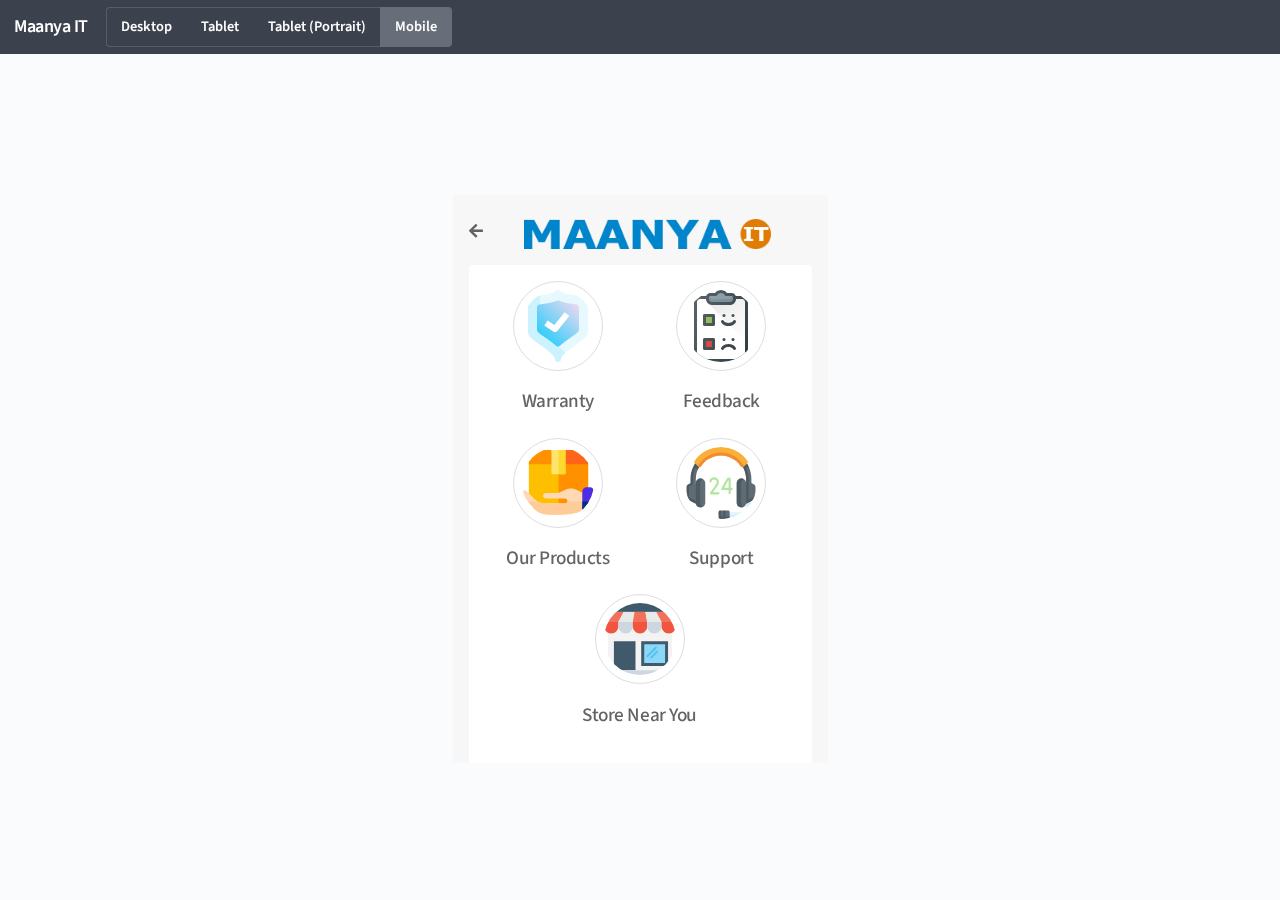
<file: index.html>
<!DOCTYPE HTML>
<html>
<head>
  <title>Maanya IT</title>
  <meta charset="utf-8" />
  <meta name="viewport" content="width=device-width, initial-scale=1, user-scalable=no" />
  <link rel="stylesheet" href="assets/css/main.css" />
  <noscript>
    <link rel="stylesheet" href="assets/css/noscript.css" />
  </noscript>

  <style type="text/css">
    @import url("https://fonts.googleapis.com/css?family=Source+Sans+Pro:300,600,700");

    html,
    body,
    div,
    span,
    applet,
    object,
    iframe,
    h1,
    h2,
    h3,
    h4,
    h5,
    h6,
    p,
    blockquote,
    pre,
    a,
    abbr,
    acronym,
    address,
    big,
    cite,
    code,
    del,
    dfn,
    em,
    img,
    ins,
    kbd,
    q,
    s,
    samp,
    small,
    strike,
    strong,
    sub,
    sup,
    tt,
    var,
    b,
    u,
    i,
    center,
    dl,
    dt,
    dd,
    ol,
    ul,
    li,
    fieldset,
    form,
    label,
    legend,
    table,
    caption,
    tbody,
    tfoot,
    thead,
    tr,
    th,
    td,
    article,
    aside,
    canvas,
    details,
    embed,
    figure,
    figcaption,
    footer,
    header,
    hgroup,
    menu,
    nav,
    output,
    ruby,
    section,
    summary,
    time,
    mark,
    audio,
    video {
      margin: 0;
      padding: 0;
      border: 0;
      font-size: 100%;
      font: inherit;
      vertical-align: baseline;
    }

    article,
    aside,
    details,
    figcaption,
    figure,
    footer,
    header,
    hgroup,
    menu,
    nav,
    section {
      display: block;
    }

    body {
      line-height: 1;
    }

    ol,
    ul {
      list-style: none;
    }

    blockquote,
    q {
      quotes: none;
    }

    blockquote:before,
    blockquote:after,
    q:before,
    q:after {
      content: '';
      content: none;
    }

    table {
      border-collapse: collapse;
      border-spacing: 0;
    }

    body {
      -webkit-text-size-adjust: none;
    }

    mark {
      background-color: transparent;
      color: inherit;
    }

    input::-moz-focus-inner {
      border: 0;
      padding: 0;
    }

    input,
    select,
    textarea {
      -moz-appearance: none;
      -webkit-appearance: none;
      -ms-appearance: none;
      appearance: none;
    }

    @font-face {
      font-family: 'h5u';
      src: url("fonts/h5u.eot");
      src: url("fonts/h5u.eot?#iefix") format("embedded-opentype"), url("fonts/h5u.woff") format("woff"), url("fonts/h5u.ttf") format("truetype"), url("fonts/h5u.svg#h5u") format("svg");
      font-weight: normal;
      font-style: normal;
    }

    /* Basic */
    @-ms-viewport {
      width: device-width;
    }

    body {
      -ms-overflow-style: scrollbar;
    }

    @media screen and (max-width: 736px) {

      html,
      body {
        min-width: 320px;
      }
    }

    html {
      box-sizing: border-box;
    }

    *,
    *:before,
    *:after {
      box-sizing: inherit;
    }

    /* Container */
    .container {
      margin: 0 auto;
      max-width: 1200px;
      width: 100%;
    }

    @media screen and (max-width: 1280px) {
      .container {
        max-width: 1000px;
      }
    }

    @media screen and (max-width: 1140px) {
      .container {
        width: 95%;
      }
    }

    /* Main */
    body {
      background: #fff;
    }

    body.is-loading *,
    body.is-loading *:before,
    body.is-loading *:after {
      -moz-transition: none !important;
      -webkit-transition: none !important;
      -ms-transition: none !important;
      transition: none !important;
      -moz-animation: none !important;
      -webkit-animation: none !important;
      -ms-animation: none !important;
      animation: none !important;
    }

    body,
    input,
    textarea,
    select {
      font-family: 'Source Sans Pro', Arial, sans-serif;
      font-size: 13pt;
      line-height: 1.5em;
      color: #676d79;
      font-weight: 300;
    }

    b,
    strong {
      font-weight: 600;
    }

    a {
      text-decoration: none;
      border-bottom: dotted 1px #d0d6e2;
      color: inherit;
      -moz-transition: color 0.2s ease-in-out, border-color 0.2s ease-in-out, background-color 0.2s ease-in-out;
      -webkit-transition: color 0.2s ease-in-out, border-color 0.2s ease-in-out, background-color 0.2s ease-in-out;
      -ms-transition: color 0.2s ease-in-out, border-color 0.2s ease-in-out, background-color 0.2s ease-in-out;
      transition: color 0.2s ease-in-out, border-color 0.2s ease-in-out, background-color 0.2s ease-in-out;
    }

    a:hover {
      color: #e7746f;
      border-color: #e7746f;
    }

    hr {
      border: 0;
      box-shadow: inset 0 1px 0 0 #DEE0E3;
      margin: 2em 0 0 0;
      padding: 2em 0 0 0;
    }

    input,
    textarea,
    select {
      -webkit-appearance: none;
      display: block;
      width: 100%;
      height: 2.75em;
      line-height: 2.7em;
      padding: 0 1em;
      border-radius: 4px;
      text-decoration: none;
      border: solid 1px #dee0e3;
      background-color: #F4F5F7;
      outline: 0;
    }

    input:focus,
    textarea:focus,
    select:focus {
      border-color: #E7746F;
      box-shadow: 0 0 0 1px #E7746F;
    }

    form {
      display: -moz-flex;
      display: -webkit-flex;
      display: -ms-flex;
      display: flex;
      width: 100%;
    }

    form>* {
      margin-left: 1em;
      -ms-flex: 0 1 auto;
    }

    form> :first-child {
      margin-left: 0;
    }

    .button {
      display: inline-block;
      height: 2.75em;
      line-height: 2.7em;
      padding: 0 1.5em 0 1.5em;
      border-radius: 4px;
      text-decoration: none;
      font-weight: 600;
      border: solid 1px #dee0e3;
      white-space: nowrap;
    }

    .button:hover {
      border-color: #e7746f;
      color: #e7746f;
    }

    .button.alt {
      background: #676d79;
      border-color: #676d79;
      color: #fff;
    }

    .button.alt.on,
    .button.alt:hover {
      background: #e7746f;
      border-color: #e7746f;
    }

    .button.twitter.on,
    .button.twitter:hover {
      background: #00acee;
      border-color: #00acee;
      color: #fff;
    }

    .button em {
      font-weight: 300;
    }

    .button.icon {
      padding: 0 1.2em 0 1em;
    }

    .button.icon:before {
      position: relative;
      top: 0.15em;
      margin-right: 0.4em;
    }

    .button.icon.solo {
      padding: 0;
      width: 3em;
      text-align: center;
      position: relative;
    }

    .button.icon.solo:before {
      margin: 0;
    }

    .button.icon.solo .label {
      position: absolute;
      left: 0;
      top: 0;
      text-indent: 100%;
      overflow-x: hidden;
    }

    ul.share {
      display: inline-block;
      height: 2.75em;
      line-height: 2.75em;
      padding: 0 1em 0 1em;
      border-radius: 4px;
      text-decoration: none;
      font-weight: 600;
      border: solid 1px #dee0e3;
      color: #676d79;
      overflow: hidden;
    }

    ul.share li {
      position: relative;
      display: inline-block;
      height: 20px;
      line-height: 20px;
      margin-right: 10px;
      margin-top: -3px;
      vertical-align: middle;
    }

    ul.share li.facebook {
      width: 56px;
    }

    ul.share li.twitter {
      width: 60px;
      margin-right: 0;
    }

    ul.selector {
      display: inline-block;
      height: 2.75em;
      line-height: 2.7em;
      padding: 0;
      text-decoration: none;
      font-weight: 600;
      color: inherit;
      overflow: hidden;
    }

    ul.selector li {
      position: relative;
      display: block;
      float: left;
      overflow: hidden;
      padding: 0 1em 0 1em;
      cursor: pointer;
      -moz-transition: all 0.2s ease-in-out;
      -webkit-transition: all 0.2s ease-in-out;
      -ms-transition: all 0.2s ease-in-out;
      transition: all 0.2s ease-in-out;
      border-style: solid;
      border-color: #dee0e3;
      height: 2.75em;
      border-top-width: 1px;
      border-bottom-width: 1px;
    }

    ul.selector li:first-child {
      border-radius: 4px 0 0 4px;
      border-left-width: 1px;
    }

    ul.selector li:last-child {
      border-radius: 0 4px 4px 0;
      border-right-width: 1px;
    }

    ul.selector li:hover {
      background: #f2f4f7;
    }

    ul.selector li.active {
      background: #676d79;
      color: #fff;
      border-color: #676d79;
    }

    ul.menu li {
      display: inline-block;
    }

    ul.menu li:before {
      content: '\2022';
      padding: 0 0.75em 0 0.75em;
      color: #dee0e3;
    }

    ul.menu li:first-child:before {
      display: none;
    }

    .actions .button {
      margin-left: 0.75em;
    }

    .actions .button:first-child {
      margin-left: 0 !important;
    }

    ul.checklist li {
      margin: 0.5em 0 0 0;
    }

    ul.checklist li:first-child {
      margin-top: 0;
    }

    ul.checklist li:before {
      color: #e7746f;
      margin-right: 0.75em;
    }

    article.modal {
      border: solid 1px #dee0e3;
      padding: 3em;
      text-align: center;
      font-size: 1.25em;
      line-height: 1.75em;
      border-radius: 4px;
      max-width: 640px;
    }

    article.modal p,
    article.modal ul {
      margin: 0 0 1em 0;
    }

    article.modal> :last-child {
      margin-bottom: 0;
    }

    article.modal h3 {
      font-size: 1em;
      line-height: 1.35em;
      font-weight: 700;
      letter-spacing: -0.5px;
      margin: 0 0 1em 0;
    }

    .license-button {
      display: block;
      border: 0;
      margin: 0 0 1em 0;
      outline: 0;
    }

    /* Icons */
    /*
		Icons pulled from the following (via icomoon.io/app):

			Icon Set:	Font Awesome -- http://fortawesome.github.com/Font-Awesome/
			License:	SIL -- http://scripts.sil.org/cms/scripts/page.php?site_id=nrsi&id=OFL

			Icon Set:	IcoMoon - Free -- http://keyamoon.com/icomoon/
			License:	CC BY 3.0 -- http://creativecommons.org/licenses/by/3.0/

			Icon Set:	Broccolidry -- http://dribbble.com/shots/587469-Free-16px-Broccolidryiconsaniconsetitisfullof-icons
			License:	Aribitrary -- http://licence.visualidiot.com/
	*/
    .icon:before {
      font-family: 'h5u';
      speak: none;
      font-style: normal;
      font-weight: normal;
      font-variant: normal;
      text-transform: none;
      line-height: 1;
      -webkit-font-smoothing: antialiased;
    }

    .icon-responsive:before {
      content: '\e001';
    }

    .icon-code:before {
      content: '\e002';
    }

    .icon-cog:before {
      content: '\e003';
    }

    .icon-gift:before {
      content: '\e004';
    }

    .icon-twitter:before {
      content: '\e005';
    }

    .icon-plus:before {
      content: '\e006';
    }

    .icon-check:before {
      content: '\e007';
    }

    .icon-popout:before {
      content: '\e008';
      left: 0.1em;
    }

    /* Header */
    #header {
      position: relative;
      margin: 6em 0 2em 0;
      padding-bottom: 8em;
      cursor: default;
    }

    #header .logo a {
      display: inline-block;
      background: #e7746f;
      color: #fff;
      border-radius: 4px;
      padding: 0.55em 0.6em;
      text-decoration: none;
      font-weight: 700;
      font-size: 2.3em;
      margin: 0 0 0.5em 0;
      border: 0;
    }

    #header .logo a span {
      font-weight: 300;
    }

    #header .about {
      font-size: 2.5em;
      line-height: 1.35em;
      font-weight: 200;
      letter-spacing: -1.5px;
    }

    #header .about strong {
      font-weight: 700;
    }

    #header .features {
      position: absolute;
      right: 0;
      top: 0;
    }

    #header .features li {
      position: relative;
      text-align: center;
      display: inline-block;
      width: 9em;
      font-size: 1.25em;
      letter-spacing: -0.5px;
    }

    #header .features li:after {
      font-family: 'h5u';
      content: '\e006';
      speak: none;
      font-style: normal;
      font-weight: normal;
      font-variant: normal;
      text-transform: none;
      line-height: 1;
      -webkit-font-smoothing: antialiased;
      position: absolute;
      width: 2em;
      height: 2em;
      line-height: 2em;
      top: 1em;
      left: -1.05em;
      color: #dee0e3;
      font-size: 1.5em;
    }

    #header .features li:before {
      display: block;
      margin: 0 auto 0.35em auto;
      border-radius: 100%;
      background: transparent;
      font-size: 2.75em;
      width: 2.1em;
      height: 2.1em;
      line-height: 2.1em;
      text-align: center;
      box-shadow: 0 0 0 1px #dee0e3;
      cursor: default;
      -moz-transition: all 0.2s ease-in-out;
      -webkit-transition: all 0.2s ease-in-out;
      -ms-transition: all 0.2s ease-in-out;
      transition: all 0.2s ease-in-out;
    }

    #header .features li:first-child:after {
      display: none;
    }

    #header.alt {
      text-align: center;
      margin: 8em 0 4em 0;
      padding: 0;
    }

    #header.alt .logo a {
      margin: 0 0 0.75em 0;
    }

    #header.alt h2 {
      font-size: 2.5em;
      line-height: 1.35em;
      font-weight: 700;
      letter-spacing: -1px;
    }

    /* Bar */
    #bar {
      position: absolute;
      left: 0;
      bottom: 0;
      width: 100%;
      height: 2.75em;
    }

    #bar .share {
      position: absolute;
      left: 0;
      top: 0;
    }

    #bar .notify {
      position: absolute;
      right: 0;
      top: 0;
    }

    #bar .notify .button {
      margin-left: 1em;
    }

    #bar.docked {
      position: fixed;
      left: 0;
      bottom: auto;
      top: -3.75em;
      background: #fff;
      background: rgba(255, 255, 255, 0.975);
      z-index: 10000;
      box-shadow: 0 0 1px 0 rgba(16, 16, 32, 0.25), 0 0 2px 0 rgba(0, 0, 0, 0.15);
      height: 3.75em;
      -moz-transition: top 0.25s ease-in-out;
      -webkit-transition: top 0.25s ease-in-out;
      -ms-transition: top 0.25s ease-in-out;
      transition: top 0.25s ease-in-out;
      font-size: 0.9em;
    }

    #bar.docked .share {
      top: 0.5em;
      left: 0.5em;
    }

    #bar.docked .notify {
      top: 0.5em;
      right: 0.5em;
    }

    #bar.docked.active {
      top: 0;
    }

    /* Items */
    #items {
      position: relative;
    }

    #items article {
      position: relative;
      overflow: hidden;
      margin: 2em 0 0 0;
      border-radius: 6px;
    }

    #items article .image {
      display: block;
      width: 100%;
      border: 0;
      position: relative;
      overflow: hidden;
    }

    #items article .image:before {
      content: '';
      display: block;
      padding-top: 30.416666666666666666666666666667%;
    }

    #items article .image img {
      position: absolute;
      top: 0;
      left: 0;
      bottom: 0;
      right: 0;
      display: block;
      width: 100%;
      outline: 0;
    }

    #items article .image .placeholder {
      -moz-transition: opacity 0.35s ease-in-out;
      -webkit-transition: opacity 0.35s ease-in-out;
      -ms-transition: opacity 0.35s ease-in-out;
      transition: opacity 0.35s ease-in-out;
      opacity: 0;
    }

    #items article .image.is-cached .placeholder {
      -moz-transition: none !important;
      -webkit-transition: none !important;
      -ms-transition: none !important;
      transition: none !important;
      opacity: 1.0;
    }

    #items article .image.is-loaded .placeholder {
      opacity: 1.0;
    }

    #items article header {
      position: absolute;
      bottom: 33%;
      left: 63%;
      cursor: default;
    }

    #items article header h2 {
      font-size: 2.35em;
      font-weight: 600;
      margin: 0 0 0.75em 0;
      letter-spacing: -1.5px;
    }

    #items article header .button {
      height: 3em;
      line-height: 2.95em;
      padding: 0 1.5em 0 1.5em;
    }

    /* Footer */
    #footer {
      position: relative;
      padding: 5em 0 6em 0;
      text-align: center;
    }

    #footer .signup {
      width: 30em;
      margin: 2em auto;
      max-width: 100%;
    }

    #footer .copyright {
      display: block;
      margin-top: 2em;
    }

    #footer .copyright br {
      display: none;
    }

    /* Demo */
    body#demo {
      background: #fafbfd;
    }

    #demo-iframe-wrapper {
      position: fixed;
      background: #dee0e3;
      top: 3.375em;
      left: 0;
      width: 100%;
      height: calc(100% - 3.375em);
      opacity: 1.0;
      border-radius: 10px;
      -moz-transition: all 0.5s ease-in-out;
      -webkit-transition: all 0.5s ease-in-out;
      -ms-transition: all 0.5s ease-in-out;
      transition: all 0.5s ease-in-out;
    }

    body.overlap #demo-iframe-wrapper {
      top: 0;
      height: 100%;
    }

    #demo-iframe-wrapper iframe {
      position: absolute;
      left: 0;
      top: 0;
      width: 100%;
      height: 100%;
      -moz-transition: all 0.5s ease-in-out;
      -webkit-transition: all 0.5s ease-in-out;
      -ms-transition: all 0.5s ease-in-out;
      transition: all 0.5s ease-in-out;
      overflow-x: hidden;
    }

    #demo-iframe-wrapper.loading iframe {
      opacity: 0;
    }

    #demo-iframe-wrapper.framed {
      box-shadow: 0 0 0 29px #fff, 0 0 0 30px #dee0e3;
    }

    #demo-iframe-wrapper.framed iframe {
      box-shadow: 0 0 0 1px #dee0e3;
    }

    #demo-header {
      position: fixed;
      left: 0;
      top: 0;
      width: 100%;
      background: #fff;
      background: rgba(255, 255, 255, 0.95);
      z-index: 10000;
      box-shadow: 0 0 1px 0 rgba(16, 16, 32, 0.25), 0 0 2px 0 rgba(0, 0, 0, 0.15);
      height: 3.75em;
      -moz-transition: top 0.25s ease-in-out;
      -webkit-transition: top 0.25s ease-in-out;
      -ms-transition: top 0.25s ease-in-out;
      transition: top 0.25s ease-in-out;
      font-size: 0.9em;
      z-index: 10000;
      cursor: default;
    }

    #demo-header .button.alt2 {
      outline: 0;
    }

    #demo-header .left {
      position: absolute;
      top: 0.5em;
      left: 0.5em;
      white-space: nowrap;
      overflow: hidden;
    }

    #demo-header .left .selector {
      float: left;
    }

    #demo-header .left .actions {
      float: left;
      margin-left: 0.5em;
    }

    #demo-header .right {
      position: absolute;
      top: 0.5em;
      right: 0.5em;
      white-space: nowrap;
      overflow: hidden;
    }

    #demo-header .right .actions {
      float: left;
      margin-left: 0.5em;
    }

    #demo-header .right .actions a {
      margin-left: 0.5em;
    }

    #demo-header h1 {
      letter-spacing: -0.5px;
      font-weight: 600;
      float: left;
      height: 2.75em;
      line-height: 2.75em;
      margin: 0 1.25em 0 0.5em;
      display: inline-block;
    }

    #demo-header h1 span {
      font-size: 1.25em;
    }

    #demo-header .share {
      float: left;
    }

    body.dark #demo-header {
      background: #272d39;
      background: rgba(55, 61, 73, 0.975);
      color: #fff;
      box-shadow: none;
    }

    body.dark #demo-header .selector li,
    body.dark #demo-header .share {
      border-color: #575d69;
    }

    body.dark #demo-header .button.alt2 {
      border-color: #575d69;
    }

    body.dark #demo-header .button.alt2:hover {
      border-color: #e7746f;
    }

    body.dark #demo-header .selector li:hover {
      background: #474d59;
    }

    body.dark #demo-header .selector li.active {
      border-color: #676d79;
      background: #676d79;
    }

    /* Dialog */
    #dialog {
      -moz-align-items: center;
      -webkit-align-items: center;
      -ms-align-items: center;
      align-items: center;
      display: -moz-flex;
      display: -webkit-flex;
      display: -ms-flex;
      display: flex;
      -moz-flex-direction: column;
      -webkit-flex-direction: column;
      -ms-flex-direction: column;
      flex-direction: column;
      -moz-justify-content: center;
      -webkit-justify-content: center;
      -ms-justify-content: center;
      justify-content: center;
      background: #111;
      background: rgba(103, 109, 121, 0.8);
      left: 0;
      height: 100%;
      padding: 2em;
      position: fixed;
      text-align: center;
      top: 0;
      width: 100%;
      z-index: 10001;
      overflow-y: auto;
    }

    #dialog .modal {
      background: #fff;
      border-radius: 4px;
      width: 40em;
      padding: 2.75em 2em 0 2em;
      text-align: center;
      position: relative;
      max-height: 100vh;
      overflow-x: hidden;
      overflow-y: auto;
      -webkit-overflow-scrolling: touch;
    }

    #dialog .modal:after {
      content: '';
      display: block;
      width: 100%;
      height: 1px;
      padding-bottom: 2.75em;
    }

    #dialog .modal .inner {
      display: -moz-flex;
      display: -webkit-flex;
      display: -ms-flex;
      display: flex;
      -moz-flex-direction: column;
      -webkit-flex-direction: column;
      -ms-flex-direction: column;
      flex-direction: column;
      -moz-align-items: center;
      -webkit-align-items: center;
      -ms-align-items: center;
      align-items: center;
      -moz-justify-content: center;
      -webkit-justify-content: center;
      -ms-justify-content: center;
      justify-content: center;
    }

    #dialog .modal .signup {
      margin-top: 1em;
    }

    #dialog .modal section {
      -moz-align-items: center;
      -webkit-align-items: center;
      -ms-align-items: center;
      align-items: center;
      display: -moz-flex;
      display: -webkit-flex;
      display: -ms-flex;
      display: flex;
      -moz-flex-direction: column;
      -webkit-flex-direction: column;
      -ms-flex-direction: column;
      flex-direction: column;
      border-top: solid 1px #dee0e3;
      margin-top: 2em;
      padding-top: 2em;
    }

    #dialog .modal h2 {
      font-size: 2em;
      line-height: 1.35em;
      font-weight: 700;
      letter-spacing: -1.25px;
    }

    #dialog .modal h3 {
      font-size: 1.25em;
      line-height: 1.35em;
      font-weight: 700;
      letter-spacing: -0.5px;
      margin: 0 0 1em 0;
    }

    #dialog .modal p {
      line-height: 1.5em;
      font-size: 1.25em;
      margin: 0 0 1em 0;
      width: 100%;
    }

    #dialog .modal .actions {
      display: -moz-flex;
      display: -webkit-flex;
      display: -ms-flex;
      display: flex;
    }

    #dialog .modal .share {
      width: 13.75em;
      margin: 0 1em 0 0;
      height: 3em;
      line-height: 2.95em;
      vertical-align: middle;
    }

    #dialog .modal .button.twitter {
      width: 13.75em;
      padding-left: 0;
      padding-right: 0;
      margin: 0;
      height: 3em;
      line-height: 2.95em;
      vertical-align: middle;
    }

    #dialog .modal .closer {
      position: absolute;
      top: 0.75em;
      right: 0.75em;
      padding: 0;
      width: 2em;
      height: 2em;
      line-height: 2em;
      font-size: 1em;
      text-align: center;
      font-weight: 300;
      cursor: pointer;
      border-radius: 100%;
      -moz-transform: rotate(45deg);
      -webkit-transform: rotate(45deg);
      -ms-transform: rotate(45deg);
      transform: rotate(45deg);
    }

    #dialog .modal .closer:before {
      font-family: 'h5u';
      speak: none;
      font-style: normal;
      font-weight: normal;
      font-variant: normal;
      text-transform: none;
      line-height: 1;
      -webkit-font-smoothing: antialiased;
      content: '\e006';
    }

    /* Signup */
    @-moz-keyframes input-error {
      0% {
        -moz-transform: translateX(-0.35em);
        -webkit-transform: translateX(-0.35em);
        -ms-transform: translateX(-0.35em);
        transform: translateX(-0.35em);
      }

      25% {
        -moz-transform: translateX(0.35em);
        -webkit-transform: translateX(0.35em);
        -ms-transform: translateX(0.35em);
        transform: translateX(0.35em);
      }

      50% {
        -moz-transform: translateX(-0.35em);
        -webkit-transform: translateX(-0.35em);
        -ms-transform: translateX(-0.35em);
        transform: translateX(-0.35em);
      }

      75% {
        -moz-transform: translateX(0.35em);
        -webkit-transform: translateX(0.35em);
        -ms-transform: translateX(0.35em);
        transform: translateX(0.35em);
      }

      100% {
        -moz-transform: translateX(-0.35em);
        -webkit-transform: translateX(-0.35em);
        -ms-transform: translateX(-0.35em);
        transform: translateX(-0.35em);
      }
    }

    @-webkit-keyframes input-error {
      0% {
        -moz-transform: translateX(-0.35em);
        -webkit-transform: translateX(-0.35em);
        -ms-transform: translateX(-0.35em);
        transform: translateX(-0.35em);
      }

      25% {
        -moz-transform: translateX(0.35em);
        -webkit-transform: translateX(0.35em);
        -ms-transform: translateX(0.35em);
        transform: translateX(0.35em);
      }

      50% {
        -moz-transform: translateX(-0.35em);
        -webkit-transform: translateX(-0.35em);
        -ms-transform: translateX(-0.35em);
        transform: translateX(-0.35em);
      }

      75% {
        -moz-transform: translateX(0.35em);
        -webkit-transform: translateX(0.35em);
        -ms-transform: translateX(0.35em);
        transform: translateX(0.35em);
      }

      100% {
        -moz-transform: translateX(-0.35em);
        -webkit-transform: translateX(-0.35em);
        -ms-transform: translateX(-0.35em);
        transform: translateX(-0.35em);
      }
    }

    @-ms-keyframes input-error {
      .signup 0% {
        -moz-transform: translateX(-0.35em);
        -webkit-transform: translateX(-0.35em);
        -ms-transform: translateX(-0.35em);
        transform: translateX(-0.35em);
      }

      .signup 25% {
        -moz-transform: translateX(0.35em);
        -webkit-transform: translateX(0.35em);
        -ms-transform: translateX(0.35em);
        transform: translateX(0.35em);
      }

      .signup 50% {
        -moz-transform: translateX(-0.35em);
        -webkit-transform: translateX(-0.35em);
        -ms-transform: translateX(-0.35em);
        transform: translateX(-0.35em);
      }

      .signup 75% {
        -moz-transform: translateX(0.35em);
        -webkit-transform: translateX(0.35em);
        -ms-transform: translateX(0.35em);
        transform: translateX(0.35em);
      }

      .signup 100% {
        -moz-transform: translateX(-0.35em);
        -webkit-transform: translateX(-0.35em);
        -ms-transform: translateX(-0.35em);
        transform: translateX(-0.35em);
      }
    }

    @keyframes input-error {
      0% {
        -moz-transform: translateX(-0.35em);
        -webkit-transform: translateX(-0.35em);
        -ms-transform: translateX(-0.35em);
        transform: translateX(-0.35em);
      }

      25% {
        -moz-transform: translateX(0.35em);
        -webkit-transform: translateX(0.35em);
        -ms-transform: translateX(0.35em);
        transform: translateX(0.35em);
      }

      50% {
        -moz-transform: translateX(-0.35em);
        -webkit-transform: translateX(-0.35em);
        -ms-transform: translateX(-0.35em);
        transform: translateX(-0.35em);
      }

      75% {
        -moz-transform: translateX(0.35em);
        -webkit-transform: translateX(0.35em);
        -ms-transform: translateX(0.35em);
        transform: translateX(0.35em);
      }

      100% {
        -moz-transform: translateX(-0.35em);
        -webkit-transform: translateX(-0.35em);
        -ms-transform: translateX(-0.35em);
        transform: translateX(-0.35em);
      }
    }

    .signup input {
      -moz-transition: opacity 0.5s ease;
      -webkit-transition: opacity 0.5s ease;
      -ms-transition: opacity 0.5s ease;
      transition: opacity 0.5s ease;
    }

    .signup input.error {
      -moz-animation: input-error 0.25s linear;
      -webkit-animation: input-error 0.25s linear;
      -ms-animation: input-error 0.25s linear;
      animation: input-error 0.25s linear;
    }

    @-moz-keyframes button-loading {
      0% {
        -moz-transform: rotate(0deg);
        -webkit-transform: rotate(0deg);
        -ms-transform: rotate(0deg);
        transform: rotate(0deg);
      }

      100% {
        -moz-transform: rotate(360deg);
        -webkit-transform: rotate(360deg);
        -ms-transform: rotate(360deg);
        transform: rotate(360deg);
      }
    }

    @-webkit-keyframes button-loading {
      0% {
        -moz-transform: rotate(0deg);
        -webkit-transform: rotate(0deg);
        -ms-transform: rotate(0deg);
        transform: rotate(0deg);
      }

      100% {
        -moz-transform: rotate(360deg);
        -webkit-transform: rotate(360deg);
        -ms-transform: rotate(360deg);
        transform: rotate(360deg);
      }
    }

    @-ms-keyframes button-loading {
      .signup 0% {
        -moz-transform: rotate(0deg);
        -webkit-transform: rotate(0deg);
        -ms-transform: rotate(0deg);
        transform: rotate(0deg);
      }

      .signup 100% {
        -moz-transform: rotate(360deg);
        -webkit-transform: rotate(360deg);
        -ms-transform: rotate(360deg);
        transform: rotate(360deg);
      }
    }

    @keyframes button-loading {
      0% {
        -moz-transform: rotate(0deg);
        -webkit-transform: rotate(0deg);
        -ms-transform: rotate(0deg);
        transform: rotate(0deg);
      }

      100% {
        -moz-transform: rotate(360deg);
        -webkit-transform: rotate(360deg);
        -ms-transform: rotate(360deg);
        transform: rotate(360deg);
      }
    }

    .signup .button {
      position: relative;
      min-width: 7.5em;
    }

    .signup .button:before {
      -moz-animation: button-loading 1s linear infinite;
      -webkit-animation: button-loading 1s linear infinite;
      -ms-animation: button-loading 1s linear infinite;
      animation: button-loading 1s linear infinite;
      pointer-events: none;
      -moz-transition: opacity 0.5s ease;
      -webkit-transition: opacity 0.5s ease;
      -ms-transition: opacity 0.5s ease;
      transition: opacity 0.5s ease;
      -webkit-font-smoothing: antialiased;
      color: #ffffff;
      content: '';
      display: block;
      font-family: 'h5u';
      font-style: normal;
      font-variant: normal;
      font-weight: normal;
      height: 2em;
      left: 50%;
      line-height: 1;
      line-height: 2em;
      margin: -1em 0 0 -1em;
      opacity: 0;
      position: absolute;
      speak: none;
      text-transform: none;
      top: 50%;
      width: 2em;
    }

    .signup.submitting input {
      pointer-events: none;
      opacity: 0.5;
    }

    .signup.submitting .button {
      pointer-events: none;
      background-color: #ced0d3;
      color: transparent;
      border-color: transparent !important;
    }

    .signup.submitting .button:before {
      content: '\e003';
      opacity: 1;
    }

    .signup.done .button {
      background-color: #21d2ac;
    }

    .signup.done .button:before {
      content: '\e007';
      -moz-animation: none !important;
      -webkit-animation: none !important;
      -ms-animation: none !important;
      animation: none !important;
    }

    /* PX Banner */
    #px-banner {
      margin-top: 2em;
      border-radius: 6px;
      background-image: url("images/px-bg.svg"), url("images/px-banner.jpg");
      background-position: center center, center center;
      background-size: auto, cover;
      background-attachment: scroll, fixed;
      color: #fff;
      padding: 4em;
      font-weight: 400;
    }

    #px-banner h2 {
      width: 25%;
      display: inline-block;
      background-image: url("images/px-logo.png");
      background-repeat: no-repeat;
      background-size: contain;
      background-position: center center;
      vertical-align: middle;
      height: 2em;
      text-indent: -9999px;
      position: relative;
      overflow-x: hidden;
    }

    #px-banner p {
      width: 50%;
      display: inline-block;
      vertical-align: middle;
      padding: 0 2em;
    }

    #px-banner .px-button {
      -moz-transition: background-color 0.15s ease-in-out;
      -webkit-transition: background-color 0.15s ease-in-out;
      -ms-transition: background-color 0.15s ease-in-out;
      transition: background-color 0.15s ease-in-out;
      width: 25%;
      display: inline-block;
      vertical-align: middle;
      font-size: 0.8em;
      letter-spacing: 0;
      text-transform: uppercase;
      letter-spacing: 0.1em;
      font-weight: 600;
      cursor: default;
      background: #52cbee;
      border-radius: 4px;
      border: 0;
      color: white !important;
      cursor: pointer;
      display: inline-block;
      text-align: center;
      text-decoration: none;
      border: 0;
      height: 3.25em;
      line-height: 3.25em;
      padding: 0 2em;
      white-space: nowrap;
    }

    #px-banner .px-button:hover {
      background: #2dc0ea;
    }

    /* Wide */
    @media screen and (max-width: 1280px) {

      /* Basic */
      body,
      input,
      textarea,
      select {
        font-size: 12pt;
      }

      /* Header */
      #header .features li {
        width: 8.5em;
      }

      /* Dialog */
      #dialog .modal {
        padding: 2.25em 1em 0 1em;
      }

      #dialog .modal:after {
        padding-bottom: 2.25em;
      }
    }

    /* Normal */
    @media screen and (max-width: 1140px) {

      /* Header */
      #header {
        text-align: center;
        margin: 5em 0 2em 0;
        padding-bottom: 7em;
      }

      #header .about {
        margin: 1em 0 1.5em 0;
        font-size: 2em;
      }

      #header .about br {
        display: none;
      }

      #header .features {
        position: relative;
      }

      /* Items */
      #items article header h2 {
        font-size: 1.75em;
      }

      #items article header .button {
        height: 2.75em;
        line-height: 2.7em;
        padding: 0 1em 0 1em;
      }

      #items article header .button span {
        display: none;
      }

      /* Footer */
      #footer {
        padding: 4em 0 4em 0;
      }

      /* Demo */
      #demo-header .left .selector,
      #demo-header .left .actions {
        display: none;
      }

      /* PX Banner */
      #px-banner {
        padding: 2em 3em;
        background-attachment: scroll;
      }

      #px-banner h2 {
        width: 20%;
      }

      #px-banner p {
        width: 60%;
      }

      #px-banner .px-button {
        width: 20%;
      }
    }

    /* Narrow */
    @media screen and (max-width: 960px) {

      /* Header */
      #header {
        margin: 4em 0 2em 0;
        padding-bottom: 6em;
      }

      /* Items */
      #items article {
        margin-top: 1.25em;
        border-radius: 4px !important;
        padding-bottom: 5em;
        background: #676D79;
      }

      #items article:first-child {
        margin-top: 0;
      }

      #items article .image {
        width: 153%;
        margin-top: -7%;
      }

      #items article header {
        position: absolute;
        bottom: 0;
        left: 0;
        width: 100%;
        height: 5em;
        line-height: 5em;
        background: #fff;
        border: solid 1px #eef0f3;
        border-top: 0;
        border-radius: 0 0 4px 4px !important;
      }

      #items article header h2 {
        font-size: 1.5em;
        color: #6a707c;
        position: absolute;
        left: 1em;
        top: 0;
      }

      #items article header .actions {
        position: absolute;
        right: 0.75em;
        top: 0;
      }

      /* PX Banner */
      #px-banner {
        padding: 4em;
        text-align: center;
      }

      #px-banner h2 {
        width: 14em;
        display: block;
        margin: 0 auto 1em auto;
      }

      #px-banner p {
        width: 100%;
        padding: 0;
        margin: 0 auto 2em auto;
        max-width: 30em;
        display: block;
      }

      #px-banner .px-button {
        width: auto;
        min-width: 16em;
      }
    }

    /* Narrower */
    @media screen and (max-width: 768px) {

      /* Header */
      #header {
        margin: 4em 0 1.5em 0;
        padding-bottom: 4em;
      }

      #header .features li {
        width: 9em;
        margin: 0 0 2em 0;
      }

      #header .features li:after {
        display: none;
      }

      #header .features li:before {
        font-size: 44px;
      }

      /* Bar */
      #bar .notify>span {
        display: none;
      }

      /* Items */
      #items article {
        padding-bottom: 4em;
      }

      #items article header {
        height: 4em;
        line-height: 4em;
      }

      #items article header h2 {
        font-size: 1.25em;
        left: 1em;
      }

      #items article header .actions {
        right: 0.5em;
      }

      #items article header .button {
        margin-left: 0.5em;
      }

      /* Dialog */
      #dialog .modal {
        padding: 2.75em 2em 0 2em;
      }

      #dialog .modal:after {
        padding-bottom: 2.75em;
      }

      #dialog .modal p {
        font-size: 1em;
      }
    }

    /* Mobile */
    @media screen and (max-width: 736px) {

      /* Basic */
      body {
        min-width: 320px;
        font-size: 11.5pt;
      }

      input,
      textarea,
      select {
        font-size: 11.5pt;
      }

      ul.menu li {
        display: block;
        margin-top: 1em;
      }

      ul.menu li:first-child {
        margin-top: 0;
      }

      ul.menu li:before {
        display: none;
      }

      article.modal {
        padding: 2em 1em 2em 1em;
        font-size: 1em;
      }

      /* Header */
      #header {
        padding-bottom: 0;
        margin: 1.5em 0 2.5em 0;
      }

      #header .logo a {
        margin-bottom: 0;
        font-size: 1.75em;
      }

      #header .about {
        font-size: 1.75em;
        margin-bottom: 1em;
        line-height: 1.5em;
        letter-spacing: -0.75px;
      }

      #header .about span {
        display: none;
      }

      #header .features {
        margin: 0 0 2.5em 0;
        display: inline-block;
      }

      #header .features li {
        width: auto;
        display: block;
        margin: 1.25em auto 0 auto;
        letter-spacing: 0;
        font-size: 1em;
        text-align: left;
      }

      #header .features li br,
      #header .features li span {
        display: none;
      }

      #header .features li:first-child {
        margin-top: 0;
      }

      #header .features li:after {
        display: none;
      }

      #header .features li:before {
        display: inline-block;
        font-size: 24px;
        height: 1.75em;
        width: 1.75em;
        line-height: 1.75em;
        margin-right: 0.5em;
        position: relative;
        top: 0.15em;
      }

      #header.alt {
        margin: 2.5em 0 2.5em 0;
      }

      #header.alt h2 {
        font-size: 1.75em;
        margin-bottom: 1em;
        line-height: 1.5em;
        font-weight: 700;
        letter-spacing: -1px;
      }

      /* Bar */
      #bar {
        position: relative;
        height: auto;
        border-top: solid 1px #dee0e3;
        padding: 2em 0 0 0;
      }

      #bar .share {
        display: none;
      }

      #bar .notify {
        position: relative;
      }

      #bar .notify>span {
        display: block;
      }

      #bar .notify .button {
        margin: 1em 0 0 0;
      }

      #bar.docked {
        display: none;
      }

      /* Items */
      #items article {
        margin-top: 3%;
        padding-bottom: 3.5em;
      }

      #items article .image {
        position: relative;
        width: 220%;
        left: -28%;
      }

      #items article header {
        text-align: center;
        height: 3.5em;
        line-height: 3.5em;
      }

      #items article header h2 {
        letter-spacing: 0;
        font-size: 1.1em;
      }

      #items article header .actions .demo,
      #items article header .actions .download em {
        display: none;
      }

      #items article header .button {
        height: 2.5em;
        line-height: 2.5em;
        padding: 0 0.75em 0 0.75em;
      }

      /* Footer */
      #footer {
        padding: 2.5em 0 2.5em 0;
      }

      #footer .menu {
        padding: 0 2em 0 2em;
      }

      #footer .signup {
        margin: 1em auto;
        padding: 0 0.5em;
      }

      #footer .copyright {
        padding: 0 2em 0 2em;
      }

      #footer .copyright br {
        display: inline;
      }

      /* Demo */
      #demo-iframe-wrapper {
        min-width: 320px;
      }

      #demo-header {
        min-width: 320px;
      }

      #demo-header h1,
      #demo-header .share {
        display: none;
      }

      #demo-header .right {
        width: 100%;
        padding-left: 1em;
      }

      #demo-header .actions {
        width: 100%;
        margin: 0;
      }

      #demo-header .actions .download {
        position: absolute;
        right: 0;
        top: 0;
      }

      /* Dialog */
      #dialog {
        min-width: 320px;
        padding: 2em 0;
      }

      #dialog .modal {
        width: 100%;
        padding: 1.5em 1em 0 1em;
        border-radius: 0;
      }

      #dialog .modal:after {
        padding-bottom: 1.5em;
      }

      #dialog .modal .inner {
        width: 100%;
        max-width: 30em;
      }

      #dialog .modal section {
        margin-top: 1em;
        padding-top: 1em;
        width: 100%;
      }

      #dialog .modal .actions {
        -moz-flex-direction: column;
        -webkit-flex-direction: column;
        -ms-flex-direction: column;
        flex-direction: column;
      }

      #dialog .modal .share {
        margin-right: 0;
        margin-bottom: 1em;
      }

      #dialog .modal h2 {
        font-size: 1.25em;
        line-height: 1.5em;
        letter-spacing: -0.5px;
      }

      #dialog .modal h2 span {
        display: none;
      }

      #dialog .modal h3 {
        font-size: 1em;
        margin-bottom: 0.5em;
      }

      #dialog .modal p {
        font-size: 0.8em;
      }

      #dialog .modal .closer {
        top: 1.35em;
        right: 1em;
      }

      /* PX Banner */
      #px-banner {
        padding: 3em 2em;
      }

      #px-banner h2 {
        width: 10em;
      }

      #px-banner .px-button {
        display: block;
        width: 100%;
        max-width: 20em;
        margin: 0 auto;
      }
    }

    /* Items */
    @media screen and (min-width: 961px) {
      .button.demo:hover {
        color: inherit !important;
      }

      .button.download:hover {
        border-color: #e7746f !important;
        background: #e7746f !important;
        color: #fff !important;
      }

      article.item {
        color: #fff;
        background: #676D79;
      }

      article.item .button.demo {
        border-color: #fff;
        border-color: rgba(255, 255, 255, 0.5);
      }

      article.item .button.demo:hover {
        background: rgba(255, 255, 255, 0.1) !important;
      }

      article.item .button.download {
        border-color: #fff;
        background: #fff;
        color: #676D79;
      }

      article.paradigm-shift {
        color: #000000;
        background: #49fcd4;
      }

      article.paradigm-shift .button.demo {
        border-color: #000000;
      }

      article.paradigm-shift .button.demo:hover {
        background: rgba(0, 0, 0, 0.05) !important;
      }

      article.paradigm-shift .button.download {
        border-color: #000000;
        background: #000000;
        color: #fff;
      }

      article.massively {
        background: #2E3339;
      }

      article.massively .button.download {
        color: #2E3339;
      }

      article.ethereal {
        background: #d57b7b;
      }

      article.ethereal .button.download {
        color: #d57b7b;
      }

      article.story {
        background: #2F363E;
      }

      article.story .button.download {
        color: #3D8089;
      }

      article.dimension {
        background: #18202D;
      }

      article.dimension .button.download {
        color: #18202D;
      }

      article.editorial {
        color: #3D4449;
        background: #F9F9F9;
      }

      article.editorial .button.demo {
        border-color: #C0C8CE;
      }

      article.editorial .button.demo:hover {
        background: rgba(0, 0, 0, 0.05) !important;
      }

      article.editorial .button.download {
        border-color: #3D4449;
        background: #3D4449;
        color: #fff;
      }

      article.forty {
        background: #2C304B;
      }

      article.forty .button.download {
        color: #2C304B;
      }

      article.stellar {
        background: #7473AD;
      }

      article.stellar .button.download {
        color: #7473AD;
      }

      article.phantom {
        background: #D87D8F;
      }

      article.phantom .button.download {
        color: #D87D8F;
      }

      article.phantom .button.download:hover {
        background: #404145 !important;
        border-color: #404145 !important;
      }

      article.multiverse {
        background: #2E353D;
      }

      article.multiverse .button.download {
        color: #2E353D;
      }

      article.hyperspace {
        background: #3C1C5B;
      }

      article.hyperspace .button.download {
        color: #3C1C5B;
      }

      article.future-imperfect {
        background: #6B6F72;
      }

      article.future-imperfect .button.download {
        color: #6B6F72;
      }

      article.solid-state {
        background: #45568E;
      }

      article.solid-state .button.download {
        color: #45568E;
      }

      article.identity {
        color: #585C63;
        background: #D0D4DD;
      }

      article.identity .button.demo {
        border-color: #9EA2AA;
      }

      article.identity .button.demo:hover {
        background: rgba(0, 0, 0, 0.05) !important;
      }

      article.identity .button.download {
        border-color: #585C63;
        background: #585C63;
        color: #fff;
      }

      article.lens {
        background: #9093A2;
      }

      article.lens .button.download {
        color: #9093A2;
      }

      article.fractal {
        background: #3483D2;
      }

      article.fractal .button.download {
        color: #3483D2;
      }

      article.eventually {
        background: #232A34;
      }

      article.eventually .button.download {
        color: #232A34;
      }

      article.spectral {
        background: #21AB9E;
      }

      article.spectral .button.download {
        color: #21AB9E;
      }

      article.photon {
        background: #5298A4;
      }

      article.photon .button.download {
        color: #5298A4;
      }

      article.highlights {
        background: #A5917A;
      }

      article.highlights .button.download {
        color: #A5917A;
      }

      article.landed {
        background: #568BB3;
      }

      article.landed .button.download {
        color: #568BB3;
      }

      article.strata {
        background: #837E7B;
      }

      article.strata .button.download {
        color: #837E7B;
      }

      article.read-only {
        color: #666;
        background: #EFEFEF;
      }

      article.read-only .button.demo {
        border-color: #bbb;
      }

      article.read-only .button.demo:hover {
        background: rgba(0, 0, 0, 0.05) !important;
      }

      article.read-only .button.download {
        border-color: #666;
        background: #666;
        color: #fff;
      }

      article.alpha {
        background: #E4967F;
      }

      article.alpha .button.download {
        color: #E3957E;
      }

      article.alpha .button.download:hover {
        background: #2B2E37 !important;
        border-color: #2B2E37 !important;
      }

      article.directive {
        background: #4EB981;
      }

      article.directive .button.download {
        color: #4EB981;
      }

      article.aerial {
        background: #3C92B5;
      }

      article.aerial .button.download {
        color: #368EB2;
      }

      article.twenty {
        background: #6FC7BB;
      }

      article.twenty .button.download {
        color: #4fa79b;
      }

      article.big-picture {
        background: #687980;
      }

      article.big-picture .button.download {
        color: #6C8488;
      }

      article.tessellate {
        background: #875558;
      }

      article.tessellate .button.download {
        color: #875357;
      }

      article.overflow {
        background: #464D55;
      }

      article.overflow .button.download {
        color: #484C55;
      }

      article.prologue {
        background: #545B61;
      }

      article.prologue .button.download {
        color: #536066;
      }

      article.helios {
        color: #4C454D;
        background: #E4E4E6;
      }

      article.helios .button.demo {
        border-color: #aca8ad;
      }

      article.helios .button.demo:hover {
        background: rgba(0, 0, 0, 0.05) !important;
      }

      article.helios .button.download {
        border-color: #4C454D;
        background: #4C454D;
        color: #fff;
      }

      article.telephasic {
        color: #52575c;
        background: #E9EDF0;
      }

      article.telephasic .button.demo {
        border-color: #c2c7cc;
      }

      article.telephasic .button.demo:hover {
        background: rgba(0, 0, 0, 0.05) !important;
      }

      article.telephasic .button.download {
        border-color: #42474c;
        background: #42474c;
        color: #fff;
      }

      article.strongly-typed {
        color: #555;
        background: #EAEAEA;
      }

      article.strongly-typed .button.demo {
        border-color: #bbb;
      }

      article.strongly-typed .button.demo:hover {
        background: rgba(0, 0, 0, 0.05) !important;
      }

      article.strongly-typed .button.download {
        border-color: #555;
        background: #555;
        color: #fff;
      }

      article.parallelism {
        background: #32323A;
      }

      article.parallelism .button.download {
        color: #35353D;
      }

      article.escape-velocity {
        background: #272D39;
      }

      article.escape-velocity .button.download {
        color: #414753;
      }

      article.astral {
        background: #38393E;
      }

      article.astral .button.download {
        color: #3C3D42;
      }

      article.striped {
        color: #252D38;
        background: #E9E9E9;
      }

      article.striped .button.demo {
        border-color: #959Da8;
      }

      article.striped .button.demo:hover {
        background: rgba(0, 0, 0, 0.05) !important;
      }

      article.striped .button.download {
        border-color: #353D48;
        background: #353D48;
        color: #fff;
      }

      article.dopetrope {
        background: #342E30;
      }

      article.dopetrope .button.download {
        color: #352F31;
      }

      article.miniport {
        background: #2677AE;
      }

      article.miniport .button.download {
        color: #2174AA;
      }

      article.txt {
        color: #545B61;
        background: #E6E8E5;
      }

      article.txt .button.demo {
        border-color: #949ba1;
      }

      article.txt .button.demo:hover {
        background: rgba(0, 0, 0, 0.05) !important;
      }

      article.txt .button.download {
        border-color: #545B61;
        background: #545B61;
        color: #fff;
      }

      article.verti {
        color: #444444;
        background: #E8E9EE;
      }

      article.verti .button.demo {
        border-color: #aaa;
      }

      article.verti .button.demo:hover {
        background: rgba(0, 0, 0, 0.05) !important;
      }

      article.verti .button.download {
        border-color: #444;
        background: #444;
        color: #fff;
      }

      article.zerofour {
        background: #3C8BB6;
      }

      article.zerofour .button.download {
        color: #3385B4;
      }

      article.arcana {
        background: #295C55;
      }

      article.arcana .button.download {
        color: #1C4849;
      }

      article.halcyonic {
        background: #293134;
      }

      article.halcyonic .button.download {
        color: #2B3034;
      }

      article.minimaxing {
        background: #007FAA;
      }

      article.minimaxing .button.download {
        color: #007BA7;
      }
    }
  </style>
</head>

<body id="demo" class="dark big-mobile" data-new-gr-c-s-check-loaded="14.990.0" data-gr-ext-installed=""
  data-new-gr-c-s-loaded="14.990.0">
  <header id="demo-header">
    <div class="left">
      <h1><span>Maanya IT</span></h1>
      <ul class="selector">
        <li class="">Desktop</li>
        <li data-width="1040" data-height="768" class="">Tablet</li>
        <li data-width="788" data-height="1000" class="">Tablet (Portrait)</li>
        <li data-width="375" data-height="568" class="active">Mobile</li>
      </ul>
    </div>
  </header>
  <!-- <div id="demo-iframe-wrapper" class="" style="left: 0px; width: 100%; margin-left: 0px;"> -->
    <div id="demo-iframe-wrapper" class="" style="left: 50%; width: 375px; margin-left: -187.5px; top: 50%; height: 568px; margin-top: -254.75px;">
    <iframe id="demo-iframe"
      src="./desktop.html" width="100%">-</iframe></div>
  <!--  -->
    </div>
  </div>
</body>

<script>
  !function(e,t){"use strict";"object"==typeof module&&"object"==typeof module.exports?module.exports=e.document?t(e,!0):function(e){if(!e.document)throw new Error("jQuery requires a window with a document");return t(e)}:t(e)}("undefined"!=typeof window?window:this,function(C,e){"use strict";var t=[],E=C.document,r=Object.getPrototypeOf,s=t.slice,g=t.concat,u=t.push,i=t.indexOf,n={},o=n.toString,v=n.hasOwnProperty,a=v.toString,l=a.call(Object),y={},m=function(e){return"function"==typeof e&&"number"!=typeof e.nodeType},x=function(e){return null!=e&&e===e.window},c={type:!0,src:!0,nonce:!0,noModule:!0};function b(e,t,n){var r,i,o=(n=n||E).createElement("script");if(o.text=e,t)for(r in c)(i=t[r]||t.getAttribute&&t.getAttribute(r))&&o.setAttribute(r,i);n.head.appendChild(o).parentNode.removeChild(o)}function w(e){return null==e?e+"":"object"==typeof e||"function"==typeof e?n[o.call(e)]||"object":typeof e}var f="3.4.1",k=function(e,t){return new k.fn.init(e,t)},p=/^[\s\uFEFF\xA0]+|[\s\uFEFF\xA0]+$/g;function d(e){var t=!!e&&"length"in e&&e.length,n=w(e);return!m(e)&&!x(e)&&("array"===n||0===t||"number"==typeof t&&0<t&&t-1 in e)}k.fn=k.prototype={jquery:f,constructor:k,length:0,toArray:function(){return s.call(this)},get:function(e){return null==e?s.call(this):e<0?this[e+this.length]:this[e]},pushStack:function(e){var t=k.merge(this.constructor(),e);return t.prevObject=this,t},each:function(e){return k.each(this,e)},map:function(n){return this.pushStack(k.map(this,function(e,t){return n.call(e,t,e)}))},slice:function(){return this.pushStack(s.apply(this,arguments))},first:function(){return this.eq(0)},last:function(){return this.eq(-1)},eq:function(e){var t=this.length,n=+e+(e<0?t:0);return this.pushStack(0<=n&&n<t?[this[n]]:[])},end:function(){return this.prevObject||this.constructor()},push:u,sort:t.sort,splice:t.splice},k.extend=k.fn.extend=function(){var e,t,n,r,i,o,a=arguments[0]||{},s=1,u=arguments.length,l=!1;for("boolean"==typeof a&&(l=a,a=arguments[s]||{},s++),"object"==typeof a||m(a)||(a={}),s===u&&(a=this,s--);s<u;s++)if(null!=(e=arguments[s]))for(t in e)r=e[t],"__proto__"!==t&&a!==r&&(l&&r&&(k.isPlainObject(r)||(i=Array.isArray(r)))?(n=a[t],o=i&&!Array.isArray(n)?[]:i||k.isPlainObject(n)?n:{},i=!1,a[t]=k.extend(l,o,r)):void 0!==r&&(a[t]=r));return a},k.extend({expando:"jQuery"+(f+Math.random()).replace(/\D/g,""),isReady:!0,error:function(e){throw new Error(e)},noop:function(){},isPlainObject:function(e){var t,n;return!(!e||"[object Object]"!==o.call(e))&&(!(t=r(e))||"function"==typeof(n=v.call(t,"constructor")&&t.constructor)&&a.call(n)===l)},isEmptyObject:function(e){var t;for(t in e)return!1;return!0},globalEval:function(e,t){b(e,{nonce:t&&t.nonce})},each:function(e,t){var n,r=0;if(d(e)){for(n=e.length;r<n;r++)if(!1===t.call(e[r],r,e[r]))break}else for(r in e)if(!1===t.call(e[r],r,e[r]))break;return e},trim:function(e){return null==e?"":(e+"").replace(p,"")},makeArray:function(e,t){var n=t||[];return null!=e&&(d(Object(e))?k.merge(n,"string"==typeof e?[e]:e):u.call(n,e)),n},inArray:function(e,t,n){return null==t?-1:i.call(t,e,n)},merge:function(e,t){for(var n=+t.length,r=0,i=e.length;r<n;r++)e[i++]=t[r];return e.length=i,e},grep:function(e,t,n){for(var r=[],i=0,o=e.length,a=!n;i<o;i++)!t(e[i],i)!==a&&r.push(e[i]);return r},map:function(e,t,n){var r,i,o=0,a=[];if(d(e))for(r=e.length;o<r;o++)null!=(i=t(e[o],o,n))&&a.push(i);else for(o in e)null!=(i=t(e[o],o,n))&&a.push(i);return g.apply([],a)},guid:1,support:y}),"function"==typeof Symbol&&(k.fn[Symbol.iterator]=t[Symbol.iterator]),k.each("Boolean Number String Function Array Date RegExp Object Error Symbol".split(" "),function(e,t){n["[object "+t+"]"]=t.toLowerCase()});var h=function(n){var e,d,b,o,i,h,f,g,w,u,l,T,C,a,E,v,s,c,y,k="sizzle"+1*new Date,m=n.document,S=0,r=0,p=ue(),x=ue(),N=ue(),A=ue(),D=function(e,t){return e===t&&(l=!0),0},j={}.hasOwnProperty,t=[],q=t.pop,L=t.push,H=t.push,O=t.slice,P=function(e,t){for(var n=0,r=e.length;n<r;n++)if(e[n]===t)return n;return-1},R="checked|selected|async|autofocus|autoplay|controls|defer|disabled|hidden|ismap|loop|multiple|open|readonly|required|scoped",M="[\\x20\\t\\r\\n\\f]",I="(?:\\\\.|[\\w-]|[^\0-\\xa0])+",W="\\["+M+"*("+I+")(?:"+M+"*([*^$|!~]?=)"+M+"*(?:'((?:\\\\.|[^\\\\'])*)'|\"((?:\\\\.|[^\\\\\"])*)\"|("+I+"))|)"+M+"*\\]",$=":("+I+")(?:\\((('((?:\\\\.|[^\\\\'])*)'|\"((?:\\\\.|[^\\\\\"])*)\")|((?:\\\\.|[^\\\\()[\\]]|"+W+")*)|.*)\\)|)",F=new RegExp(M+"+","g"),B=new RegExp("^"+M+"+|((?:^|[^\\\\])(?:\\\\.)*)"+M+"+$","g"),_=new RegExp("^"+M+"*,"+M+"*"),z=new RegExp("^"+M+"*([>+~]|"+M+")"+M+"*"),U=new RegExp(M+"|>"),X=new RegExp($),V=new RegExp("^"+I+"$"),G={ID:new RegExp("^#("+I+")"),CLASS:new RegExp("^\\.("+I+")"),TAG:new RegExp("^("+I+"|[*])"),ATTR:new RegExp("^"+W),PSEUDO:new RegExp("^"+$),CHILD:new RegExp("^:(only|first|last|nth|nth-last)-(child|of-type)(?:\\("+M+"*(even|odd|(([+-]|)(\\d*)n|)"+M+"*(?:([+-]|)"+M+"*(\\d+)|))"+M+"*\\)|)","i"),bool:new RegExp("^(?:"+R+")$","i"),needsContext:new RegExp("^"+M+"*[>+~]|:(even|odd|eq|gt|lt|nth|first|last)(?:\\("+M+"*((?:-\\d)?\\d*)"+M+"*\\)|)(?=[^-]|$)","i")},Y=/HTML$/i,Q=/^(?:input|select|textarea|button)$/i,J=/^h\d$/i,K=/^[^{]+\{\s*\[native \w/,Z=/^(?:#([\w-]+)|(\w+)|\.([\w-]+))$/,ee=/[+~]/,te=new RegExp("\\\\([\\da-f]{1,6}"+M+"?|("+M+")|.)","ig"),ne=function(e,t,n){var r="0x"+t-65536;return r!=r||n?t:r<0?String.fromCharCode(r+65536):String.fromCharCode(r>>10|55296,1023&r|56320)},re=/([\0-\x1f\x7f]|^-?\d)|^-$|[^\0-\x1f\x7f-\uFFFF\w-]/g,ie=function(e,t){return t?"\0"===e?"�":e.slice(0,-1)+"\\"+e.charCodeAt(e.length-1).toString(16)+" ":"\\"+e},oe=function(){T()},ae=be(function(e){return!0===e.disabled&&"fieldset"===e.nodeName.toLowerCase()},{dir:"parentNode",next:"legend"});try{H.apply(t=O.call(m.childNodes),m.childNodes),t[m.childNodes.length].nodeType}catch(e){H={apply:t.length?function(e,t){L.apply(e,O.call(t))}:function(e,t){var n=e.length,r=0;while(e[n++]=t[r++]);e.length=n-1}}}function se(t,e,n,r){var i,o,a,s,u,l,c,f=e&&e.ownerDocument,p=e?e.nodeType:9;if(n=n||[],"string"!=typeof t||!t||1!==p&&9!==p&&11!==p)return n;if(!r&&((e?e.ownerDocument||e:m)!==C&&T(e),e=e||C,E)){if(11!==p&&(u=Z.exec(t)))if(i=u[1]){if(9===p){if(!(a=e.getElementById(i)))return n;if(a.id===i)return n.push(a),n}else if(f&&(a=f.getElementById(i))&&y(e,a)&&a.id===i)return n.push(a),n}else{if(u[2])return H.apply(n,e.getElementsByTagName(t)),n;if((i=u[3])&&d.getElementsByClassName&&e.getElementsByClassName)return H.apply(n,e.getElementsByClassName(i)),n}if(d.qsa&&!A[t+" "]&&(!v||!v.test(t))&&(1!==p||"object"!==e.nodeName.toLowerCase())){if(c=t,f=e,1===p&&U.test(t)){(s=e.getAttribute("id"))?s=s.replace(re,ie):e.setAttribute("id",s=k),o=(l=h(t)).length;while(o--)l[o]="#"+s+" "+xe(l[o]);c=l.join(","),f=ee.test(t)&&ye(e.parentNode)||e}try{return H.apply(n,f.querySelectorAll(c)),n}catch(e){A(t,!0)}finally{s===k&&e.removeAttribute("id")}}}return g(t.replace(B,"$1"),e,n,r)}function ue(){var r=[];return function e(t,n){return r.push(t+" ")>b.cacheLength&&delete e[r.shift()],e[t+" "]=n}}function le(e){return e[k]=!0,e}function ce(e){var t=C.createElement("fieldset");try{return!!e(t)}catch(e){return!1}finally{t.parentNode&&t.parentNode.removeChild(t),t=null}}function fe(e,t){var n=e.split("|"),r=n.length;while(r--)b.attrHandle[n[r]]=t}function pe(e,t){var n=t&&e,r=n&&1===e.nodeType&&1===t.nodeType&&e.sourceIndex-t.sourceIndex;if(r)return r;if(n)while(n=n.nextSibling)if(n===t)return-1;return e?1:-1}function de(t){return function(e){return"input"===e.nodeName.toLowerCase()&&e.type===t}}function he(n){return function(e){var t=e.nodeName.toLowerCase();return("input"===t||"button"===t)&&e.type===n}}function ge(t){return function(e){return"form"in e?e.parentNode&&!1===e.disabled?"label"in e?"label"in e.parentNode?e.parentNode.disabled===t:e.disabled===t:e.isDisabled===t||e.isDisabled!==!t&&ae(e)===t:e.disabled===t:"label"in e&&e.disabled===t}}function ve(a){return le(function(o){return o=+o,le(function(e,t){var n,r=a([],e.length,o),i=r.length;while(i--)e[n=r[i]]&&(e[n]=!(t[n]=e[n]))})})}function ye(e){return e&&"undefined"!=typeof e.getElementsByTagName&&e}for(e in d=se.support={},i=se.isXML=function(e){var t=e.namespaceURI,n=(e.ownerDocument||e).documentElement;return!Y.test(t||n&&n.nodeName||"HTML")},T=se.setDocument=function(e){var t,n,r=e?e.ownerDocument||e:m;return r!==C&&9===r.nodeType&&r.documentElement&&(a=(C=r).documentElement,E=!i(C),m!==C&&(n=C.defaultView)&&n.top!==n&&(n.addEventListener?n.addEventListener("unload",oe,!1):n.attachEvent&&n.attachEvent("onunload",oe)),d.attributes=ce(function(e){return e.className="i",!e.getAttribute("className")}),d.getElementsByTagName=ce(function(e){return e.appendChild(C.createComment("")),!e.getElementsByTagName("*").length}),d.getElementsByClassName=K.test(C.getElementsByClassName),d.getById=ce(function(e){return a.appendChild(e).id=k,!C.getElementsByName||!C.getElementsByName(k).length}),d.getById?(b.filter.ID=function(e){var t=e.replace(te,ne);return function(e){return e.getAttribute("id")===t}},b.find.ID=function(e,t){if("undefined"!=typeof t.getElementById&&E){var n=t.getElementById(e);return n?[n]:[]}}):(b.filter.ID=function(e){var n=e.replace(te,ne);return function(e){var t="undefined"!=typeof e.getAttributeNode&&e.getAttributeNode("id");return t&&t.value===n}},b.find.ID=function(e,t){if("undefined"!=typeof t.getElementById&&E){var n,r,i,o=t.getElementById(e);if(o){if((n=o.getAttributeNode("id"))&&n.value===e)return[o];i=t.getElementsByName(e),r=0;while(o=i[r++])if((n=o.getAttributeNode("id"))&&n.value===e)return[o]}return[]}}),b.find.TAG=d.getElementsByTagName?function(e,t){return"undefined"!=typeof t.getElementsByTagName?t.getElementsByTagName(e):d.qsa?t.querySelectorAll(e):void 0}:function(e,t){var n,r=[],i=0,o=t.getElementsByTagName(e);if("*"===e){while(n=o[i++])1===n.nodeType&&r.push(n);return r}return o},b.find.CLASS=d.getElementsByClassName&&function(e,t){if("undefined"!=typeof t.getElementsByClassName&&E)return t.getElementsByClassName(e)},s=[],v=[],(d.qsa=K.test(C.querySelectorAll))&&(ce(function(e){a.appendChild(e).innerHTML="<a id='"+k+"'></a><select id='"+k+"-\r\\' msallowcapture=''><option selected=''></option></select>",e.querySelectorAll("[msallowcapture^='']").length&&v.push("[*^$]="+M+"*(?:''|\"\")"),e.querySelectorAll("[selected]").length||v.push("\\["+M+"*(?:value|"+R+")"),e.querySelectorAll("[id~="+k+"-]").length||v.push("~="),e.querySelectorAll(":checked").length||v.push(":checked"),e.querySelectorAll("a#"+k+"+*").length||v.push(".#.+[+~]")}),ce(function(e){e.innerHTML="<a href='' disabled='disabled'></a><select disabled='disabled'><option/></select>";var t=C.createElement("input");t.setAttribute("type","hidden"),e.appendChild(t).setAttribute("name","D"),e.querySelectorAll("[name=d]").length&&v.push("name"+M+"*[*^$|!~]?="),2!==e.querySelectorAll(":enabled").length&&v.push(":enabled",":disabled"),a.appendChild(e).disabled=!0,2!==e.querySelectorAll(":disabled").length&&v.push(":enabled",":disabled"),e.querySelectorAll("*,:x"),v.push(",.*:")})),(d.matchesSelector=K.test(c=a.matches||a.webkitMatchesSelector||a.mozMatchesSelector||a.oMatchesSelector||a.msMatchesSelector))&&ce(function(e){d.disconnectedMatch=c.call(e,"*"),c.call(e,"[s!='']:x"),s.push("!=",$)}),v=v.length&&new RegExp(v.join("|")),s=s.length&&new RegExp(s.join("|")),t=K.test(a.compareDocumentPosition),y=t||K.test(a.contains)?function(e,t){var n=9===e.nodeType?e.documentElement:e,r=t&&t.parentNode;return e===r||!(!r||1!==r.nodeType||!(n.contains?n.contains(r):e.compareDocumentPosition&&16&e.compareDocumentPosition(r)))}:function(e,t){if(t)while(t=t.parentNode)if(t===e)return!0;return!1},D=t?function(e,t){if(e===t)return l=!0,0;var n=!e.compareDocumentPosition-!t.compareDocumentPosition;return n||(1&(n=(e.ownerDocument||e)===(t.ownerDocument||t)?e.compareDocumentPosition(t):1)||!d.sortDetached&&t.compareDocumentPosition(e)===n?e===C||e.ownerDocument===m&&y(m,e)?-1:t===C||t.ownerDocument===m&&y(m,t)?1:u?P(u,e)-P(u,t):0:4&n?-1:1)}:function(e,t){if(e===t)return l=!0,0;var n,r=0,i=e.parentNode,o=t.parentNode,a=[e],s=[t];if(!i||!o)return e===C?-1:t===C?1:i?-1:o?1:u?P(u,e)-P(u,t):0;if(i===o)return pe(e,t);n=e;while(n=n.parentNode)a.unshift(n);n=t;while(n=n.parentNode)s.unshift(n);while(a[r]===s[r])r++;return r?pe(a[r],s[r]):a[r]===m?-1:s[r]===m?1:0}),C},se.matches=function(e,t){return se(e,null,null,t)},se.matchesSelector=function(e,t){if((e.ownerDocument||e)!==C&&T(e),d.matchesSelector&&E&&!A[t+" "]&&(!s||!s.test(t))&&(!v||!v.test(t)))try{var n=c.call(e,t);if(n||d.disconnectedMatch||e.document&&11!==e.document.nodeType)return n}catch(e){A(t,!0)}return 0<se(t,C,null,[e]).length},se.contains=function(e,t){return(e.ownerDocument||e)!==C&&T(e),y(e,t)},se.attr=function(e,t){(e.ownerDocument||e)!==C&&T(e);var n=b.attrHandle[t.toLowerCase()],r=n&&j.call(b.attrHandle,t.toLowerCase())?n(e,t,!E):void 0;return void 0!==r?r:d.attributes||!E?e.getAttribute(t):(r=e.getAttributeNode(t))&&r.specified?r.value:null},se.escape=function(e){return(e+"").replace(re,ie)},se.error=function(e){throw new Error("Syntax error, unrecognized expression: "+e)},se.uniqueSort=function(e){var t,n=[],r=0,i=0;if(l=!d.detectDuplicates,u=!d.sortStable&&e.slice(0),e.sort(D),l){while(t=e[i++])t===e[i]&&(r=n.push(i));while(r--)e.splice(n[r],1)}return u=null,e},o=se.getText=function(e){var t,n="",r=0,i=e.nodeType;if(i){if(1===i||9===i||11===i){if("string"==typeof e.textContent)return e.textContent;for(e=e.firstChild;e;e=e.nextSibling)n+=o(e)}else if(3===i||4===i)return e.nodeValue}else while(t=e[r++])n+=o(t);return n},(b=se.selectors={cacheLength:50,createPseudo:le,match:G,attrHandle:{},find:{},relative:{">":{dir:"parentNode",first:!0}," ":{dir:"parentNode"},"+":{dir:"previousSibling",first:!0},"~":{dir:"previousSibling"}},preFilter:{ATTR:function(e){return e[1]=e[1].replace(te,ne),e[3]=(e[3]||e[4]||e[5]||"").replace(te,ne),"~="===e[2]&&(e[3]=" "+e[3]+" "),e.slice(0,4)},CHILD:function(e){return e[1]=e[1].toLowerCase(),"nth"===e[1].slice(0,3)?(e[3]||se.error(e[0]),e[4]=+(e[4]?e[5]+(e[6]||1):2*("even"===e[3]||"odd"===e[3])),e[5]=+(e[7]+e[8]||"odd"===e[3])):e[3]&&se.error(e[0]),e},PSEUDO:function(e){var t,n=!e[6]&&e[2];return G.CHILD.test(e[0])?null:(e[3]?e[2]=e[4]||e[5]||"":n&&X.test(n)&&(t=h(n,!0))&&(t=n.indexOf(")",n.length-t)-n.length)&&(e[0]=e[0].slice(0,t),e[2]=n.slice(0,t)),e.slice(0,3))}},filter:{TAG:function(e){var t=e.replace(te,ne).toLowerCase();return"*"===e?function(){return!0}:function(e){return e.nodeName&&e.nodeName.toLowerCase()===t}},CLASS:function(e){var t=p[e+" "];return t||(t=new RegExp("(^|"+M+")"+e+"("+M+"|$)"))&&p(e,function(e){return t.test("string"==typeof e.className&&e.className||"undefined"!=typeof e.getAttribute&&e.getAttribute("class")||"")})},ATTR:function(n,r,i){return function(e){var t=se.attr(e,n);return null==t?"!="===r:!r||(t+="","="===r?t===i:"!="===r?t!==i:"^="===r?i&&0===t.indexOf(i):"*="===r?i&&-1<t.indexOf(i):"$="===r?i&&t.slice(-i.length)===i:"~="===r?-1<(" "+t.replace(F," ")+" ").indexOf(i):"|="===r&&(t===i||t.slice(0,i.length+1)===i+"-"))}},CHILD:function(h,e,t,g,v){var y="nth"!==h.slice(0,3),m="last"!==h.slice(-4),x="of-type"===e;return 1===g&&0===v?function(e){return!!e.parentNode}:function(e,t,n){var r,i,o,a,s,u,l=y!==m?"nextSibling":"previousSibling",c=e.parentNode,f=x&&e.nodeName.toLowerCase(),p=!n&&!x,d=!1;if(c){if(y){while(l){a=e;while(a=a[l])if(x?a.nodeName.toLowerCase()===f:1===a.nodeType)return!1;u=l="only"===h&&!u&&"nextSibling"}return!0}if(u=[m?c.firstChild:c.lastChild],m&&p){d=(s=(r=(i=(o=(a=c)[k]||(a[k]={}))[a.uniqueID]||(o[a.uniqueID]={}))[h]||[])[0]===S&&r[1])&&r[2],a=s&&c.childNodes[s];while(a=++s&&a&&a[l]||(d=s=0)||u.pop())if(1===a.nodeType&&++d&&a===e){i[h]=[S,s,d];break}}else if(p&&(d=s=(r=(i=(o=(a=e)[k]||(a[k]={}))[a.uniqueID]||(o[a.uniqueID]={}))[h]||[])[0]===S&&r[1]),!1===d)while(a=++s&&a&&a[l]||(d=s=0)||u.pop())if((x?a.nodeName.toLowerCase()===f:1===a.nodeType)&&++d&&(p&&((i=(o=a[k]||(a[k]={}))[a.uniqueID]||(o[a.uniqueID]={}))[h]=[S,d]),a===e))break;return(d-=v)===g||d%g==0&&0<=d/g}}},PSEUDO:function(e,o){var t,a=b.pseudos[e]||b.setFilters[e.toLowerCase()]||se.error("unsupported pseudo: "+e);return a[k]?a(o):1<a.length?(t=[e,e,"",o],b.setFilters.hasOwnProperty(e.toLowerCase())?le(function(e,t){var n,r=a(e,o),i=r.length;while(i--)e[n=P(e,r[i])]=!(t[n]=r[i])}):function(e){return a(e,0,t)}):a}},pseudos:{not:le(function(e){var r=[],i=[],s=f(e.replace(B,"$1"));return s[k]?le(function(e,t,n,r){var i,o=s(e,null,r,[]),a=e.length;while(a--)(i=o[a])&&(e[a]=!(t[a]=i))}):function(e,t,n){return r[0]=e,s(r,null,n,i),r[0]=null,!i.pop()}}),has:le(function(t){return function(e){return 0<se(t,e).length}}),contains:le(function(t){return t=t.replace(te,ne),function(e){return-1<(e.textContent||o(e)).indexOf(t)}}),lang:le(function(n){return V.test(n||"")||se.error("unsupported lang: "+n),n=n.replace(te,ne).toLowerCase(),function(e){var t;do{if(t=E?e.lang:e.getAttribute("xml:lang")||e.getAttribute("lang"))return(t=t.toLowerCase())===n||0===t.indexOf(n+"-")}while((e=e.parentNode)&&1===e.nodeType);return!1}}),target:function(e){var t=n.location&&n.location.hash;return t&&t.slice(1)===e.id},root:function(e){return e===a},focus:function(e){return e===C.activeElement&&(!C.hasFocus||C.hasFocus())&&!!(e.type||e.href||~e.tabIndex)},enabled:ge(!1),disabled:ge(!0),checked:function(e){var t=e.nodeName.toLowerCase();return"input"===t&&!!e.checked||"option"===t&&!!e.selected},selected:function(e){return e.parentNode&&e.parentNode.selectedIndex,!0===e.selected},empty:function(e){for(e=e.firstChild;e;e=e.nextSibling)if(e.nodeType<6)return!1;return!0},parent:function(e){return!b.pseudos.empty(e)},header:function(e){return J.test(e.nodeName)},input:function(e){return Q.test(e.nodeName)},button:function(e){var t=e.nodeName.toLowerCase();return"input"===t&&"button"===e.type||"button"===t},text:function(e){var t;return"input"===e.nodeName.toLowerCase()&&"text"===e.type&&(null==(t=e.getAttribute("type"))||"text"===t.toLowerCase())},first:ve(function(){return[0]}),last:ve(function(e,t){return[t-1]}),eq:ve(function(e,t,n){return[n<0?n+t:n]}),even:ve(function(e,t){for(var n=0;n<t;n+=2)e.push(n);return e}),odd:ve(function(e,t){for(var n=1;n<t;n+=2)e.push(n);return e}),lt:ve(function(e,t,n){for(var r=n<0?n+t:t<n?t:n;0<=--r;)e.push(r);return e}),gt:ve(function(e,t,n){for(var r=n<0?n+t:n;++r<t;)e.push(r);return e})}}).pseudos.nth=b.pseudos.eq,{radio:!0,checkbox:!0,file:!0,password:!0,image:!0})b.pseudos[e]=de(e);for(e in{submit:!0,reset:!0})b.pseudos[e]=he(e);function me(){}function xe(e){for(var t=0,n=e.length,r="";t<n;t++)r+=e[t].value;return r}function be(s,e,t){var u=e.dir,l=e.next,c=l||u,f=t&&"parentNode"===c,p=r++;return e.first?function(e,t,n){while(e=e[u])if(1===e.nodeType||f)return s(e,t,n);return!1}:function(e,t,n){var r,i,o,a=[S,p];if(n){while(e=e[u])if((1===e.nodeType||f)&&s(e,t,n))return!0}else while(e=e[u])if(1===e.nodeType||f)if(i=(o=e[k]||(e[k]={}))[e.uniqueID]||(o[e.uniqueID]={}),l&&l===e.nodeName.toLowerCase())e=e[u]||e;else{if((r=i[c])&&r[0]===S&&r[1]===p)return a[2]=r[2];if((i[c]=a)[2]=s(e,t,n))return!0}return!1}}function we(i){return 1<i.length?function(e,t,n){var r=i.length;while(r--)if(!i[r](e,t,n))return!1;return!0}:i[0]}function Te(e,t,n,r,i){for(var o,a=[],s=0,u=e.length,l=null!=t;s<u;s++)(o=e[s])&&(n&&!n(o,r,i)||(a.push(o),l&&t.push(s)));return a}function Ce(d,h,g,v,y,e){return v&&!v[k]&&(v=Ce(v)),y&&!y[k]&&(y=Ce(y,e)),le(function(e,t,n,r){var i,o,a,s=[],u=[],l=t.length,c=e||function(e,t,n){for(var r=0,i=t.length;r<i;r++)se(e,t[r],n);return n}(h||"*",n.nodeType?[n]:n,[]),f=!d||!e&&h?c:Te(c,s,d,n,r),p=g?y||(e?d:l||v)?[]:t:f;if(g&&g(f,p,n,r),v){i=Te(p,u),v(i,[],n,r),o=i.length;while(o--)(a=i[o])&&(p[u[o]]=!(f[u[o]]=a))}if(e){if(y||d){if(y){i=[],o=p.length;while(o--)(a=p[o])&&i.push(f[o]=a);y(null,p=[],i,r)}o=p.length;while(o--)(a=p[o])&&-1<(i=y?P(e,a):s[o])&&(e[i]=!(t[i]=a))}}else p=Te(p===t?p.splice(l,p.length):p),y?y(null,t,p,r):H.apply(t,p)})}function Ee(e){for(var i,t,n,r=e.length,o=b.relative[e[0].type],a=o||b.relative[" "],s=o?1:0,u=be(function(e){return e===i},a,!0),l=be(function(e){return-1<P(i,e)},a,!0),c=[function(e,t,n){var r=!o&&(n||t!==w)||((i=t).nodeType?u(e,t,n):l(e,t,n));return i=null,r}];s<r;s++)if(t=b.relative[e[s].type])c=[be(we(c),t)];else{if((t=b.filter[e[s].type].apply(null,e[s].matches))[k]){for(n=++s;n<r;n++)if(b.relative[e[n].type])break;return Ce(1<s&&we(c),1<s&&xe(e.slice(0,s-1).concat({value:" "===e[s-2].type?"*":""})).replace(B,"$1"),t,s<n&&Ee(e.slice(s,n)),n<r&&Ee(e=e.slice(n)),n<r&&xe(e))}c.push(t)}return we(c)}return me.prototype=b.filters=b.pseudos,b.setFilters=new me,h=se.tokenize=function(e,t){var n,r,i,o,a,s,u,l=x[e+" "];if(l)return t?0:l.slice(0);a=e,s=[],u=b.preFilter;while(a){for(o in n&&!(r=_.exec(a))||(r&&(a=a.slice(r[0].length)||a),s.push(i=[])),n=!1,(r=z.exec(a))&&(n=r.shift(),i.push({value:n,type:r[0].replace(B," ")}),a=a.slice(n.length)),b.filter)!(r=G[o].exec(a))||u[o]&&!(r=u[o](r))||(n=r.shift(),i.push({value:n,type:o,matches:r}),a=a.slice(n.length));if(!n)break}return t?a.length:a?se.error(e):x(e,s).slice(0)},f=se.compile=function(e,t){var n,v,y,m,x,r,i=[],o=[],a=N[e+" "];if(!a){t||(t=h(e)),n=t.length;while(n--)(a=Ee(t[n]))[k]?i.push(a):o.push(a);(a=N(e,(v=o,m=0<(y=i).length,x=0<v.length,r=function(e,t,n,r,i){var o,a,s,u=0,l="0",c=e&&[],f=[],p=w,d=e||x&&b.find.TAG("*",i),h=S+=null==p?1:Math.random()||.1,g=d.length;for(i&&(w=t===C||t||i);l!==g&&null!=(o=d[l]);l++){if(x&&o){a=0,t||o.ownerDocument===C||(T(o),n=!E);while(s=v[a++])if(s(o,t||C,n)){r.push(o);break}i&&(S=h)}m&&((o=!s&&o)&&u--,e&&c.push(o))}if(u+=l,m&&l!==u){a=0;while(s=y[a++])s(c,f,t,n);if(e){if(0<u)while(l--)c[l]||f[l]||(f[l]=q.call(r));f=Te(f)}H.apply(r,f),i&&!e&&0<f.length&&1<u+y.length&&se.uniqueSort(r)}return i&&(S=h,w=p),c},m?le(r):r))).selector=e}return a},g=se.select=function(e,t,n,r){var i,o,a,s,u,l="function"==typeof e&&e,c=!r&&h(e=l.selector||e);if(n=n||[],1===c.length){if(2<(o=c[0]=c[0].slice(0)).length&&"ID"===(a=o[0]).type&&9===t.nodeType&&E&&b.relative[o[1].type]){if(!(t=(b.find.ID(a.matches[0].replace(te,ne),t)||[])[0]))return n;l&&(t=t.parentNode),e=e.slice(o.shift().value.length)}i=G.needsContext.test(e)?0:o.length;while(i--){if(a=o[i],b.relative[s=a.type])break;if((u=b.find[s])&&(r=u(a.matches[0].replace(te,ne),ee.test(o[0].type)&&ye(t.parentNode)||t))){if(o.splice(i,1),!(e=r.length&&xe(o)))return H.apply(n,r),n;break}}}return(l||f(e,c))(r,t,!E,n,!t||ee.test(e)&&ye(t.parentNode)||t),n},d.sortStable=k.split("").sort(D).join("")===k,d.detectDuplicates=!!l,T(),d.sortDetached=ce(function(e){return 1&e.compareDocumentPosition(C.createElement("fieldset"))}),ce(function(e){return e.innerHTML="<a href='#'></a>","#"===e.firstChild.getAttribute("href")})||fe("type|href|height|width",function(e,t,n){if(!n)return e.getAttribute(t,"type"===t.toLowerCase()?1:2)}),d.attributes&&ce(function(e){return e.innerHTML="<input/>",e.firstChild.setAttribute("value",""),""===e.firstChild.getAttribute("value")})||fe("value",function(e,t,n){if(!n&&"input"===e.nodeName.toLowerCase())return e.defaultValue}),ce(function(e){return null==e.getAttribute("disabled")})||fe(R,function(e,t,n){var r;if(!n)return!0===e[t]?t.toLowerCase():(r=e.getAttributeNode(t))&&r.specified?r.value:null}),se}(C);k.find=h,k.expr=h.selectors,k.expr[":"]=k.expr.pseudos,k.uniqueSort=k.unique=h.uniqueSort,k.text=h.getText,k.isXMLDoc=h.isXML,k.contains=h.contains,k.escapeSelector=h.escape;var T=function(e,t,n){var r=[],i=void 0!==n;while((e=e[t])&&9!==e.nodeType)if(1===e.nodeType){if(i&&k(e).is(n))break;r.push(e)}return r},S=function(e,t){for(var n=[];e;e=e.nextSibling)1===e.nodeType&&e!==t&&n.push(e);return n},N=k.expr.match.needsContext;function A(e,t){return e.nodeName&&e.nodeName.toLowerCase()===t.toLowerCase()}var D=/^<([a-z][^\/\0>:\x20\t\r\n\f]*)[\x20\t\r\n\f]*\/?>(?:<\/\1>|)$/i;function j(e,n,r){return m(n)?k.grep(e,function(e,t){return!!n.call(e,t,e)!==r}):n.nodeType?k.grep(e,function(e){return e===n!==r}):"string"!=typeof n?k.grep(e,function(e){return-1<i.call(n,e)!==r}):k.filter(n,e,r)}k.filter=function(e,t,n){var r=t[0];return n&&(e=":not("+e+")"),1===t.length&&1===r.nodeType?k.find.matchesSelector(r,e)?[r]:[]:k.find.matches(e,k.grep(t,function(e){return 1===e.nodeType}))},k.fn.extend({find:function(e){var t,n,r=this.length,i=this;if("string"!=typeof e)return this.pushStack(k(e).filter(function(){for(t=0;t<r;t++)if(k.contains(i[t],this))return!0}));for(n=this.pushStack([]),t=0;t<r;t++)k.find(e,i[t],n);return 1<r?k.uniqueSort(n):n},filter:function(e){return this.pushStack(j(this,e||[],!1))},not:function(e){return this.pushStack(j(this,e||[],!0))},is:function(e){return!!j(this,"string"==typeof e&&N.test(e)?k(e):e||[],!1).length}});var q,L=/^(?:\s*(<[\w\W]+>)[^>]*|#([\w-]+))$/;(k.fn.init=function(e,t,n){var r,i;if(!e)return this;if(n=n||q,"string"==typeof e){if(!(r="<"===e[0]&&">"===e[e.length-1]&&3<=e.length?[null,e,null]:L.exec(e))||!r[1]&&t)return!t||t.jquery?(t||n).find(e):this.constructor(t).find(e);if(r[1]){if(t=t instanceof k?t[0]:t,k.merge(this,k.parseHTML(r[1],t&&t.nodeType?t.ownerDocument||t:E,!0)),D.test(r[1])&&k.isPlainObject(t))for(r in t)m(this[r])?this[r](t[r]):this.attr(r,t[r]);return this}return(i=E.getElementById(r[2]))&&(this[0]=i,this.length=1),this}return e.nodeType?(this[0]=e,this.length=1,this):m(e)?void 0!==n.ready?n.ready(e):e(k):k.makeArray(e,this)}).prototype=k.fn,q=k(E);var H=/^(?:parents|prev(?:Until|All))/,O={children:!0,contents:!0,next:!0,prev:!0};function P(e,t){while((e=e[t])&&1!==e.nodeType);return e}k.fn.extend({has:function(e){var t=k(e,this),n=t.length;return this.filter(function(){for(var e=0;e<n;e++)if(k.contains(this,t[e]))return!0})},closest:function(e,t){var n,r=0,i=this.length,o=[],a="string"!=typeof e&&k(e);if(!N.test(e))for(;r<i;r++)for(n=this[r];n&&n!==t;n=n.parentNode)if(n.nodeType<11&&(a?-1<a.index(n):1===n.nodeType&&k.find.matchesSelector(n,e))){o.push(n);break}return this.pushStack(1<o.length?k.uniqueSort(o):o)},index:function(e){return e?"string"==typeof e?i.call(k(e),this[0]):i.call(this,e.jquery?e[0]:e):this[0]&&this[0].parentNode?this.first().prevAll().length:-1},add:function(e,t){return this.pushStack(k.uniqueSort(k.merge(this.get(),k(e,t))))},addBack:function(e){return this.add(null==e?this.prevObject:this.prevObject.filter(e))}}),k.each({parent:function(e){var t=e.parentNode;return t&&11!==t.nodeType?t:null},parents:function(e){return T(e,"parentNode")},parentsUntil:function(e,t,n){return T(e,"parentNode",n)},next:function(e){return P(e,"nextSibling")},prev:function(e){return P(e,"previousSibling")},nextAll:function(e){return T(e,"nextSibling")},prevAll:function(e){return T(e,"previousSibling")},nextUntil:function(e,t,n){return T(e,"nextSibling",n)},prevUntil:function(e,t,n){return T(e,"previousSibling",n)},siblings:function(e){return S((e.parentNode||{}).firstChild,e)},children:function(e){return S(e.firstChild)},contents:function(e){return"undefined"!=typeof e.contentDocument?e.contentDocument:(A(e,"template")&&(e=e.content||e),k.merge([],e.childNodes))}},function(r,i){k.fn[r]=function(e,t){var n=k.map(this,i,e);return"Until"!==r.slice(-5)&&(t=e),t&&"string"==typeof t&&(n=k.filter(t,n)),1<this.length&&(O[r]||k.uniqueSort(n),H.test(r)&&n.reverse()),this.pushStack(n)}});var R=/[^\x20\t\r\n\f]+/g;function M(e){return e}function I(e){throw e}function W(e,t,n,r){var i;try{e&&m(i=e.promise)?i.call(e).done(t).fail(n):e&&m(i=e.then)?i.call(e,t,n):t.apply(void 0,[e].slice(r))}catch(e){n.apply(void 0,[e])}}k.Callbacks=function(r){var e,n;r="string"==typeof r?(e=r,n={},k.each(e.match(R)||[],function(e,t){n[t]=!0}),n):k.extend({},r);var i,t,o,a,s=[],u=[],l=-1,c=function(){for(a=a||r.once,o=i=!0;u.length;l=-1){t=u.shift();while(++l<s.length)!1===s[l].apply(t[0],t[1])&&r.stopOnFalse&&(l=s.length,t=!1)}r.memory||(t=!1),i=!1,a&&(s=t?[]:"")},f={add:function(){return s&&(t&&!i&&(l=s.length-1,u.push(t)),function n(e){k.each(e,function(e,t){m(t)?r.unique&&f.has(t)||s.push(t):t&&t.length&&"string"!==w(t)&&n(t)})}(arguments),t&&!i&&c()),this},remove:function(){return k.each(arguments,function(e,t){var n;while(-1<(n=k.inArray(t,s,n)))s.splice(n,1),n<=l&&l--}),this},has:function(e){return e?-1<k.inArray(e,s):0<s.length},empty:function(){return s&&(s=[]),this},disable:function(){return a=u=[],s=t="",this},disabled:function(){return!s},lock:function(){return a=u=[],t||i||(s=t=""),this},locked:function(){return!!a},fireWith:function(e,t){return a||(t=[e,(t=t||[]).slice?t.slice():t],u.push(t),i||c()),this},fire:function(){return f.fireWith(this,arguments),this},fired:function(){return!!o}};return f},k.extend({Deferred:function(e){var o=[["notify","progress",k.Callbacks("memory"),k.Callbacks("memory"),2],["resolve","done",k.Callbacks("once memory"),k.Callbacks("once memory"),0,"resolved"],["reject","fail",k.Callbacks("once memory"),k.Callbacks("once memory"),1,"rejected"]],i="pending",a={state:function(){return i},always:function(){return s.done(arguments).fail(arguments),this},catch:function(e){return a.then(null,e)},pipe:function(){var i=arguments;return k.Deferred(function(r){k.each(o,function(e,t){var n=m(i[t[4]])&&i[t[4]];s[t[1]](function(){var e=n&&n.apply(this,arguments);e&&m(e.promise)?e.promise().progress(r.notify).done(r.resolve).fail(r.reject):r[t[0]+"With"](this,n?[e]:arguments)})}),i=null}).promise()},then:function(t,n,r){var u=0;function l(i,o,a,s){return function(){var n=this,r=arguments,e=function(){var e,t;if(!(i<u)){if((e=a.apply(n,r))===o.promise())throw new TypeError("Thenable self-resolution");t=e&&("object"==typeof e||"function"==typeof e)&&e.then,m(t)?s?t.call(e,l(u,o,M,s),l(u,o,I,s)):(u++,t.call(e,l(u,o,M,s),l(u,o,I,s),l(u,o,M,o.notifyWith))):(a!==M&&(n=void 0,r=[e]),(s||o.resolveWith)(n,r))}},t=s?e:function(){try{e()}catch(e){k.Deferred.exceptionHook&&k.Deferred.exceptionHook(e,t.stackTrace),u<=i+1&&(a!==I&&(n=void 0,r=[e]),o.rejectWith(n,r))}};i?t():(k.Deferred.getStackHook&&(t.stackTrace=k.Deferred.getStackHook()),C.setTimeout(t))}}return k.Deferred(function(e){o[0][3].add(l(0,e,m(r)?r:M,e.notifyWith)),o[1][3].add(l(0,e,m(t)?t:M)),o[2][3].add(l(0,e,m(n)?n:I))}).promise()},promise:function(e){return null!=e?k.extend(e,a):a}},s={};return k.each(o,function(e,t){var n=t[2],r=t[5];a[t[1]]=n.add,r&&n.add(function(){i=r},o[3-e][2].disable,o[3-e][3].disable,o[0][2].lock,o[0][3].lock),n.add(t[3].fire),s[t[0]]=function(){return s[t[0]+"With"](this===s?void 0:this,arguments),this},s[t[0]+"With"]=n.fireWith}),a.promise(s),e&&e.call(s,s),s},when:function(e){var n=arguments.length,t=n,r=Array(t),i=s.call(arguments),o=k.Deferred(),a=function(t){return function(e){r[t]=this,i[t]=1<arguments.length?s.call(arguments):e,--n||o.resolveWith(r,i)}};if(n<=1&&(W(e,o.done(a(t)).resolve,o.reject,!n),"pending"===o.state()||m(i[t]&&i[t].then)))return o.then();while(t--)W(i[t],a(t),o.reject);return o.promise()}});var $=/^(Eval|Internal|Range|Reference|Syntax|Type|URI)Error$/;k.Deferred.exceptionHook=function(e,t){C.console&&C.console.warn&&e&&$.test(e.name)&&C.console.warn("jQuery.Deferred exception: "+e.message,e.stack,t)},k.readyException=function(e){C.setTimeout(function(){throw e})};var F=k.Deferred();function B(){E.removeEventListener("DOMContentLoaded",B),C.removeEventListener("load",B),k.ready()}k.fn.ready=function(e){return F.then(e)["catch"](function(e){k.readyException(e)}),this},k.extend({isReady:!1,readyWait:1,ready:function(e){(!0===e?--k.readyWait:k.isReady)||(k.isReady=!0)!==e&&0<--k.readyWait||F.resolveWith(E,[k])}}),k.ready.then=F.then,"complete"===E.readyState||"loading"!==E.readyState&&!E.documentElement.doScroll?C.setTimeout(k.ready):(E.addEventListener("DOMContentLoaded",B),C.addEventListener("load",B));var _=function(e,t,n,r,i,o,a){var s=0,u=e.length,l=null==n;if("object"===w(n))for(s in i=!0,n)_(e,t,s,n[s],!0,o,a);else if(void 0!==r&&(i=!0,m(r)||(a=!0),l&&(a?(t.call(e,r),t=null):(l=t,t=function(e,t,n){return l.call(k(e),n)})),t))for(;s<u;s++)t(e[s],n,a?r:r.call(e[s],s,t(e[s],n)));return i?e:l?t.call(e):u?t(e[0],n):o},z=/^-ms-/,U=/-([a-z])/g;function X(e,t){return t.toUpperCase()}function V(e){return e.replace(z,"ms-").replace(U,X)}var G=function(e){return 1===e.nodeType||9===e.nodeType||!+e.nodeType};function Y(){this.expando=k.expando+Y.uid++}Y.uid=1,Y.prototype={cache:function(e){var t=e[this.expando];return t||(t={},G(e)&&(e.nodeType?e[this.expando]=t:Object.defineProperty(e,this.expando,{value:t,configurable:!0}))),t},set:function(e,t,n){var r,i=this.cache(e);if("string"==typeof t)i[V(t)]=n;else for(r in t)i[V(r)]=t[r];return i},get:function(e,t){return void 0===t?this.cache(e):e[this.expando]&&e[this.expando][V(t)]},access:function(e,t,n){return void 0===t||t&&"string"==typeof t&&void 0===n?this.get(e,t):(this.set(e,t,n),void 0!==n?n:t)},remove:function(e,t){var n,r=e[this.expando];if(void 0!==r){if(void 0!==t){n=(t=Array.isArray(t)?t.map(V):(t=V(t))in r?[t]:t.match(R)||[]).length;while(n--)delete r[t[n]]}(void 0===t||k.isEmptyObject(r))&&(e.nodeType?e[this.expando]=void 0:delete e[this.expando])}},hasData:function(e){var t=e[this.expando];return void 0!==t&&!k.isEmptyObject(t)}};var Q=new Y,J=new Y,K=/^(?:\{[\w\W]*\}|\[[\w\W]*\])$/,Z=/[A-Z]/g;function ee(e,t,n){var r,i;if(void 0===n&&1===e.nodeType)if(r="data-"+t.replace(Z,"-$&").toLowerCase(),"string"==typeof(n=e.getAttribute(r))){try{n="true"===(i=n)||"false"!==i&&("null"===i?null:i===+i+""?+i:K.test(i)?JSON.parse(i):i)}catch(e){}J.set(e,t,n)}else n=void 0;return n}k.extend({hasData:function(e){return J.hasData(e)||Q.hasData(e)},data:function(e,t,n){return J.access(e,t,n)},removeData:function(e,t){J.remove(e,t)},_data:function(e,t,n){return Q.access(e,t,n)},_removeData:function(e,t){Q.remove(e,t)}}),k.fn.extend({data:function(n,e){var t,r,i,o=this[0],a=o&&o.attributes;if(void 0===n){if(this.length&&(i=J.get(o),1===o.nodeType&&!Q.get(o,"hasDataAttrs"))){t=a.length;while(t--)a[t]&&0===(r=a[t].name).indexOf("data-")&&(r=V(r.slice(5)),ee(o,r,i[r]));Q.set(o,"hasDataAttrs",!0)}return i}return"object"==typeof n?this.each(function(){J.set(this,n)}):_(this,function(e){var t;if(o&&void 0===e)return void 0!==(t=J.get(o,n))?t:void 0!==(t=ee(o,n))?t:void 0;this.each(function(){J.set(this,n,e)})},null,e,1<arguments.length,null,!0)},removeData:function(e){return this.each(function(){J.remove(this,e)})}}),k.extend({queue:function(e,t,n){var r;if(e)return t=(t||"fx")+"queue",r=Q.get(e,t),n&&(!r||Array.isArray(n)?r=Q.access(e,t,k.makeArray(n)):r.push(n)),r||[]},dequeue:function(e,t){t=t||"fx";var n=k.queue(e,t),r=n.length,i=n.shift(),o=k._queueHooks(e,t);"inprogress"===i&&(i=n.shift(),r--),i&&("fx"===t&&n.unshift("inprogress"),delete o.stop,i.call(e,function(){k.dequeue(e,t)},o)),!r&&o&&o.empty.fire()},_queueHooks:function(e,t){var n=t+"queueHooks";return Q.get(e,n)||Q.access(e,n,{empty:k.Callbacks("once memory").add(function(){Q.remove(e,[t+"queue",n])})})}}),k.fn.extend({queue:function(t,n){var e=2;return"string"!=typeof t&&(n=t,t="fx",e--),arguments.length<e?k.queue(this[0],t):void 0===n?this:this.each(function(){var e=k.queue(this,t,n);k._queueHooks(this,t),"fx"===t&&"inprogress"!==e[0]&&k.dequeue(this,t)})},dequeue:function(e){return this.each(function(){k.dequeue(this,e)})},clearQueue:function(e){return this.queue(e||"fx",[])},promise:function(e,t){var n,r=1,i=k.Deferred(),o=this,a=this.length,s=function(){--r||i.resolveWith(o,[o])};"string"!=typeof e&&(t=e,e=void 0),e=e||"fx";while(a--)(n=Q.get(o[a],e+"queueHooks"))&&n.empty&&(r++,n.empty.add(s));return s(),i.promise(t)}});var te=/[+-]?(?:\d*\.|)\d+(?:[eE][+-]?\d+|)/.source,ne=new RegExp("^(?:([+-])=|)("+te+")([a-z%]*)$","i"),re=["Top","Right","Bottom","Left"],ie=E.documentElement,oe=function(e){return k.contains(e.ownerDocument,e)},ae={composed:!0};ie.getRootNode&&(oe=function(e){return k.contains(e.ownerDocument,e)||e.getRootNode(ae)===e.ownerDocument});var se=function(e,t){return"none"===(e=t||e).style.display||""===e.style.display&&oe(e)&&"none"===k.css(e,"display")},ue=function(e,t,n,r){var i,o,a={};for(o in t)a[o]=e.style[o],e.style[o]=t[o];for(o in i=n.apply(e,r||[]),t)e.style[o]=a[o];return i};function le(e,t,n,r){var i,o,a=20,s=r?function(){return r.cur()}:function(){return k.css(e,t,"")},u=s(),l=n&&n[3]||(k.cssNumber[t]?"":"px"),c=e.nodeType&&(k.cssNumber[t]||"px"!==l&&+u)&&ne.exec(k.css(e,t));if(c&&c[3]!==l){u/=2,l=l||c[3],c=+u||1;while(a--)k.style(e,t,c+l),(1-o)*(1-(o=s()/u||.5))<=0&&(a=0),c/=o;c*=2,k.style(e,t,c+l),n=n||[]}return n&&(c=+c||+u||0,i=n[1]?c+(n[1]+1)*n[2]:+n[2],r&&(r.unit=l,r.start=c,r.end=i)),i}var ce={};function fe(e,t){for(var n,r,i,o,a,s,u,l=[],c=0,f=e.length;c<f;c++)(r=e[c]).style&&(n=r.style.display,t?("none"===n&&(l[c]=Q.get(r,"display")||null,l[c]||(r.style.display="")),""===r.style.display&&se(r)&&(l[c]=(u=a=o=void 0,a=(i=r).ownerDocument,s=i.nodeName,(u=ce[s])||(o=a.body.appendChild(a.createElement(s)),u=k.css(o,"display"),o.parentNode.removeChild(o),"none"===u&&(u="block"),ce[s]=u)))):"none"!==n&&(l[c]="none",Q.set(r,"display",n)));for(c=0;c<f;c++)null!=l[c]&&(e[c].style.display=l[c]);return e}k.fn.extend({show:function(){return fe(this,!0)},hide:function(){return fe(this)},toggle:function(e){return"boolean"==typeof e?e?this.show():this.hide():this.each(function(){se(this)?k(this).show():k(this).hide()})}});var pe=/^(?:checkbox|radio)$/i,de=/<([a-z][^\/\0>\x20\t\r\n\f]*)/i,he=/^$|^module$|\/(?:java|ecma)script/i,ge={option:[1,"<select multiple='multiple'>","</select>"],thead:[1,"<table>","</table>"],col:[2,"<table><colgroup>","</colgroup></table>"],tr:[2,"<table><tbody>","</tbody></table>"],td:[3,"<table><tbody><tr>","</tr></tbody></table>"],_default:[0,"",""]};function ve(e,t){var n;return n="undefined"!=typeof e.getElementsByTagName?e.getElementsByTagName(t||"*"):"undefined"!=typeof e.querySelectorAll?e.querySelectorAll(t||"*"):[],void 0===t||t&&A(e,t)?k.merge([e],n):n}function ye(e,t){for(var n=0,r=e.length;n<r;n++)Q.set(e[n],"globalEval",!t||Q.get(t[n],"globalEval"))}ge.optgroup=ge.option,ge.tbody=ge.tfoot=ge.colgroup=ge.caption=ge.thead,ge.th=ge.td;var me,xe,be=/<|&#?\w+;/;function we(e,t,n,r,i){for(var o,a,s,u,l,c,f=t.createDocumentFragment(),p=[],d=0,h=e.length;d<h;d++)if((o=e[d])||0===o)if("object"===w(o))k.merge(p,o.nodeType?[o]:o);else if(be.test(o)){a=a||f.appendChild(t.createElement("div")),s=(de.exec(o)||["",""])[1].toLowerCase(),u=ge[s]||ge._default,a.innerHTML=u[1]+k.htmlPrefilter(o)+u[2],c=u[0];while(c--)a=a.lastChild;k.merge(p,a.childNodes),(a=f.firstChild).textContent=""}else p.push(t.createTextNode(o));f.textContent="",d=0;while(o=p[d++])if(r&&-1<k.inArray(o,r))i&&i.push(o);else if(l=oe(o),a=ve(f.appendChild(o),"script"),l&&ye(a),n){c=0;while(o=a[c++])he.test(o.type||"")&&n.push(o)}return f}me=E.createDocumentFragment().appendChild(E.createElement("div")),(xe=E.createElement("input")).setAttribute("type","radio"),xe.setAttribute("checked","checked"),xe.setAttribute("name","t"),me.appendChild(xe),y.checkClone=me.cloneNode(!0).cloneNode(!0).lastChild.checked,me.innerHTML="<textarea>x</textarea>",y.noCloneChecked=!!me.cloneNode(!0).lastChild.defaultValue;var Te=/^key/,Ce=/^(?:mouse|pointer|contextmenu|drag|drop)|click/,Ee=/^([^.]*)(?:\.(.+)|)/;function ke(){return!0}function Se(){return!1}function Ne(e,t){return e===function(){try{return E.activeElement}catch(e){}}()==("focus"===t)}function Ae(e,t,n,r,i,o){var a,s;if("object"==typeof t){for(s in"string"!=typeof n&&(r=r||n,n=void 0),t)Ae(e,s,n,r,t[s],o);return e}if(null==r&&null==i?(i=n,r=n=void 0):null==i&&("string"==typeof n?(i=r,r=void 0):(i=r,r=n,n=void 0)),!1===i)i=Se;else if(!i)return e;return 1===o&&(a=i,(i=function(e){return k().off(e),a.apply(this,arguments)}).guid=a.guid||(a.guid=k.guid++)),e.each(function(){k.event.add(this,t,i,r,n)})}function De(e,i,o){o?(Q.set(e,i,!1),k.event.add(e,i,{namespace:!1,handler:function(e){var t,n,r=Q.get(this,i);if(1&e.isTrigger&&this[i]){if(r.length)(k.event.special[i]||{}).delegateType&&e.stopPropagation();else if(r=s.call(arguments),Q.set(this,i,r),t=o(this,i),this[i](),r!==(n=Q.get(this,i))||t?Q.set(this,i,!1):n={},r!==n)return e.stopImmediatePropagation(),e.preventDefault(),n.value}else r.length&&(Q.set(this,i,{value:k.event.trigger(k.extend(r[0],k.Event.prototype),r.slice(1),this)}),e.stopImmediatePropagation())}})):void 0===Q.get(e,i)&&k.event.add(e,i,ke)}k.event={global:{},add:function(t,e,n,r,i){var o,a,s,u,l,c,f,p,d,h,g,v=Q.get(t);if(v){n.handler&&(n=(o=n).handler,i=o.selector),i&&k.find.matchesSelector(ie,i),n.guid||(n.guid=k.guid++),(u=v.events)||(u=v.events={}),(a=v.handle)||(a=v.handle=function(e){return"undefined"!=typeof k&&k.event.triggered!==e.type?k.event.dispatch.apply(t,arguments):void 0}),l=(e=(e||"").match(R)||[""]).length;while(l--)d=g=(s=Ee.exec(e[l])||[])[1],h=(s[2]||"").split(".").sort(),d&&(f=k.event.special[d]||{},d=(i?f.delegateType:f.bindType)||d,f=k.event.special[d]||{},c=k.extend({type:d,origType:g,data:r,handler:n,guid:n.guid,selector:i,needsContext:i&&k.expr.match.needsContext.test(i),namespace:h.join(".")},o),(p=u[d])||((p=u[d]=[]).delegateCount=0,f.setup&&!1!==f.setup.call(t,r,h,a)||t.addEventListener&&t.addEventListener(d,a)),f.add&&(f.add.call(t,c),c.handler.guid||(c.handler.guid=n.guid)),i?p.splice(p.delegateCount++,0,c):p.push(c),k.event.global[d]=!0)}},remove:function(e,t,n,r,i){var o,a,s,u,l,c,f,p,d,h,g,v=Q.hasData(e)&&Q.get(e);if(v&&(u=v.events)){l=(t=(t||"").match(R)||[""]).length;while(l--)if(d=g=(s=Ee.exec(t[l])||[])[1],h=(s[2]||"").split(".").sort(),d){f=k.event.special[d]||{},p=u[d=(r?f.delegateType:f.bindType)||d]||[],s=s[2]&&new RegExp("(^|\\.)"+h.join("\\.(?:.*\\.|)")+"(\\.|$)"),a=o=p.length;while(o--)c=p[o],!i&&g!==c.origType||n&&n.guid!==c.guid||s&&!s.test(c.namespace)||r&&r!==c.selector&&("**"!==r||!c.selector)||(p.splice(o,1),c.selector&&p.delegateCount--,f.remove&&f.remove.call(e,c));a&&!p.length&&(f.teardown&&!1!==f.teardown.call(e,h,v.handle)||k.removeEvent(e,d,v.handle),delete u[d])}else for(d in u)k.event.remove(e,d+t[l],n,r,!0);k.isEmptyObject(u)&&Q.remove(e,"handle events")}},dispatch:function(e){var t,n,r,i,o,a,s=k.event.fix(e),u=new Array(arguments.length),l=(Q.get(this,"events")||{})[s.type]||[],c=k.event.special[s.type]||{};for(u[0]=s,t=1;t<arguments.length;t++)u[t]=arguments[t];if(s.delegateTarget=this,!c.preDispatch||!1!==c.preDispatch.call(this,s)){a=k.event.handlers.call(this,s,l),t=0;while((i=a[t++])&&!s.isPropagationStopped()){s.currentTarget=i.elem,n=0;while((o=i.handlers[n++])&&!s.isImmediatePropagationStopped())s.rnamespace&&!1!==o.namespace&&!s.rnamespace.test(o.namespace)||(s.handleObj=o,s.data=o.data,void 0!==(r=((k.event.special[o.origType]||{}).handle||o.handler).apply(i.elem,u))&&!1===(s.result=r)&&(s.preventDefault(),s.stopPropagation()))}return c.postDispatch&&c.postDispatch.call(this,s),s.result}},handlers:function(e,t){var n,r,i,o,a,s=[],u=t.delegateCount,l=e.target;if(u&&l.nodeType&&!("click"===e.type&&1<=e.button))for(;l!==this;l=l.parentNode||this)if(1===l.nodeType&&("click"!==e.type||!0!==l.disabled)){for(o=[],a={},n=0;n<u;n++)void 0===a[i=(r=t[n]).selector+" "]&&(a[i]=r.needsContext?-1<k(i,this).index(l):k.find(i,this,null,[l]).length),a[i]&&o.push(r);o.length&&s.push({elem:l,handlers:o})}return l=this,u<t.length&&s.push({elem:l,handlers:t.slice(u)}),s},addProp:function(t,e){Object.defineProperty(k.Event.prototype,t,{enumerable:!0,configurable:!0,get:m(e)?function(){if(this.originalEvent)return e(this.originalEvent)}:function(){if(this.originalEvent)return this.originalEvent[t]},set:function(e){Object.defineProperty(this,t,{enumerable:!0,configurable:!0,writable:!0,value:e})}})},fix:function(e){return e[k.expando]?e:new k.Event(e)},special:{load:{noBubble:!0},click:{setup:function(e){var t=this||e;return pe.test(t.type)&&t.click&&A(t,"input")&&De(t,"click",ke),!1},trigger:function(e){var t=this||e;return pe.test(t.type)&&t.click&&A(t,"input")&&De(t,"click"),!0},_default:function(e){var t=e.target;return pe.test(t.type)&&t.click&&A(t,"input")&&Q.get(t,"click")||A(t,"a")}},beforeunload:{postDispatch:function(e){void 0!==e.result&&e.originalEvent&&(e.originalEvent.returnValue=e.result)}}}},k.removeEvent=function(e,t,n){e.removeEventListener&&e.removeEventListener(t,n)},k.Event=function(e,t){if(!(this instanceof k.Event))return new k.Event(e,t);e&&e.type?(this.originalEvent=e,this.type=e.type,this.isDefaultPrevented=e.defaultPrevented||void 0===e.defaultPrevented&&!1===e.returnValue?ke:Se,this.target=e.target&&3===e.target.nodeType?e.target.parentNode:e.target,this.currentTarget=e.currentTarget,this.relatedTarget=e.relatedTarget):this.type=e,t&&k.extend(this,t),this.timeStamp=e&&e.timeStamp||Date.now(),this[k.expando]=!0},k.Event.prototype={constructor:k.Event,isDefaultPrevented:Se,isPropagationStopped:Se,isImmediatePropagationStopped:Se,isSimulated:!1,preventDefault:function(){var e=this.originalEvent;this.isDefaultPrevented=ke,e&&!this.isSimulated&&e.preventDefault()},stopPropagation:function(){var e=this.originalEvent;this.isPropagationStopped=ke,e&&!this.isSimulated&&e.stopPropagation()},stopImmediatePropagation:function(){var e=this.originalEvent;this.isImmediatePropagationStopped=ke,e&&!this.isSimulated&&e.stopImmediatePropagation(),this.stopPropagation()}},k.each({altKey:!0,bubbles:!0,cancelable:!0,changedTouches:!0,ctrlKey:!0,detail:!0,eventPhase:!0,metaKey:!0,pageX:!0,pageY:!0,shiftKey:!0,view:!0,char:!0,code:!0,charCode:!0,key:!0,keyCode:!0,button:!0,buttons:!0,clientX:!0,clientY:!0,offsetX:!0,offsetY:!0,pointerId:!0,pointerType:!0,screenX:!0,screenY:!0,targetTouches:!0,toElement:!0,touches:!0,which:function(e){var t=e.button;return null==e.which&&Te.test(e.type)?null!=e.charCode?e.charCode:e.keyCode:!e.which&&void 0!==t&&Ce.test(e.type)?1&t?1:2&t?3:4&t?2:0:e.which}},k.event.addProp),k.each({focus:"focusin",blur:"focusout"},function(e,t){k.event.special[e]={setup:function(){return De(this,e,Ne),!1},trigger:function(){return De(this,e),!0},delegateType:t}}),k.each({mouseenter:"mouseover",mouseleave:"mouseout",pointerenter:"pointerover",pointerleave:"pointerout"},function(e,i){k.event.special[e]={delegateType:i,bindType:i,handle:function(e){var t,n=e.relatedTarget,r=e.handleObj;return n&&(n===this||k.contains(this,n))||(e.type=r.origType,t=r.handler.apply(this,arguments),e.type=i),t}}}),k.fn.extend({on:function(e,t,n,r){return Ae(this,e,t,n,r)},one:function(e,t,n,r){return Ae(this,e,t,n,r,1)},off:function(e,t,n){var r,i;if(e&&e.preventDefault&&e.handleObj)return r=e.handleObj,k(e.delegateTarget).off(r.namespace?r.origType+"."+r.namespace:r.origType,r.selector,r.handler),this;if("object"==typeof e){for(i in e)this.off(i,t,e[i]);return this}return!1!==t&&"function"!=typeof t||(n=t,t=void 0),!1===n&&(n=Se),this.each(function(){k.event.remove(this,e,n,t)})}});var je=/<(?!area|br|col|embed|hr|img|input|link|meta|param)(([a-z][^\/\0>\x20\t\r\n\f]*)[^>]*)\/>/gi,qe=/<script|<style|<link/i,Le=/checked\s*(?:[^=]|=\s*.checked.)/i,He=/^\s*<!(?:\[CDATA\[|--)|(?:\]\]|--)>\s*$/g;function Oe(e,t){return A(e,"table")&&A(11!==t.nodeType?t:t.firstChild,"tr")&&k(e).children("tbody")[0]||e}function Pe(e){return e.type=(null!==e.getAttribute("type"))+"/"+e.type,e}function Re(e){return"true/"===(e.type||"").slice(0,5)?e.type=e.type.slice(5):e.removeAttribute("type"),e}function Me(e,t){var n,r,i,o,a,s,u,l;if(1===t.nodeType){if(Q.hasData(e)&&(o=Q.access(e),a=Q.set(t,o),l=o.events))for(i in delete a.handle,a.events={},l)for(n=0,r=l[i].length;n<r;n++)k.event.add(t,i,l[i][n]);J.hasData(e)&&(s=J.access(e),u=k.extend({},s),J.set(t,u))}}function Ie(n,r,i,o){r=g.apply([],r);var e,t,a,s,u,l,c=0,f=n.length,p=f-1,d=r[0],h=m(d);if(h||1<f&&"string"==typeof d&&!y.checkClone&&Le.test(d))return n.each(function(e){var t=n.eq(e);h&&(r[0]=d.call(this,e,t.html())),Ie(t,r,i,o)});if(f&&(t=(e=we(r,n[0].ownerDocument,!1,n,o)).firstChild,1===e.childNodes.length&&(e=t),t||o)){for(s=(a=k.map(ve(e,"script"),Pe)).length;c<f;c++)u=e,c!==p&&(u=k.clone(u,!0,!0),s&&k.merge(a,ve(u,"script"))),i.call(n[c],u,c);if(s)for(l=a[a.length-1].ownerDocument,k.map(a,Re),c=0;c<s;c++)u=a[c],he.test(u.type||"")&&!Q.access(u,"globalEval")&&k.contains(l,u)&&(u.src&&"module"!==(u.type||"").toLowerCase()?k._evalUrl&&!u.noModule&&k._evalUrl(u.src,{nonce:u.nonce||u.getAttribute("nonce")}):b(u.textContent.replace(He,""),u,l))}return n}function We(e,t,n){for(var r,i=t?k.filter(t,e):e,o=0;null!=(r=i[o]);o++)n||1!==r.nodeType||k.cleanData(ve(r)),r.parentNode&&(n&&oe(r)&&ye(ve(r,"script")),r.parentNode.removeChild(r));return e}k.extend({htmlPrefilter:function(e){return e.replace(je,"<$1></$2>")},clone:function(e,t,n){var r,i,o,a,s,u,l,c=e.cloneNode(!0),f=oe(e);if(!(y.noCloneChecked||1!==e.nodeType&&11!==e.nodeType||k.isXMLDoc(e)))for(a=ve(c),r=0,i=(o=ve(e)).length;r<i;r++)s=o[r],u=a[r],void 0,"input"===(l=u.nodeName.toLowerCase())&&pe.test(s.type)?u.checked=s.checked:"input"!==l&&"textarea"!==l||(u.defaultValue=s.defaultValue);if(t)if(n)for(o=o||ve(e),a=a||ve(c),r=0,i=o.length;r<i;r++)Me(o[r],a[r]);else Me(e,c);return 0<(a=ve(c,"script")).length&&ye(a,!f&&ve(e,"script")),c},cleanData:function(e){for(var t,n,r,i=k.event.special,o=0;void 0!==(n=e[o]);o++)if(G(n)){if(t=n[Q.expando]){if(t.events)for(r in t.events)i[r]?k.event.remove(n,r):k.removeEvent(n,r,t.handle);n[Q.expando]=void 0}n[J.expando]&&(n[J.expando]=void 0)}}}),k.fn.extend({detach:function(e){return We(this,e,!0)},remove:function(e){return We(this,e)},text:function(e){return _(this,function(e){return void 0===e?k.text(this):this.empty().each(function(){1!==this.nodeType&&11!==this.nodeType&&9!==this.nodeType||(this.textContent=e)})},null,e,arguments.length)},append:function(){return Ie(this,arguments,function(e){1!==this.nodeType&&11!==this.nodeType&&9!==this.nodeType||Oe(this,e).appendChild(e)})},prepend:function(){return Ie(this,arguments,function(e){if(1===this.nodeType||11===this.nodeType||9===this.nodeType){var t=Oe(this,e);t.insertBefore(e,t.firstChild)}})},before:function(){return Ie(this,arguments,function(e){this.parentNode&&this.parentNode.insertBefore(e,this)})},after:function(){return Ie(this,arguments,function(e){this.parentNode&&this.parentNode.insertBefore(e,this.nextSibling)})},empty:function(){for(var e,t=0;null!=(e=this[t]);t++)1===e.nodeType&&(k.cleanData(ve(e,!1)),e.textContent="");return this},clone:function(e,t){return e=null!=e&&e,t=null==t?e:t,this.map(function(){return k.clone(this,e,t)})},html:function(e){return _(this,function(e){var t=this[0]||{},n=0,r=this.length;if(void 0===e&&1===t.nodeType)return t.innerHTML;if("string"==typeof e&&!qe.test(e)&&!ge[(de.exec(e)||["",""])[1].toLowerCase()]){e=k.htmlPrefilter(e);try{for(;n<r;n++)1===(t=this[n]||{}).nodeType&&(k.cleanData(ve(t,!1)),t.innerHTML=e);t=0}catch(e){}}t&&this.empty().append(e)},null,e,arguments.length)},replaceWith:function(){var n=[];return Ie(this,arguments,function(e){var t=this.parentNode;k.inArray(this,n)<0&&(k.cleanData(ve(this)),t&&t.replaceChild(e,this))},n)}}),k.each({appendTo:"append",prependTo:"prepend",insertBefore:"before",insertAfter:"after",replaceAll:"replaceWith"},function(e,a){k.fn[e]=function(e){for(var t,n=[],r=k(e),i=r.length-1,o=0;o<=i;o++)t=o===i?this:this.clone(!0),k(r[o])[a](t),u.apply(n,t.get());return this.pushStack(n)}});var $e=new RegExp("^("+te+")(?!px)[a-z%]+$","i"),Fe=function(e){var t=e.ownerDocument.defaultView;return t&&t.opener||(t=C),t.getComputedStyle(e)},Be=new RegExp(re.join("|"),"i");function _e(e,t,n){var r,i,o,a,s=e.style;return(n=n||Fe(e))&&(""!==(a=n.getPropertyValue(t)||n[t])||oe(e)||(a=k.style(e,t)),!y.pixelBoxStyles()&&$e.test(a)&&Be.test(t)&&(r=s.width,i=s.minWidth,o=s.maxWidth,s.minWidth=s.maxWidth=s.width=a,a=n.width,s.width=r,s.minWidth=i,s.maxWidth=o)),void 0!==a?a+"":a}function ze(e,t){return{get:function(){if(!e())return(this.get=t).apply(this,arguments);delete this.get}}}!function(){function e(){if(u){s.style.cssText="position:absolute;left:-11111px;width:60px;margin-top:1px;padding:0;border:0",u.style.cssText="position:relative;display:block;box-sizing:border-box;overflow:scroll;margin:auto;border:1px;padding:1px;width:60%;top:1%",ie.appendChild(s).appendChild(u);var e=C.getComputedStyle(u);n="1%"!==e.top,a=12===t(e.marginLeft),u.style.right="60%",o=36===t(e.right),r=36===t(e.width),u.style.position="absolute",i=12===t(u.offsetWidth/3),ie.removeChild(s),u=null}}function t(e){return Math.round(parseFloat(e))}var n,r,i,o,a,s=E.createElement("div"),u=E.createElement("div");u.style&&(u.style.backgroundClip="content-box",u.cloneNode(!0).style.backgroundClip="",y.clearCloneStyle="content-box"===u.style.backgroundClip,k.extend(y,{boxSizingReliable:function(){return e(),r},pixelBoxStyles:function(){return e(),o},pixelPosition:function(){return e(),n},reliableMarginLeft:function(){return e(),a},scrollboxSize:function(){return e(),i}}))}();var Ue=["Webkit","Moz","ms"],Xe=E.createElement("div").style,Ve={};function Ge(e){var t=k.cssProps[e]||Ve[e];return t||(e in Xe?e:Ve[e]=function(e){var t=e[0].toUpperCase()+e.slice(1),n=Ue.length;while(n--)if((e=Ue[n]+t)in Xe)return e}(e)||e)}var Ye=/^(none|table(?!-c[ea]).+)/,Qe=/^--/,Je={position:"absolute",visibility:"hidden",display:"block"},Ke={letterSpacing:"0",fontWeight:"400"};function Ze(e,t,n){var r=ne.exec(t);return r?Math.max(0,r[2]-(n||0))+(r[3]||"px"):t}function et(e,t,n,r,i,o){var a="width"===t?1:0,s=0,u=0;if(n===(r?"border":"content"))return 0;for(;a<4;a+=2)"margin"===n&&(u+=k.css(e,n+re[a],!0,i)),r?("content"===n&&(u-=k.css(e,"padding"+re[a],!0,i)),"margin"!==n&&(u-=k.css(e,"border"+re[a]+"Width",!0,i))):(u+=k.css(e,"padding"+re[a],!0,i),"padding"!==n?u+=k.css(e,"border"+re[a]+"Width",!0,i):s+=k.css(e,"border"+re[a]+"Width",!0,i));return!r&&0<=o&&(u+=Math.max(0,Math.ceil(e["offset"+t[0].toUpperCase()+t.slice(1)]-o-u-s-.5))||0),u}function tt(e,t,n){var r=Fe(e),i=(!y.boxSizingReliable()||n)&&"border-box"===k.css(e,"boxSizing",!1,r),o=i,a=_e(e,t,r),s="offset"+t[0].toUpperCase()+t.slice(1);if($e.test(a)){if(!n)return a;a="auto"}return(!y.boxSizingReliable()&&i||"auto"===a||!parseFloat(a)&&"inline"===k.css(e,"display",!1,r))&&e.getClientRects().length&&(i="border-box"===k.css(e,"boxSizing",!1,r),(o=s in e)&&(a=e[s])),(a=parseFloat(a)||0)+et(e,t,n||(i?"border":"content"),o,r,a)+"px"}function nt(e,t,n,r,i){return new nt.prototype.init(e,t,n,r,i)}k.extend({cssHooks:{opacity:{get:function(e,t){if(t){var n=_e(e,"opacity");return""===n?"1":n}}}},cssNumber:{animationIterationCount:!0,columnCount:!0,fillOpacity:!0,flexGrow:!0,flexShrink:!0,fontWeight:!0,gridArea:!0,gridColumn:!0,gridColumnEnd:!0,gridColumnStart:!0,gridRow:!0,gridRowEnd:!0,gridRowStart:!0,lineHeight:!0,opacity:!0,order:!0,orphans:!0,widows:!0,zIndex:!0,zoom:!0},cssProps:{},style:function(e,t,n,r){if(e&&3!==e.nodeType&&8!==e.nodeType&&e.style){var i,o,a,s=V(t),u=Qe.test(t),l=e.style;if(u||(t=Ge(s)),a=k.cssHooks[t]||k.cssHooks[s],void 0===n)return a&&"get"in a&&void 0!==(i=a.get(e,!1,r))?i:l[t];"string"===(o=typeof n)&&(i=ne.exec(n))&&i[1]&&(n=le(e,t,i),o="number"),null!=n&&n==n&&("number"!==o||u||(n+=i&&i[3]||(k.cssNumber[s]?"":"px")),y.clearCloneStyle||""!==n||0!==t.indexOf("background")||(l[t]="inherit"),a&&"set"in a&&void 0===(n=a.set(e,n,r))||(u?l.setProperty(t,n):l[t]=n))}},css:function(e,t,n,r){var i,o,a,s=V(t);return Qe.test(t)||(t=Ge(s)),(a=k.cssHooks[t]||k.cssHooks[s])&&"get"in a&&(i=a.get(e,!0,n)),void 0===i&&(i=_e(e,t,r)),"normal"===i&&t in Ke&&(i=Ke[t]),""===n||n?(o=parseFloat(i),!0===n||isFinite(o)?o||0:i):i}}),k.each(["height","width"],function(e,u){k.cssHooks[u]={get:function(e,t,n){if(t)return!Ye.test(k.css(e,"display"))||e.getClientRects().length&&e.getBoundingClientRect().width?tt(e,u,n):ue(e,Je,function(){return tt(e,u,n)})},set:function(e,t,n){var r,i=Fe(e),o=!y.scrollboxSize()&&"absolute"===i.position,a=(o||n)&&"border-box"===k.css(e,"boxSizing",!1,i),s=n?et(e,u,n,a,i):0;return a&&o&&(s-=Math.ceil(e["offset"+u[0].toUpperCase()+u.slice(1)]-parseFloat(i[u])-et(e,u,"border",!1,i)-.5)),s&&(r=ne.exec(t))&&"px"!==(r[3]||"px")&&(e.style[u]=t,t=k.css(e,u)),Ze(0,t,s)}}}),k.cssHooks.marginLeft=ze(y.reliableMarginLeft,function(e,t){if(t)return(parseFloat(_e(e,"marginLeft"))||e.getBoundingClientRect().left-ue(e,{marginLeft:0},function(){return e.getBoundingClientRect().left}))+"px"}),k.each({margin:"",padding:"",border:"Width"},function(i,o){k.cssHooks[i+o]={expand:function(e){for(var t=0,n={},r="string"==typeof e?e.split(" "):[e];t<4;t++)n[i+re[t]+o]=r[t]||r[t-2]||r[0];return n}},"margin"!==i&&(k.cssHooks[i+o].set=Ze)}),k.fn.extend({css:function(e,t){return _(this,function(e,t,n){var r,i,o={},a=0;if(Array.isArray(t)){for(r=Fe(e),i=t.length;a<i;a++)o[t[a]]=k.css(e,t[a],!1,r);return o}return void 0!==n?k.style(e,t,n):k.css(e,t)},e,t,1<arguments.length)}}),((k.Tween=nt).prototype={constructor:nt,init:function(e,t,n,r,i,o){this.elem=e,this.prop=n,this.easing=i||k.easing._default,this.options=t,this.start=this.now=this.cur(),this.end=r,this.unit=o||(k.cssNumber[n]?"":"px")},cur:function(){var e=nt.propHooks[this.prop];return e&&e.get?e.get(this):nt.propHooks._default.get(this)},run:function(e){var t,n=nt.propHooks[this.prop];return this.options.duration?this.pos=t=k.easing[this.easing](e,this.options.duration*e,0,1,this.options.duration):this.pos=t=e,this.now=(this.end-this.start)*t+this.start,this.options.step&&this.options.step.call(this.elem,this.now,this),n&&n.set?n.set(this):nt.propHooks._default.set(this),this}}).init.prototype=nt.prototype,(nt.propHooks={_default:{get:function(e){var t;return 1!==e.elem.nodeType||null!=e.elem[e.prop]&&null==e.elem.style[e.prop]?e.elem[e.prop]:(t=k.css(e.elem,e.prop,""))&&"auto"!==t?t:0},set:function(e){k.fx.step[e.prop]?k.fx.step[e.prop](e):1!==e.elem.nodeType||!k.cssHooks[e.prop]&&null==e.elem.style[Ge(e.prop)]?e.elem[e.prop]=e.now:k.style(e.elem,e.prop,e.now+e.unit)}}}).scrollTop=nt.propHooks.scrollLeft={set:function(e){e.elem.nodeType&&e.elem.parentNode&&(e.elem[e.prop]=e.now)}},k.easing={linear:function(e){return e},swing:function(e){return.5-Math.cos(e*Math.PI)/2},_default:"swing"},k.fx=nt.prototype.init,k.fx.step={};var rt,it,ot,at,st=/^(?:toggle|show|hide)$/,ut=/queueHooks$/;function lt(){it&&(!1===E.hidden&&C.requestAnimationFrame?C.requestAnimationFrame(lt):C.setTimeout(lt,k.fx.interval),k.fx.tick())}function ct(){return C.setTimeout(function(){rt=void 0}),rt=Date.now()}function ft(e,t){var n,r=0,i={height:e};for(t=t?1:0;r<4;r+=2-t)i["margin"+(n=re[r])]=i["padding"+n]=e;return t&&(i.opacity=i.width=e),i}function pt(e,t,n){for(var r,i=(dt.tweeners[t]||[]).concat(dt.tweeners["*"]),o=0,a=i.length;o<a;o++)if(r=i[o].call(n,t,e))return r}function dt(o,e,t){var n,a,r=0,i=dt.prefilters.length,s=k.Deferred().always(function(){delete u.elem}),u=function(){if(a)return!1;for(var e=rt||ct(),t=Math.max(0,l.startTime+l.duration-e),n=1-(t/l.duration||0),r=0,i=l.tweens.length;r<i;r++)l.tweens[r].run(n);return s.notifyWith(o,[l,n,t]),n<1&&i?t:(i||s.notifyWith(o,[l,1,0]),s.resolveWith(o,[l]),!1)},l=s.promise({elem:o,props:k.extend({},e),opts:k.extend(!0,{specialEasing:{},easing:k.easing._default},t),originalProperties:e,originalOptions:t,startTime:rt||ct(),duration:t.duration,tweens:[],createTween:function(e,t){var n=k.Tween(o,l.opts,e,t,l.opts.specialEasing[e]||l.opts.easing);return l.tweens.push(n),n},stop:function(e){var t=0,n=e?l.tweens.length:0;if(a)return this;for(a=!0;t<n;t++)l.tweens[t].run(1);return e?(s.notifyWith(o,[l,1,0]),s.resolveWith(o,[l,e])):s.rejectWith(o,[l,e]),this}}),c=l.props;for(!function(e,t){var n,r,i,o,a;for(n in e)if(i=t[r=V(n)],o=e[n],Array.isArray(o)&&(i=o[1],o=e[n]=o[0]),n!==r&&(e[r]=o,delete e[n]),(a=k.cssHooks[r])&&"expand"in a)for(n in o=a.expand(o),delete e[r],o)n in e||(e[n]=o[n],t[n]=i);else t[r]=i}(c,l.opts.specialEasing);r<i;r++)if(n=dt.prefilters[r].call(l,o,c,l.opts))return m(n.stop)&&(k._queueHooks(l.elem,l.opts.queue).stop=n.stop.bind(n)),n;return k.map(c,pt,l),m(l.opts.start)&&l.opts.start.call(o,l),l.progress(l.opts.progress).done(l.opts.done,l.opts.complete).fail(l.opts.fail).always(l.opts.always),k.fx.timer(k.extend(u,{elem:o,anim:l,queue:l.opts.queue})),l}k.Animation=k.extend(dt,{tweeners:{"*":[function(e,t){var n=this.createTween(e,t);return le(n.elem,e,ne.exec(t),n),n}]},tweener:function(e,t){m(e)?(t=e,e=["*"]):e=e.match(R);for(var n,r=0,i=e.length;r<i;r++)n=e[r],dt.tweeners[n]=dt.tweeners[n]||[],dt.tweeners[n].unshift(t)},prefilters:[function(e,t,n){var r,i,o,a,s,u,l,c,f="width"in t||"height"in t,p=this,d={},h=e.style,g=e.nodeType&&se(e),v=Q.get(e,"fxshow");for(r in n.queue||(null==(a=k._queueHooks(e,"fx")).unqueued&&(a.unqueued=0,s=a.empty.fire,a.empty.fire=function(){a.unqueued||s()}),a.unqueued++,p.always(function(){p.always(function(){a.unqueued--,k.queue(e,"fx").length||a.empty.fire()})})),t)if(i=t[r],st.test(i)){if(delete t[r],o=o||"toggle"===i,i===(g?"hide":"show")){if("show"!==i||!v||void 0===v[r])continue;g=!0}d[r]=v&&v[r]||k.style(e,r)}if((u=!k.isEmptyObject(t))||!k.isEmptyObject(d))for(r in f&&1===e.nodeType&&(n.overflow=[h.overflow,h.overflowX,h.overflowY],null==(l=v&&v.display)&&(l=Q.get(e,"display")),"none"===(c=k.css(e,"display"))&&(l?c=l:(fe([e],!0),l=e.style.display||l,c=k.css(e,"display"),fe([e]))),("inline"===c||"inline-block"===c&&null!=l)&&"none"===k.css(e,"float")&&(u||(p.done(function(){h.display=l}),null==l&&(c=h.display,l="none"===c?"":c)),h.display="inline-block")),n.overflow&&(h.overflow="hidden",p.always(function(){h.overflow=n.overflow[0],h.overflowX=n.overflow[1],h.overflowY=n.overflow[2]})),u=!1,d)u||(v?"hidden"in v&&(g=v.hidden):v=Q.access(e,"fxshow",{display:l}),o&&(v.hidden=!g),g&&fe([e],!0),p.done(function(){for(r in g||fe([e]),Q.remove(e,"fxshow"),d)k.style(e,r,d[r])})),u=pt(g?v[r]:0,r,p),r in v||(v[r]=u.start,g&&(u.end=u.start,u.start=0))}],prefilter:function(e,t){t?dt.prefilters.unshift(e):dt.prefilters.push(e)}}),k.speed=function(e,t,n){var r=e&&"object"==typeof e?k.extend({},e):{complete:n||!n&&t||m(e)&&e,duration:e,easing:n&&t||t&&!m(t)&&t};return k.fx.off?r.duration=0:"number"!=typeof r.duration&&(r.duration in k.fx.speeds?r.duration=k.fx.speeds[r.duration]:r.duration=k.fx.speeds._default),null!=r.queue&&!0!==r.queue||(r.queue="fx"),r.old=r.complete,r.complete=function(){m(r.old)&&r.old.call(this),r.queue&&k.dequeue(this,r.queue)},r},k.fn.extend({fadeTo:function(e,t,n,r){return this.filter(se).css("opacity",0).show().end().animate({opacity:t},e,n,r)},animate:function(t,e,n,r){var i=k.isEmptyObject(t),o=k.speed(e,n,r),a=function(){var e=dt(this,k.extend({},t),o);(i||Q.get(this,"finish"))&&e.stop(!0)};return a.finish=a,i||!1===o.queue?this.each(a):this.queue(o.queue,a)},stop:function(i,e,o){var a=function(e){var t=e.stop;delete e.stop,t(o)};return"string"!=typeof i&&(o=e,e=i,i=void 0),e&&!1!==i&&this.queue(i||"fx",[]),this.each(function(){var e=!0,t=null!=i&&i+"queueHooks",n=k.timers,r=Q.get(this);if(t)r[t]&&r[t].stop&&a(r[t]);else for(t in r)r[t]&&r[t].stop&&ut.test(t)&&a(r[t]);for(t=n.length;t--;)n[t].elem!==this||null!=i&&n[t].queue!==i||(n[t].anim.stop(o),e=!1,n.splice(t,1));!e&&o||k.dequeue(this,i)})},finish:function(a){return!1!==a&&(a=a||"fx"),this.each(function(){var e,t=Q.get(this),n=t[a+"queue"],r=t[a+"queueHooks"],i=k.timers,o=n?n.length:0;for(t.finish=!0,k.queue(this,a,[]),r&&r.stop&&r.stop.call(this,!0),e=i.length;e--;)i[e].elem===this&&i[e].queue===a&&(i[e].anim.stop(!0),i.splice(e,1));for(e=0;e<o;e++)n[e]&&n[e].finish&&n[e].finish.call(this);delete t.finish})}}),k.each(["toggle","show","hide"],function(e,r){var i=k.fn[r];k.fn[r]=function(e,t,n){return null==e||"boolean"==typeof e?i.apply(this,arguments):this.animate(ft(r,!0),e,t,n)}}),k.each({slideDown:ft("show"),slideUp:ft("hide"),slideToggle:ft("toggle"),fadeIn:{opacity:"show"},fadeOut:{opacity:"hide"},fadeToggle:{opacity:"toggle"}},function(e,r){k.fn[e]=function(e,t,n){return this.animate(r,e,t,n)}}),k.timers=[],k.fx.tick=function(){var e,t=0,n=k.timers;for(rt=Date.now();t<n.length;t++)(e=n[t])()||n[t]!==e||n.splice(t--,1);n.length||k.fx.stop(),rt=void 0},k.fx.timer=function(e){k.timers.push(e),k.fx.start()},k.fx.interval=13,k.fx.start=function(){it||(it=!0,lt())},k.fx.stop=function(){it=null},k.fx.speeds={slow:600,fast:200,_default:400},k.fn.delay=function(r,e){return r=k.fx&&k.fx.speeds[r]||r,e=e||"fx",this.queue(e,function(e,t){var n=C.setTimeout(e,r);t.stop=function(){C.clearTimeout(n)}})},ot=E.createElement("input"),at=E.createElement("select").appendChild(E.createElement("option")),ot.type="checkbox",y.checkOn=""!==ot.value,y.optSelected=at.selected,(ot=E.createElement("input")).value="t",ot.type="radio",y.radioValue="t"===ot.value;var ht,gt=k.expr.attrHandle;k.fn.extend({attr:function(e,t){return _(this,k.attr,e,t,1<arguments.length)},removeAttr:function(e){return this.each(function(){k.removeAttr(this,e)})}}),k.extend({attr:function(e,t,n){var r,i,o=e.nodeType;if(3!==o&&8!==o&&2!==o)return"undefined"==typeof e.getAttribute?k.prop(e,t,n):(1===o&&k.isXMLDoc(e)||(i=k.attrHooks[t.toLowerCase()]||(k.expr.match.bool.test(t)?ht:void 0)),void 0!==n?null===n?void k.removeAttr(e,t):i&&"set"in i&&void 0!==(r=i.set(e,n,t))?r:(e.setAttribute(t,n+""),n):i&&"get"in i&&null!==(r=i.get(e,t))?r:null==(r=k.find.attr(e,t))?void 0:r)},attrHooks:{type:{set:function(e,t){if(!y.radioValue&&"radio"===t&&A(e,"input")){var n=e.value;return e.setAttribute("type",t),n&&(e.value=n),t}}}},removeAttr:function(e,t){var n,r=0,i=t&&t.match(R);if(i&&1===e.nodeType)while(n=i[r++])e.removeAttribute(n)}}),ht={set:function(e,t,n){return!1===t?k.removeAttr(e,n):e.setAttribute(n,n),n}},k.each(k.expr.match.bool.source.match(/\w+/g),function(e,t){var a=gt[t]||k.find.attr;gt[t]=function(e,t,n){var r,i,o=t.toLowerCase();return n||(i=gt[o],gt[o]=r,r=null!=a(e,t,n)?o:null,gt[o]=i),r}});var vt=/^(?:input|select|textarea|button)$/i,yt=/^(?:a|area)$/i;function mt(e){return(e.match(R)||[]).join(" ")}function xt(e){return e.getAttribute&&e.getAttribute("class")||""}function bt(e){return Array.isArray(e)?e:"string"==typeof e&&e.match(R)||[]}k.fn.extend({prop:function(e,t){return _(this,k.prop,e,t,1<arguments.length)},removeProp:function(e){return this.each(function(){delete this[k.propFix[e]||e]})}}),k.extend({prop:function(e,t,n){var r,i,o=e.nodeType;if(3!==o&&8!==o&&2!==o)return 1===o&&k.isXMLDoc(e)||(t=k.propFix[t]||t,i=k.propHooks[t]),void 0!==n?i&&"set"in i&&void 0!==(r=i.set(e,n,t))?r:e[t]=n:i&&"get"in i&&null!==(r=i.get(e,t))?r:e[t]},propHooks:{tabIndex:{get:function(e){var t=k.find.attr(e,"tabindex");return t?parseInt(t,10):vt.test(e.nodeName)||yt.test(e.nodeName)&&e.href?0:-1}}},propFix:{for:"htmlFor",class:"className"}}),y.optSelected||(k.propHooks.selected={get:function(e){var t=e.parentNode;return t&&t.parentNode&&t.parentNode.selectedIndex,null},set:function(e){var t=e.parentNode;t&&(t.selectedIndex,t.parentNode&&t.parentNode.selectedIndex)}}),k.each(["tabIndex","readOnly","maxLength","cellSpacing","cellPadding","rowSpan","colSpan","useMap","frameBorder","contentEditable"],function(){k.propFix[this.toLowerCase()]=this}),k.fn.extend({addClass:function(t){var e,n,r,i,o,a,s,u=0;if(m(t))return this.each(function(e){k(this).addClass(t.call(this,e,xt(this)))});if((e=bt(t)).length)while(n=this[u++])if(i=xt(n),r=1===n.nodeType&&" "+mt(i)+" "){a=0;while(o=e[a++])r.indexOf(" "+o+" ")<0&&(r+=o+" ");i!==(s=mt(r))&&n.setAttribute("class",s)}return this},removeClass:function(t){var e,n,r,i,o,a,s,u=0;if(m(t))return this.each(function(e){k(this).removeClass(t.call(this,e,xt(this)))});if(!arguments.length)return this.attr("class","");if((e=bt(t)).length)while(n=this[u++])if(i=xt(n),r=1===n.nodeType&&" "+mt(i)+" "){a=0;while(o=e[a++])while(-1<r.indexOf(" "+o+" "))r=r.replace(" "+o+" "," ");i!==(s=mt(r))&&n.setAttribute("class",s)}return this},toggleClass:function(i,t){var o=typeof i,a="string"===o||Array.isArray(i);return"boolean"==typeof t&&a?t?this.addClass(i):this.removeClass(i):m(i)?this.each(function(e){k(this).toggleClass(i.call(this,e,xt(this),t),t)}):this.each(function(){var e,t,n,r;if(a){t=0,n=k(this),r=bt(i);while(e=r[t++])n.hasClass(e)?n.removeClass(e):n.addClass(e)}else void 0!==i&&"boolean"!==o||((e=xt(this))&&Q.set(this,"__className__",e),this.setAttribute&&this.setAttribute("class",e||!1===i?"":Q.get(this,"__className__")||""))})},hasClass:function(e){var t,n,r=0;t=" "+e+" ";while(n=this[r++])if(1===n.nodeType&&-1<(" "+mt(xt(n))+" ").indexOf(t))return!0;return!1}});var wt=/\r/g;k.fn.extend({val:function(n){var r,e,i,t=this[0];return arguments.length?(i=m(n),this.each(function(e){var t;1===this.nodeType&&(null==(t=i?n.call(this,e,k(this).val()):n)?t="":"number"==typeof t?t+="":Array.isArray(t)&&(t=k.map(t,function(e){return null==e?"":e+""})),(r=k.valHooks[this.type]||k.valHooks[this.nodeName.toLowerCase()])&&"set"in r&&void 0!==r.set(this,t,"value")||(this.value=t))})):t?(r=k.valHooks[t.type]||k.valHooks[t.nodeName.toLowerCase()])&&"get"in r&&void 0!==(e=r.get(t,"value"))?e:"string"==typeof(e=t.value)?e.replace(wt,""):null==e?"":e:void 0}}),k.extend({valHooks:{option:{get:function(e){var t=k.find.attr(e,"value");return null!=t?t:mt(k.text(e))}},select:{get:function(e){var t,n,r,i=e.options,o=e.selectedIndex,a="select-one"===e.type,s=a?null:[],u=a?o+1:i.length;for(r=o<0?u:a?o:0;r<u;r++)if(((n=i[r]).selected||r===o)&&!n.disabled&&(!n.parentNode.disabled||!A(n.parentNode,"optgroup"))){if(t=k(n).val(),a)return t;s.push(t)}return s},set:function(e,t){var n,r,i=e.options,o=k.makeArray(t),a=i.length;while(a--)((r=i[a]).selected=-1<k.inArray(k.valHooks.option.get(r),o))&&(n=!0);return n||(e.selectedIndex=-1),o}}}}),k.each(["radio","checkbox"],function(){k.valHooks[this]={set:function(e,t){if(Array.isArray(t))return e.checked=-1<k.inArray(k(e).val(),t)}},y.checkOn||(k.valHooks[this].get=function(e){return null===e.getAttribute("value")?"on":e.value})}),y.focusin="onfocusin"in C;var Tt=/^(?:focusinfocus|focusoutblur)$/,Ct=function(e){e.stopPropagation()};k.extend(k.event,{trigger:function(e,t,n,r){var i,o,a,s,u,l,c,f,p=[n||E],d=v.call(e,"type")?e.type:e,h=v.call(e,"namespace")?e.namespace.split("."):[];if(o=f=a=n=n||E,3!==n.nodeType&&8!==n.nodeType&&!Tt.test(d+k.event.triggered)&&(-1<d.indexOf(".")&&(d=(h=d.split(".")).shift(),h.sort()),u=d.indexOf(":")<0&&"on"+d,(e=e[k.expando]?e:new k.Event(d,"object"==typeof e&&e)).isTrigger=r?2:3,e.namespace=h.join("."),e.rnamespace=e.namespace?new RegExp("(^|\\.)"+h.join("\\.(?:.*\\.|)")+"(\\.|$)"):null,e.result=void 0,e.target||(e.target=n),t=null==t?[e]:k.makeArray(t,[e]),c=k.event.special[d]||{},r||!c.trigger||!1!==c.trigger.apply(n,t))){if(!r&&!c.noBubble&&!x(n)){for(s=c.delegateType||d,Tt.test(s+d)||(o=o.parentNode);o;o=o.parentNode)p.push(o),a=o;a===(n.ownerDocument||E)&&p.push(a.defaultView||a.parentWindow||C)}i=0;while((o=p[i++])&&!e.isPropagationStopped())f=o,e.type=1<i?s:c.bindType||d,(l=(Q.get(o,"events")||{})[e.type]&&Q.get(o,"handle"))&&l.apply(o,t),(l=u&&o[u])&&l.apply&&G(o)&&(e.result=l.apply(o,t),!1===e.result&&e.preventDefault());return e.type=d,r||e.isDefaultPrevented()||c._default&&!1!==c._default.apply(p.pop(),t)||!G(n)||u&&m(n[d])&&!x(n)&&((a=n[u])&&(n[u]=null),k.event.triggered=d,e.isPropagationStopped()&&f.addEventListener(d,Ct),n[d](),e.isPropagationStopped()&&f.removeEventListener(d,Ct),k.event.triggered=void 0,a&&(n[u]=a)),e.result}},simulate:function(e,t,n){var r=k.extend(new k.Event,n,{type:e,isSimulated:!0});k.event.trigger(r,null,t)}}),k.fn.extend({trigger:function(e,t){return this.each(function(){k.event.trigger(e,t,this)})},triggerHandler:function(e,t){var n=this[0];if(n)return k.event.trigger(e,t,n,!0)}}),y.focusin||k.each({focus:"focusin",blur:"focusout"},function(n,r){var i=function(e){k.event.simulate(r,e.target,k.event.fix(e))};k.event.special[r]={setup:function(){var e=this.ownerDocument||this,t=Q.access(e,r);t||e.addEventListener(n,i,!0),Q.access(e,r,(t||0)+1)},teardown:function(){var e=this.ownerDocument||this,t=Q.access(e,r)-1;t?Q.access(e,r,t):(e.removeEventListener(n,i,!0),Q.remove(e,r))}}});var Et=C.location,kt=Date.now(),St=/\?/;k.parseXML=function(e){var t;if(!e||"string"!=typeof e)return null;try{t=(new C.DOMParser).parseFromString(e,"text/xml")}catch(e){t=void 0}return t&&!t.getElementsByTagName("parsererror").length||k.error("Invalid XML: "+e),t};var Nt=/\[\]$/,At=/\r?\n/g,Dt=/^(?:submit|button|image|reset|file)$/i,jt=/^(?:input|select|textarea|keygen)/i;function qt(n,e,r,i){var t;if(Array.isArray(e))k.each(e,function(e,t){r||Nt.test(n)?i(n,t):qt(n+"["+("object"==typeof t&&null!=t?e:"")+"]",t,r,i)});else if(r||"object"!==w(e))i(n,e);else for(t in e)qt(n+"["+t+"]",e[t],r,i)}k.param=function(e,t){var n,r=[],i=function(e,t){var n=m(t)?t():t;r[r.length]=encodeURIComponent(e)+"="+encodeURIComponent(null==n?"":n)};if(null==e)return"";if(Array.isArray(e)||e.jquery&&!k.isPlainObject(e))k.each(e,function(){i(this.name,this.value)});else for(n in e)qt(n,e[n],t,i);return r.join("&")},k.fn.extend({serialize:function(){return k.param(this.serializeArray())},serializeArray:function(){return this.map(function(){var e=k.prop(this,"elements");return e?k.makeArray(e):this}).filter(function(){var e=this.type;return this.name&&!k(this).is(":disabled")&&jt.test(this.nodeName)&&!Dt.test(e)&&(this.checked||!pe.test(e))}).map(function(e,t){var n=k(this).val();return null==n?null:Array.isArray(n)?k.map(n,function(e){return{name:t.name,value:e.replace(At,"\r\n")}}):{name:t.name,value:n.replace(At,"\r\n")}}).get()}});var Lt=/%20/g,Ht=/#.*$/,Ot=/([?&])_=[^&]*/,Pt=/^(.*?):[ \t]*([^\r\n]*)$/gm,Rt=/^(?:GET|HEAD)$/,Mt=/^\/\//,It={},Wt={},$t="*/".concat("*"),Ft=E.createElement("a");function Bt(o){return function(e,t){"string"!=typeof e&&(t=e,e="*");var n,r=0,i=e.toLowerCase().match(R)||[];if(m(t))while(n=i[r++])"+"===n[0]?(n=n.slice(1)||"*",(o[n]=o[n]||[]).unshift(t)):(o[n]=o[n]||[]).push(t)}}function _t(t,i,o,a){var s={},u=t===Wt;function l(e){var r;return s[e]=!0,k.each(t[e]||[],function(e,t){var n=t(i,o,a);return"string"!=typeof n||u||s[n]?u?!(r=n):void 0:(i.dataTypes.unshift(n),l(n),!1)}),r}return l(i.dataTypes[0])||!s["*"]&&l("*")}function zt(e,t){var n,r,i=k.ajaxSettings.flatOptions||{};for(n in t)void 0!==t[n]&&((i[n]?e:r||(r={}))[n]=t[n]);return r&&k.extend(!0,e,r),e}Ft.href=Et.href,k.extend({active:0,lastModified:{},etag:{},ajaxSettings:{url:Et.href,type:"GET",isLocal:/^(?:about|app|app-storage|.+-extension|file|res|widget):$/.test(Et.protocol),global:!0,processData:!0,async:!0,contentType:"application/x-www-form-urlencoded; charset=UTF-8",accepts:{"*":$t,text:"text/plain",html:"text/html",xml:"application/xml, text/xml",json:"application/json, text/javascript"},contents:{xml:/\bxml\b/,html:/\bhtml/,json:/\bjson\b/},responseFields:{xml:"responseXML",text:"responseText",json:"responseJSON"},converters:{"* text":String,"text html":!0,"text json":JSON.parse,"text xml":k.parseXML},flatOptions:{url:!0,context:!0}},ajaxSetup:function(e,t){return t?zt(zt(e,k.ajaxSettings),t):zt(k.ajaxSettings,e)},ajaxPrefilter:Bt(It),ajaxTransport:Bt(Wt),ajax:function(e,t){"object"==typeof e&&(t=e,e=void 0),t=t||{};var c,f,p,n,d,r,h,g,i,o,v=k.ajaxSetup({},t),y=v.context||v,m=v.context&&(y.nodeType||y.jquery)?k(y):k.event,x=k.Deferred(),b=k.Callbacks("once memory"),w=v.statusCode||{},a={},s={},u="canceled",T={readyState:0,getResponseHeader:function(e){var t;if(h){if(!n){n={};while(t=Pt.exec(p))n[t[1].toLowerCase()+" "]=(n[t[1].toLowerCase()+" "]||[]).concat(t[2])}t=n[e.toLowerCase()+" "]}return null==t?null:t.join(", ")},getAllResponseHeaders:function(){return h?p:null},setRequestHeader:function(e,t){return null==h&&(e=s[e.toLowerCase()]=s[e.toLowerCase()]||e,a[e]=t),this},overrideMimeType:function(e){return null==h&&(v.mimeType=e),this},statusCode:function(e){var t;if(e)if(h)T.always(e[T.status]);else for(t in e)w[t]=[w[t],e[t]];return this},abort:function(e){var t=e||u;return c&&c.abort(t),l(0,t),this}};if(x.promise(T),v.url=((e||v.url||Et.href)+"").replace(Mt,Et.protocol+"//"),v.type=t.method||t.type||v.method||v.type,v.dataTypes=(v.dataType||"*").toLowerCase().match(R)||[""],null==v.crossDomain){r=E.createElement("a");try{r.href=v.url,r.href=r.href,v.crossDomain=Ft.protocol+"//"+Ft.host!=r.protocol+"//"+r.host}catch(e){v.crossDomain=!0}}if(v.data&&v.processData&&"string"!=typeof v.data&&(v.data=k.param(v.data,v.traditional)),_t(It,v,t,T),h)return T;for(i in(g=k.event&&v.global)&&0==k.active++&&k.event.trigger("ajaxStart"),v.type=v.type.toUpperCase(),v.hasContent=!Rt.test(v.type),f=v.url.replace(Ht,""),v.hasContent?v.data&&v.processData&&0===(v.contentType||"").indexOf("application/x-www-form-urlencoded")&&(v.data=v.data.replace(Lt,"+")):(o=v.url.slice(f.length),v.data&&(v.processData||"string"==typeof v.data)&&(f+=(St.test(f)?"&":"?")+v.data,delete v.data),!1===v.cache&&(f=f.replace(Ot,"$1"),o=(St.test(f)?"&":"?")+"_="+kt+++o),v.url=f+o),v.ifModified&&(k.lastModified[f]&&T.setRequestHeader("If-Modified-Since",k.lastModified[f]),k.etag[f]&&T.setRequestHeader("If-None-Match",k.etag[f])),(v.data&&v.hasContent&&!1!==v.contentType||t.contentType)&&T.setRequestHeader("Content-Type",v.contentType),T.setRequestHeader("Accept",v.dataTypes[0]&&v.accepts[v.dataTypes[0]]?v.accepts[v.dataTypes[0]]+("*"!==v.dataTypes[0]?", "+$t+"; q=0.01":""):v.accepts["*"]),v.headers)T.setRequestHeader(i,v.headers[i]);if(v.beforeSend&&(!1===v.beforeSend.call(y,T,v)||h))return T.abort();if(u="abort",b.add(v.complete),T.done(v.success),T.fail(v.error),c=_t(Wt,v,t,T)){if(T.readyState=1,g&&m.trigger("ajaxSend",[T,v]),h)return T;v.async&&0<v.timeout&&(d=C.setTimeout(function(){T.abort("timeout")},v.timeout));try{h=!1,c.send(a,l)}catch(e){if(h)throw e;l(-1,e)}}else l(-1,"No Transport");function l(e,t,n,r){var i,o,a,s,u,l=t;h||(h=!0,d&&C.clearTimeout(d),c=void 0,p=r||"",T.readyState=0<e?4:0,i=200<=e&&e<300||304===e,n&&(s=function(e,t,n){var r,i,o,a,s=e.contents,u=e.dataTypes;while("*"===u[0])u.shift(),void 0===r&&(r=e.mimeType||t.getResponseHeader("Content-Type"));if(r)for(i in s)if(s[i]&&s[i].test(r)){u.unshift(i);break}if(u[0]in n)o=u[0];else{for(i in n){if(!u[0]||e.converters[i+" "+u[0]]){o=i;break}a||(a=i)}o=o||a}if(o)return o!==u[0]&&u.unshift(o),n[o]}(v,T,n)),s=function(e,t,n,r){var i,o,a,s,u,l={},c=e.dataTypes.slice();if(c[1])for(a in e.converters)l[a.toLowerCase()]=e.converters[a];o=c.shift();while(o)if(e.responseFields[o]&&(n[e.responseFields[o]]=t),!u&&r&&e.dataFilter&&(t=e.dataFilter(t,e.dataType)),u=o,o=c.shift())if("*"===o)o=u;else if("*"!==u&&u!==o){if(!(a=l[u+" "+o]||l["* "+o]))for(i in l)if((s=i.split(" "))[1]===o&&(a=l[u+" "+s[0]]||l["* "+s[0]])){!0===a?a=l[i]:!0!==l[i]&&(o=s[0],c.unshift(s[1]));break}if(!0!==a)if(a&&e["throws"])t=a(t);else try{t=a(t)}catch(e){return{state:"parsererror",error:a?e:"No conversion from "+u+" to "+o}}}return{state:"success",data:t}}(v,s,T,i),i?(v.ifModified&&((u=T.getResponseHeader("Last-Modified"))&&(k.lastModified[f]=u),(u=T.getResponseHeader("etag"))&&(k.etag[f]=u)),204===e||"HEAD"===v.type?l="nocontent":304===e?l="notmodified":(l=s.state,o=s.data,i=!(a=s.error))):(a=l,!e&&l||(l="error",e<0&&(e=0))),T.status=e,T.statusText=(t||l)+"",i?x.resolveWith(y,[o,l,T]):x.rejectWith(y,[T,l,a]),T.statusCode(w),w=void 0,g&&m.trigger(i?"ajaxSuccess":"ajaxError",[T,v,i?o:a]),b.fireWith(y,[T,l]),g&&(m.trigger("ajaxComplete",[T,v]),--k.active||k.event.trigger("ajaxStop")))}return T},getJSON:function(e,t,n){return k.get(e,t,n,"json")},getScript:function(e,t){return k.get(e,void 0,t,"script")}}),k.each(["get","post"],function(e,i){k[i]=function(e,t,n,r){return m(t)&&(r=r||n,n=t,t=void 0),k.ajax(k.extend({url:e,type:i,dataType:r,data:t,success:n},k.isPlainObject(e)&&e))}}),k._evalUrl=function(e,t){return k.ajax({url:e,type:"GET",dataType:"script",cache:!0,async:!1,global:!1,converters:{"text script":function(){}},dataFilter:function(e){k.globalEval(e,t)}})},k.fn.extend({wrapAll:function(e){var t;return this[0]&&(m(e)&&(e=e.call(this[0])),t=k(e,this[0].ownerDocument).eq(0).clone(!0),this[0].parentNode&&t.insertBefore(this[0]),t.map(function(){var e=this;while(e.firstElementChild)e=e.firstElementChild;return e}).append(this)),this},wrapInner:function(n){return m(n)?this.each(function(e){k(this).wrapInner(n.call(this,e))}):this.each(function(){var e=k(this),t=e.contents();t.length?t.wrapAll(n):e.append(n)})},wrap:function(t){var n=m(t);return this.each(function(e){k(this).wrapAll(n?t.call(this,e):t)})},unwrap:function(e){return this.parent(e).not("body").each(function(){k(this).replaceWith(this.childNodes)}),this}}),k.expr.pseudos.hidden=function(e){return!k.expr.pseudos.visible(e)},k.expr.pseudos.visible=function(e){return!!(e.offsetWidth||e.offsetHeight||e.getClientRects().length)},k.ajaxSettings.xhr=function(){try{return new C.XMLHttpRequest}catch(e){}};var Ut={0:200,1223:204},Xt=k.ajaxSettings.xhr();y.cors=!!Xt&&"withCredentials"in Xt,y.ajax=Xt=!!Xt,k.ajaxTransport(function(i){var o,a;if(y.cors||Xt&&!i.crossDomain)return{send:function(e,t){var n,r=i.xhr();if(r.open(i.type,i.url,i.async,i.username,i.password),i.xhrFields)for(n in i.xhrFields)r[n]=i.xhrFields[n];for(n in i.mimeType&&r.overrideMimeType&&r.overrideMimeType(i.mimeType),i.crossDomain||e["X-Requested-With"]||(e["X-Requested-With"]="XMLHttpRequest"),e)r.setRequestHeader(n,e[n]);o=function(e){return function(){o&&(o=a=r.onload=r.onerror=r.onabort=r.ontimeout=r.onreadystatechange=null,"abort"===e?r.abort():"error"===e?"number"!=typeof r.status?t(0,"error"):t(r.status,r.statusText):t(Ut[r.status]||r.status,r.statusText,"text"!==(r.responseType||"text")||"string"!=typeof r.responseText?{binary:r.response}:{text:r.responseText},r.getAllResponseHeaders()))}},r.onload=o(),a=r.onerror=r.ontimeout=o("error"),void 0!==r.onabort?r.onabort=a:r.onreadystatechange=function(){4===r.readyState&&C.setTimeout(function(){o&&a()})},o=o("abort");try{r.send(i.hasContent&&i.data||null)}catch(e){if(o)throw e}},abort:function(){o&&o()}}}),k.ajaxPrefilter(function(e){e.crossDomain&&(e.contents.script=!1)}),k.ajaxSetup({accepts:{script:"text/javascript, application/javascript, application/ecmascript, application/x-ecmascript"},contents:{script:/\b(?:java|ecma)script\b/},converters:{"text script":function(e){return k.globalEval(e),e}}}),k.ajaxPrefilter("script",function(e){void 0===e.cache&&(e.cache=!1),e.crossDomain&&(e.type="GET")}),k.ajaxTransport("script",function(n){var r,i;if(n.crossDomain||n.scriptAttrs)return{send:function(e,t){r=k("<script>").attr(n.scriptAttrs||{}).prop({charset:n.scriptCharset,src:n.url}).on("load error",i=function(e){r.remove(),i=null,e&&t("error"===e.type?404:200,e.type)}),E.head.appendChild(r[0])},abort:function(){i&&i()}}});var Vt,Gt=[],Yt=/(=)\?(?=&|$)|\?\?/;k.ajaxSetup({jsonp:"callback",jsonpCallback:function(){var e=Gt.pop()||k.expando+"_"+kt++;return this[e]=!0,e}}),k.ajaxPrefilter("json jsonp",function(e,t,n){var r,i,o,a=!1!==e.jsonp&&(Yt.test(e.url)?"url":"string"==typeof e.data&&0===(e.contentType||"").indexOf("application/x-www-form-urlencoded")&&Yt.test(e.data)&&"data");if(a||"jsonp"===e.dataTypes[0])return r=e.jsonpCallback=m(e.jsonpCallback)?e.jsonpCallback():e.jsonpCallback,a?e[a]=e[a].replace(Yt,"$1"+r):!1!==e.jsonp&&(e.url+=(St.test(e.url)?"&":"?")+e.jsonp+"="+r),e.converters["script json"]=function(){return o||k.error(r+" was not called"),o[0]},e.dataTypes[0]="json",i=C[r],C[r]=function(){o=arguments},n.always(function(){void 0===i?k(C).removeProp(r):C[r]=i,e[r]&&(e.jsonpCallback=t.jsonpCallback,Gt.push(r)),o&&m(i)&&i(o[0]),o=i=void 0}),"script"}),y.createHTMLDocument=((Vt=E.implementation.createHTMLDocument("").body).innerHTML="<form></form><form></form>",2===Vt.childNodes.length),k.parseHTML=function(e,t,n){return"string"!=typeof e?[]:("boolean"==typeof t&&(n=t,t=!1),t||(y.createHTMLDocument?((r=(t=E.implementation.createHTMLDocument("")).createElement("base")).href=E.location.href,t.head.appendChild(r)):t=E),o=!n&&[],(i=D.exec(e))?[t.createElement(i[1])]:(i=we([e],t,o),o&&o.length&&k(o).remove(),k.merge([],i.childNodes)));var r,i,o},k.fn.load=function(e,t,n){var r,i,o,a=this,s=e.indexOf(" ");return-1<s&&(r=mt(e.slice(s)),e=e.slice(0,s)),m(t)?(n=t,t=void 0):t&&"object"==typeof t&&(i="POST"),0<a.length&&k.ajax({url:e,type:i||"GET",dataType:"html",data:t}).done(function(e){o=arguments,a.html(r?k("<div>").append(k.parseHTML(e)).find(r):e)}).always(n&&function(e,t){a.each(function(){n.apply(this,o||[e.responseText,t,e])})}),this},k.each(["ajaxStart","ajaxStop","ajaxComplete","ajaxError","ajaxSuccess","ajaxSend"],function(e,t){k.fn[t]=function(e){return this.on(t,e)}}),k.expr.pseudos.animated=function(t){return k.grep(k.timers,function(e){return t===e.elem}).length},k.offset={setOffset:function(e,t,n){var r,i,o,a,s,u,l=k.css(e,"position"),c=k(e),f={};"static"===l&&(e.style.position="relative"),s=c.offset(),o=k.css(e,"top"),u=k.css(e,"left"),("absolute"===l||"fixed"===l)&&-1<(o+u).indexOf("auto")?(a=(r=c.position()).top,i=r.left):(a=parseFloat(o)||0,i=parseFloat(u)||0),m(t)&&(t=t.call(e,n,k.extend({},s))),null!=t.top&&(f.top=t.top-s.top+a),null!=t.left&&(f.left=t.left-s.left+i),"using"in t?t.using.call(e,f):c.css(f)}},k.fn.extend({offset:function(t){if(arguments.length)return void 0===t?this:this.each(function(e){k.offset.setOffset(this,t,e)});var e,n,r=this[0];return r?r.getClientRects().length?(e=r.getBoundingClientRect(),n=r.ownerDocument.defaultView,{top:e.top+n.pageYOffset,left:e.left+n.pageXOffset}):{top:0,left:0}:void 0},position:function(){if(this[0]){var e,t,n,r=this[0],i={top:0,left:0};if("fixed"===k.css(r,"position"))t=r.getBoundingClientRect();else{t=this.offset(),n=r.ownerDocument,e=r.offsetParent||n.documentElement;while(e&&(e===n.body||e===n.documentElement)&&"static"===k.css(e,"position"))e=e.parentNode;e&&e!==r&&1===e.nodeType&&((i=k(e).offset()).top+=k.css(e,"borderTopWidth",!0),i.left+=k.css(e,"borderLeftWidth",!0))}return{top:t.top-i.top-k.css(r,"marginTop",!0),left:t.left-i.left-k.css(r,"marginLeft",!0)}}},offsetParent:function(){return this.map(function(){var e=this.offsetParent;while(e&&"static"===k.css(e,"position"))e=e.offsetParent;return e||ie})}}),k.each({scrollLeft:"pageXOffset",scrollTop:"pageYOffset"},function(t,i){var o="pageYOffset"===i;k.fn[t]=function(e){return _(this,function(e,t,n){var r;if(x(e)?r=e:9===e.nodeType&&(r=e.defaultView),void 0===n)return r?r[i]:e[t];r?r.scrollTo(o?r.pageXOffset:n,o?n:r.pageYOffset):e[t]=n},t,e,arguments.length)}}),k.each(["top","left"],function(e,n){k.cssHooks[n]=ze(y.pixelPosition,function(e,t){if(t)return t=_e(e,n),$e.test(t)?k(e).position()[n]+"px":t})}),k.each({Height:"height",Width:"width"},function(a,s){k.each({padding:"inner"+a,content:s,"":"outer"+a},function(r,o){k.fn[o]=function(e,t){var n=arguments.length&&(r||"boolean"!=typeof e),i=r||(!0===e||!0===t?"margin":"border");return _(this,function(e,t,n){var r;return x(e)?0===o.indexOf("outer")?e["inner"+a]:e.document.documentElement["client"+a]:9===e.nodeType?(r=e.documentElement,Math.max(e.body["scroll"+a],r["scroll"+a],e.body["offset"+a],r["offset"+a],r["client"+a])):void 0===n?k.css(e,t,i):k.style(e,t,n,i)},s,n?e:void 0,n)}})}),k.each("blur focus focusin focusout resize scroll click dblclick mousedown mouseup mousemove mouseover mouseout mouseenter mouseleave change select submit keydown keypress keyup contextmenu".split(" "),function(e,n){k.fn[n]=function(e,t){return 0<arguments.length?this.on(n,null,e,t):this.trigger(n)}}),k.fn.extend({hover:function(e,t){return this.mouseenter(e).mouseleave(t||e)}}),k.fn.extend({bind:function(e,t,n){return this.on(e,null,t,n)},unbind:function(e,t){return this.off(e,null,t)},delegate:function(e,t,n,r){return this.on(t,e,n,r)},undelegate:function(e,t,n){return 1===arguments.length?this.off(e,"**"):this.off(t,e||"**",n)}}),k.proxy=function(e,t){var n,r,i;if("string"==typeof t&&(n=e[t],t=e,e=n),m(e))return r=s.call(arguments,2),(i=function(){return e.apply(t||this,r.concat(s.call(arguments)))}).guid=e.guid=e.guid||k.guid++,i},k.holdReady=function(e){e?k.readyWait++:k.ready(!0)},k.isArray=Array.isArray,k.parseJSON=JSON.parse,k.nodeName=A,k.isFunction=m,k.isWindow=x,k.camelCase=V,k.type=w,k.now=Date.now,k.isNumeric=function(e){var t=k.type(e);return("number"===t||"string"===t)&&!isNaN(e-parseFloat(e))},"function"==typeof define&&define.amd&&define("jquery",[],function(){return k});var Qt=C.jQuery,Jt=C.$;return k.noConflict=function(e){return C.$===k&&(C.$=Jt),e&&C.jQuery===k&&(C.jQuery=Qt),k},e||(C.jQuery=C.$=k),k});var browser=function(){"use strict";var e={name:null,version:null,os:null,osVersion:null,touch:null,mobile:null,_canUse:null,canUse:function(n){e._canUse||(e._canUse=document.createElement("div"));var o=e._canUse.style,r=n.charAt(0).toUpperCase()+n.slice(1);return n in o||"Moz"+r in o||"Webkit"+r in o||"O"+r in o||"ms"+r in o},init:function(){var n,o,r,i,t=navigator.userAgent;for(n="other",o=0,r=[["firefox",/Firefox\/([0-9\.]+)/],["bb",/BlackBerry.+Version\/([0-9\.]+)/],["bb",/BB[0-9]+.+Version\/([0-9\.]+)/],["opera",/OPR\/([0-9\.]+)/],["opera",/Opera\/([0-9\.]+)/],["edge",/Edge\/([0-9\.]+)/],["safari",/Version\/([0-9\.]+).+Safari/],["chrome",/Chrome\/([0-9\.]+)/],["ie",/MSIE ([0-9]+)/],["ie",/Trident\/.+rv:([0-9]+)/]],i=0;i<r.length;i++)if(t.match(r[i][1])){n=r[i][0],o=parseFloat(RegExp.$1);break}for(e.name=n,e.version=o,n="other",o=0,r=[["ios",/([0-9_]+) like Mac OS X/,function(e){return e.replace("_",".").replace("_","")}],["ios",/CPU like Mac OS X/,function(e){return 0}],["wp",/Windows Phone ([0-9\.]+)/,null],["android",/Android ([0-9\.]+)/,null],["mac",/Macintosh.+Mac OS X ([0-9_]+)/,function(e){return e.replace("_",".").replace("_","")}],["windows",/Windows NT ([0-9\.]+)/,null],["bb",/BlackBerry.+Version\/([0-9\.]+)/,null],["bb",/BB[0-9]+.+Version\/([0-9\.]+)/,null],["linux",/Linux/,null],["bsd",/BSD/,null],["unix",/X11/,null]],i=0;i<r.length;i++)if(t.match(r[i][1])){n=r[i][0],o=parseFloat(r[i][2]?r[i][2](RegExp.$1):RegExp.$1);break}e.os=n,e.osVersion=o,e.touch="wp"==e.os?navigator.msMaxTouchPoints>0:!!("ontouchstart"in window),e.mobile="wp"==e.os||"android"==e.os||"ios"==e.os||"bb"==e.os}};return e.init(),e}();!function(e,n){"function"==typeof define&&define.amd?define([],n):"object"==typeof exports?module.exports=n():e.browser=n()}(this,function(){return browser});var breakpoints=function(){"use strict";function e(e){t.init(e)}var t={list:null,media:{},events:[],init:function(e){t.list=e,window.addEventListener("resize",t.poll),window.addEventListener("orientationchange",t.poll),window.addEventListener("load",t.poll),window.addEventListener("fullscreenchange",t.poll)},active:function(e){var n,a,s,i,r,d,c;if(!(e in t.media)){if(">="==e.substr(0,2)?(a="gte",n=e.substr(2)):"<="==e.substr(0,2)?(a="lte",n=e.substr(2)):">"==e.substr(0,1)?(a="gt",n=e.substr(1)):"<"==e.substr(0,1)?(a="lt",n=e.substr(1)):"!"==e.substr(0,1)?(a="not",n=e.substr(1)):(a="eq",n=e),n&&n in t.list)if(i=t.list[n],Array.isArray(i)){if(r=parseInt(i[0]),d=parseInt(i[1]),isNaN(r)){if(isNaN(d))return;c=i[1].substr(String(d).length)}else c=i[0].substr(String(r).length);if(isNaN(r))switch(a){case"gte":s="screen";break;case"lte":s="screen and (max-width: "+d+c+")";break;case"gt":s="screen and (min-width: "+(d+1)+c+")";break;case"lt":s="screen and (max-width: -1px)";break;case"not":s="screen and (min-width: "+(d+1)+c+")";break;default:s="screen and (max-width: "+d+c+")"}else if(isNaN(d))switch(a){case"gte":s="screen and (min-width: "+r+c+")";break;case"lte":s="screen";break;case"gt":s="screen and (max-width: -1px)";break;case"lt":s="screen and (max-width: "+(r-1)+c+")";break;case"not":s="screen and (max-width: "+(r-1)+c+")";break;default:s="screen and (min-width: "+r+c+")"}else switch(a){case"gte":s="screen and (min-width: "+r+c+")";break;case"lte":s="screen and (max-width: "+d+c+")";break;case"gt":s="screen and (min-width: "+(d+1)+c+")";break;case"lt":s="screen and (max-width: "+(r-1)+c+")";break;case"not":s="screen and (max-width: "+(r-1)+c+"), screen and (min-width: "+(d+1)+c+")";break;default:s="screen and (min-width: "+r+c+") and (max-width: "+d+c+")"}}else s="("==i.charAt(0)?"screen and "+i:i;t.media[e]=!!s&&s}return t.media[e]!==!1&&window.matchMedia(t.media[e]).matches},on:function(e,n){t.events.push({query:e,handler:n,state:!1}),t.active(e)&&n()},poll:function(){var e,n;for(e=0;e<t.events.length;e++)n=t.events[e],t.active(n.query)?n.state||(n.state=!0,n.handler()):n.state&&(n.state=!1)}};return e._=t,e.on=function(e,n){t.on(e,n)},e.active=function(e){return t.active(e)},e}();!function(e,t){"function"==typeof define&&define.amd?define([],t):"object"==typeof exports?module.exports=t():e.breakpoints=t()}(this,function(){return breakpoints});(function($){var $window=$(window),$body=$("body"),id=$body.attr("id");breakpoints({default:["1281px",null],wide:["1141px","1280px"],normal:["961px","1140px"],narrow:["769px","960px"],narrower:["737px","768px"],mobile:[null,"736px"]});$body.addClass("is-loading");$window.on("load",function(){$body.removeClass("is-loading")});switch(id){default:break;case"landing":var $bar=$("#bar"),$items=$("#items");if(!browser.mobile&&!$bar.hasClass("docked")){var offset=50;$window.on("scroll",function(){if(!$bar.hasClass("docked")){if($window.scrollTop()>$items.offset().top-offset&&!breakpoints.active("<=narrow")){$bar.addClass("docked");window.setTimeout(function(){$bar.addClass("active")},250)}}else{if($window.scrollTop()<$items.offset().top-offset||breakpoints.active("<=narrow")){$bar.removeClass("active");window.setTimeout(function(){$bar.removeClass("docked").hide().fadeIn("fast")},250)}}});$window.on("resize orientationchange",function(){$window.trigger("scroll")})}if(browser.mobile)$items.children("article").each(function(){var t=$(this);t.find("a.image, a.demo").attr("href","/uploads/demos/"+t.data("name"))});(function(){var $window=$(window),elements=[],delay=0,pad=browser.mobile?-750:-250,timerId,poll=function(){var l=elements.length,x=$window.scrollTop()+$window.height()-pad,i,e;for(i=0;i<l;i++){e=elements[i];if(!e.state&&x>e.o.offset().top){e.state=true;e.fn()}}};$window.on("load",function(){$window.on("scroll resize",function(){window.clearTimeout(timerId);timerId=window.setTimeout(function(){poll()},delay)}).trigger("resize")});$.fn.onVisible=function(fn,p){elements.push({o:$(this),fn:fn,pad:p?p:pad,state:false})}})();if(browser.os=="wp")$(".item .image").each(function(){var $t=$(this);$p=$t.children(".placeholder"),src=$p.data("src");$p.attr("src",src);$t.addClass("is-cached")});else $(".item .image").each(function(){var $t=$(this),$p=$t.children(".placeholder"),$i=$('<img src="" class="placeholder" alt="" />'),src=$p.data("src"),delay=browser.name=="chrome"?30:0;$t.onVisible(function(){$p.remove();$i.appendTo($t).attr("src",src);window.setTimeout(function(){if($i.get(0).complete)$t.addClass("is-cached");else $i.on("load",function(){$t.addClass("is-loaded")})},delay)})});break;case"demo":if(browser.mobile){window.location.replace($("#demo-iframe").attr("src"));return}$window.on("load",function(){var $demoHeader=$("#demo-header"),$selector=$demoHeader.find(".selector"),$selector_li=$selector.children("li"),$iframeWrapper=$("#demo-iframe-wrapper"),$iframe=$("#demo-iframe"),isLocked=false;$window.on("resize",function(){if($selector.is(":visible")){if($window.width()<1200){$selector_li.removeClass("active");$selector_li.first().addClass("active");$selector.hide();$iframeWrapper.css("left",0).css("top",0).css("width","100%").css("height","100%").css("margin-top",$body.hasClass("overlap")?0:"3.375em").css("margin-left",0)}}else{if($window.width()>=1200)$selector.show()}});$iframe.on("load",function(){$iframeWrapper.removeClass("loading");isLocked=false});$selector_li.each(function(){var t=$(this),top=0,left=0,width=t.data("width"),height=t.data("height"),marginLeft,marginTop,demoHeaderHeight=$demoHeader.outerHeight(),maxHeight=$window.height()-demoHeaderHeight-120,framed=false;if(!width){left=0;marginLeft="0";width="100%"}else{left="50%";marginLeft=width/-2+"px";width=width+"px";framed=true}if(!height){top="";marginTop="";height=""}else{height=Math.min(maxHeight,height);top="50%";marginTop=height/-2+demoHeaderHeight/2+"px";height=height+"px";framed=true}t.click(function(){if(isLocked||t.hasClass("active"))return false;isLocked=true;$selector_li.removeClass("active");t.addClass("active");$iframeWrapper.addClass("loading");window.setTimeout(function(){if(framed)$iframeWrapper.addClass("framed");else $iframeWrapper.removeClass("framed");$iframeWrapper.css("left",left).css("top",top).css("width",width).css("height",height).css("margin-top",marginTop).css("margin-left",marginLeft);window.setTimeout(function(){if($body.hasClass("reload"))$iframe.attr("src",$iframe.attr("src"));else{$iframeWrapper.removeClass("loading");isLocked=false}},500)},500)})});$window.trigger("resize")});break}var _dialog=$('<div id="dialog">'+'<div class="modal">'+'<h2>Downloading <span class="title"></span> &hellip;</h2>'+"<section>"+"<p>PS: If you like what I'm doing here, don't forget to ...</p>"+'<div class="inner">'+'<div class="actions">'+'<ul class="share"></ul>'+'<a href="http://twitter.com/ajlkn" class="offsite button icon icon-twitter twitter on">Follow @ajlkn</a>'+"</div>"+'<form method="post" action="#" class="signup">'+'<input type="text" name="email" id="email" placeholder="Subscribe for email updates!" value="" />'+'<a href="#" class="button">Subscribe</a>'+"</form>"+"</div>"+"</section>"+"<section>"+"<h3>Need an attribution-free version?</h3>"+'<p>Check out <a href="https://pixelarity.com" class="offsite"><strong>Pixelarity</strong></a>, my latest and greatest side project that offers attribution-free '+"usage of <strong>all</strong> of my templates, exclusive new templates, and support (from me) for just <strong>$19</strong>.</p>"+'<a href="https://pixelarity.com" class="offsite button alt">Visit Pixelarity</a>'+"</section>"+'<a href="#" class="closer button"></a>'+"</div>"+"</div>"),_dialog_modal=_dialog.find(".modal"),_dialog_modal_title=_dialog_modal.find(".title"),_dialog_modal_closer=_dialog_modal.find(".closer"),_dialog_share=_dialog.find(".share"),_dialog_timeout,_dialog_locked=false,_dialog_new=true;_dialog.hide().appendTo($body).click(function(){_dialog.h5u_close();return true});_dialog_modal.click(function(e){e.stopPropagation()});_dialog_modal_closer.click(function(e){_dialog.h5u_close();return false});_dialog.h5u_open=function(name,title){window.clearTimeout(_dialog_timeout);_dialog_modal_title.text(title);_dialog_locked=true;_dialog.fadeTo("fast",1,function(){if(_dialog_new){_dialog_share.html('<li class="facebook"><div class="fb-like" data-href="http://html5up.net" data-send="false" data-layout="button" data-width="100" data-show-faces="true"></div></li><li class="twitter"><a href="https://twitter.com/share" class="twitter-share-button" data-url="https://html5up.net" data-text="HTML5 UP! Fully responsive HTML5 and CSS3 site templates" data-count="horizontal">Tweet</a></li>');_dialog_new=false;if(typeof FB!=="undefined"&&typeof FB.XFBML!=="undefined")FB.XFBML.parse();if(typeof twttr!=="undefined"&&typeof twttr.widgets!=="undefined")twttr.widgets.load()}_dialog_locked=false;if(name)_dialog_timeout=window.setTimeout(function(){window.location.href="/"+name+"/download"},1500)})};_dialog.h5u_close=function(){if(!_dialog.is(":visible"))return false;window.clearTimeout(_dialog_timeout);_dialog_locked=true;_dialog.fadeTo("fast",0,function(){_dialog.hide();_dialog_locked=false})};$(".button.download").on("click",function(){var t=$(this);_dialog.h5u_open(t.data("name"),t.data("title"));return false});$(".signup").each(function(){var _signupForm=$(this),_signupForm_input=_signupForm.find("input"),_signupForm_button=_signupForm.find(".button"),placeholder=_signupForm_input.attr("placeholder");_signupForm_button.on("click",function(event){event.preventDefault();event.stopPropagation();_signupForm.submit()});_signupForm.on("submit",function(event){var v;event.preventDefault();event.stopPropagation();if(_signupForm_input.hasClass("error"))return;v=$.trim(_signupForm_input.val());if(v==""||!v.match(/^([a-zA-Z0-9\_\-\.\+]+)@([a-zA-Z0-9\-\.]+)\.([a-zA-Z]+)$/)){_signupForm_input.addClass("error");window.setTimeout(function(){_signupForm_input.removeClass("error")},1e3);return}$(":focus").blur();_signupForm_input.attr("readonly","readonly");_signupForm.addClass("submitting");window.setTimeout(function(){$.ajax("/subscribe-responder",{method:"POST",processData:false,contentType:false,data:new FormData(_signupForm[0]),success:function(x){var delay;if(x.result){delay=3e3;_signupForm.addClass("done");_signupForm_input.attr("placeholder","Thanks! Check your email :)");_signupForm[0].reset()}else{delay=0;alert("Error: "+x.message)}window.setTimeout(function(){_signupForm_input.attr("placeholder",placeholder);_signupForm_input.removeAttr("readonly");_signupForm.removeClass("submitting");_signupForm.removeClass("done")},delay)}})},2e3)})});$("a.offsite").attr("target","_blank");$window.on("keydown",function(e){switch(e.keyCode){case 27:_dialog.h5u_close();break;default:break}});(function(d,s,id){var js,fjs=d.getElementsByTagName(s)[0];if(d.getElementById(id))return;js=d.createElement(s);js.id=id;js.src="https://connect.facebook.net/en_US/sdk.js#xfbml=1&version=v2.0";fjs.parentNode.insertBefore(js,fjs)})(document,"script","facebook-jssdk");(function(d,s,id){var js,tjs=d.getElementsByTagName(s)[0];if(d.getElementById(id))return;js=d.createElement(s);js.id=id;js.src="https://platform.twitter.com/widgets.js";tjs.parentNode.insertBefore(js,tjs)})(document,"script","twitter-widgets")})(jQuery);
</script>
</html>
</file>
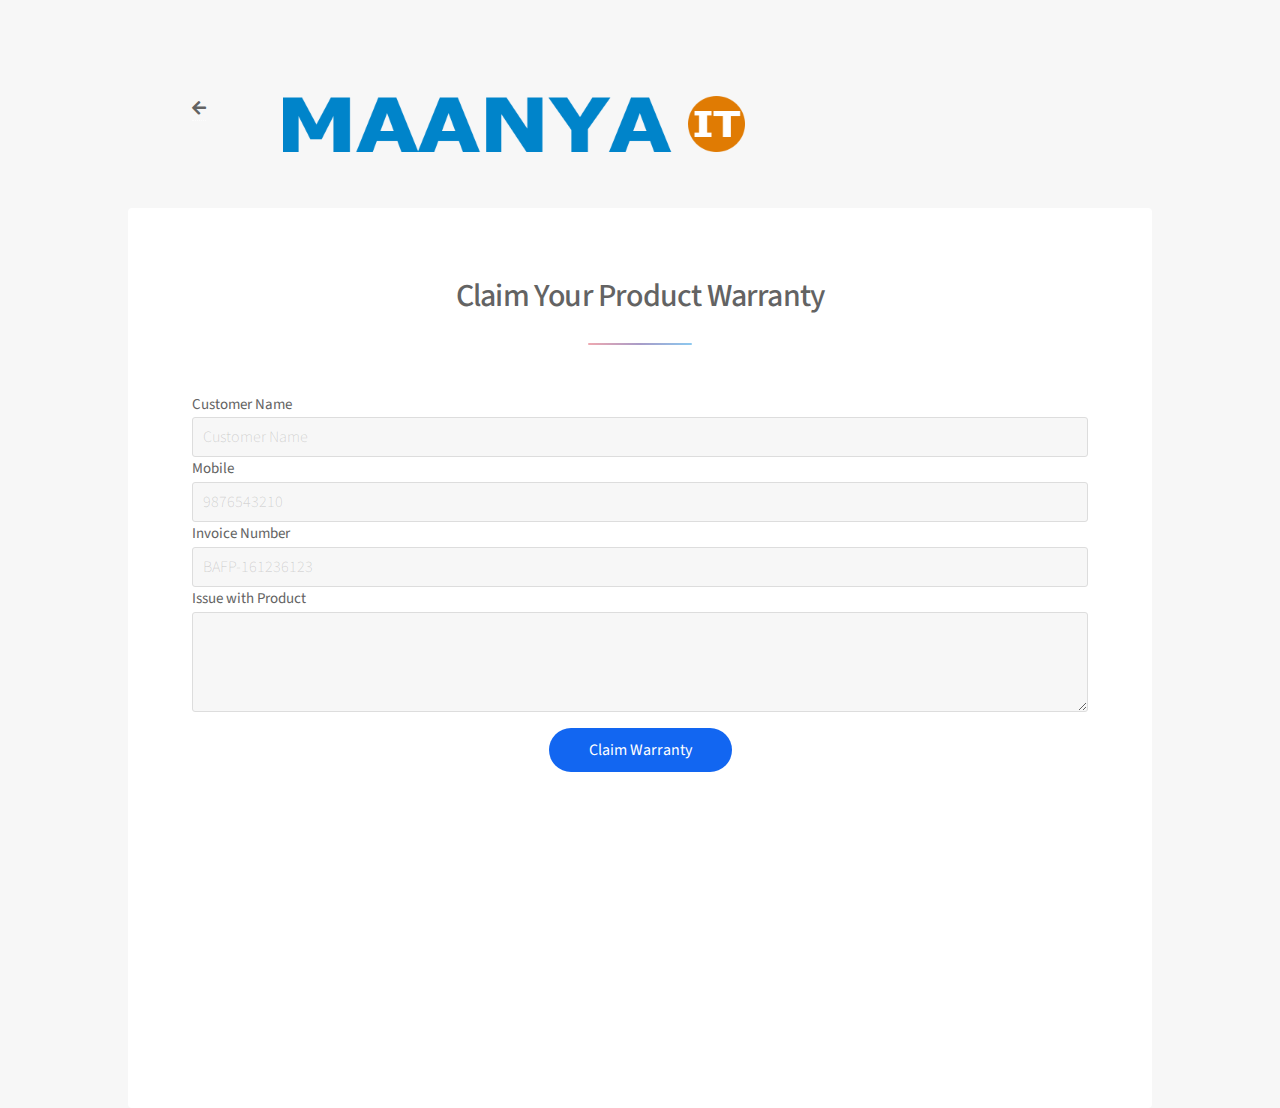
<file: claim-warranty.html>
<!DOCTYPE HTML>
<html>
	<head>
		<title>Maanya IT</title>
		<meta charset="utf-8" />
		<meta name="viewport" content="width=device-width, initial-scale=1, user-scalable=no" />
		<link rel="stylesheet" href="assets/css/main.css" />
		<noscript><link rel="stylesheet" href="assets/css/noscript.css" /></noscript>
		<style>
			label{
				text-align:left;
			}
			::-webkit-scrollbar {
    			display: none;
			}
			.wrap {
          overflow-x:hidden;
        }
        .slideInRight {
          animation-name: slideInRight;
        }
        .animated {
          animation-duration: 1s;
          animation-fill-mode: both;
        }

        @keyframes slideInRight {
          from {
            transform: translate3d(100%, 0, 0);
            visibility: visible;
          }

          to {
            transform: translate3d(0, 0, 0);
          }
        }
		</style>
		<script type="text/javascript">
	      function goBack() {
	        window.history.back();
	      }
    </script>
	</head>
	<body class="is-preload">

		<!-- Wrapper -->
		<div class="wrap">
	  		<div class="slideInRight animated">
			<div id="wrapper">

				<!-- Header -->
					<header id="header" class="alt">
		            <ul style="display: flex;">
		              <li><a onclick="goBack()"><i class="fa fa-arrow-left" aria-hidden="true" style="color:#636363;cursor: pointer;"></i>
		              </a></li>
		              <li><span class="logo"><a href="#"><img src="./images/maanyait-logo.png" alt="" /></a></span></li>
		            </ul>
		            <!-- <h1>Maanya IT</h1> -->
		          </header>

				<!-- Nav -->
					

				<!-- Main -->
					<div id="main">

						<!-- Introduction -->

						<!-- Get Started -->
							<section id="cta" class="main special">
								<header class="major">
									<h2>Claim Your Product Warranty</h2>
                                </header>
                                <form>
                                    <div class="form-group">
                                        <label>Customer Name</label>
                                        <input type="text" class="form-control"  placeholder="Customer Name">
                                      </div>
                                      <div class="form-group">
                                        <label>Mobile</label>
                                        <input type="tel" class="form-control"  placeholder="9876543210">
                                      </div>
                                      <div class="form-group">
                                          <label>Invoice Number</label>
                                          <input type="text" placeholder="BAFP-161236123">
                                      </div>
                                      <div class="form-group">
                                        <label for="exampleFormControlTextarea1">Issue with Product</label>
                                        <textarea class="form-control" id="exampleFormControlTextarea1" rows="3" style="height: 100px;"></textarea>
                                      </div>
                                    <a class="button primary mt-5" href="thank-you.html">Claim Warranty</a>
                                  </form>

							</section>

					</div>
				</div>
			</div>

				<!-- Footer -->
					

		<!-- Scripts -->
			<script src="assets/js/jquery.min.js"></script>
			<script src="assets/js/jquery.scrollex.min.js"></script>
			<script src="assets/js/jquery.scrolly.min.js"></script>
			<script src="assets/js/browser.min.js"></script>
			<script src="assets/js/breakpoints.min.js"></script>
			<script src="assets/js/util.js"></script>
			<script src="assets/js/main.js"></script>

	</body>
</html>
</file>
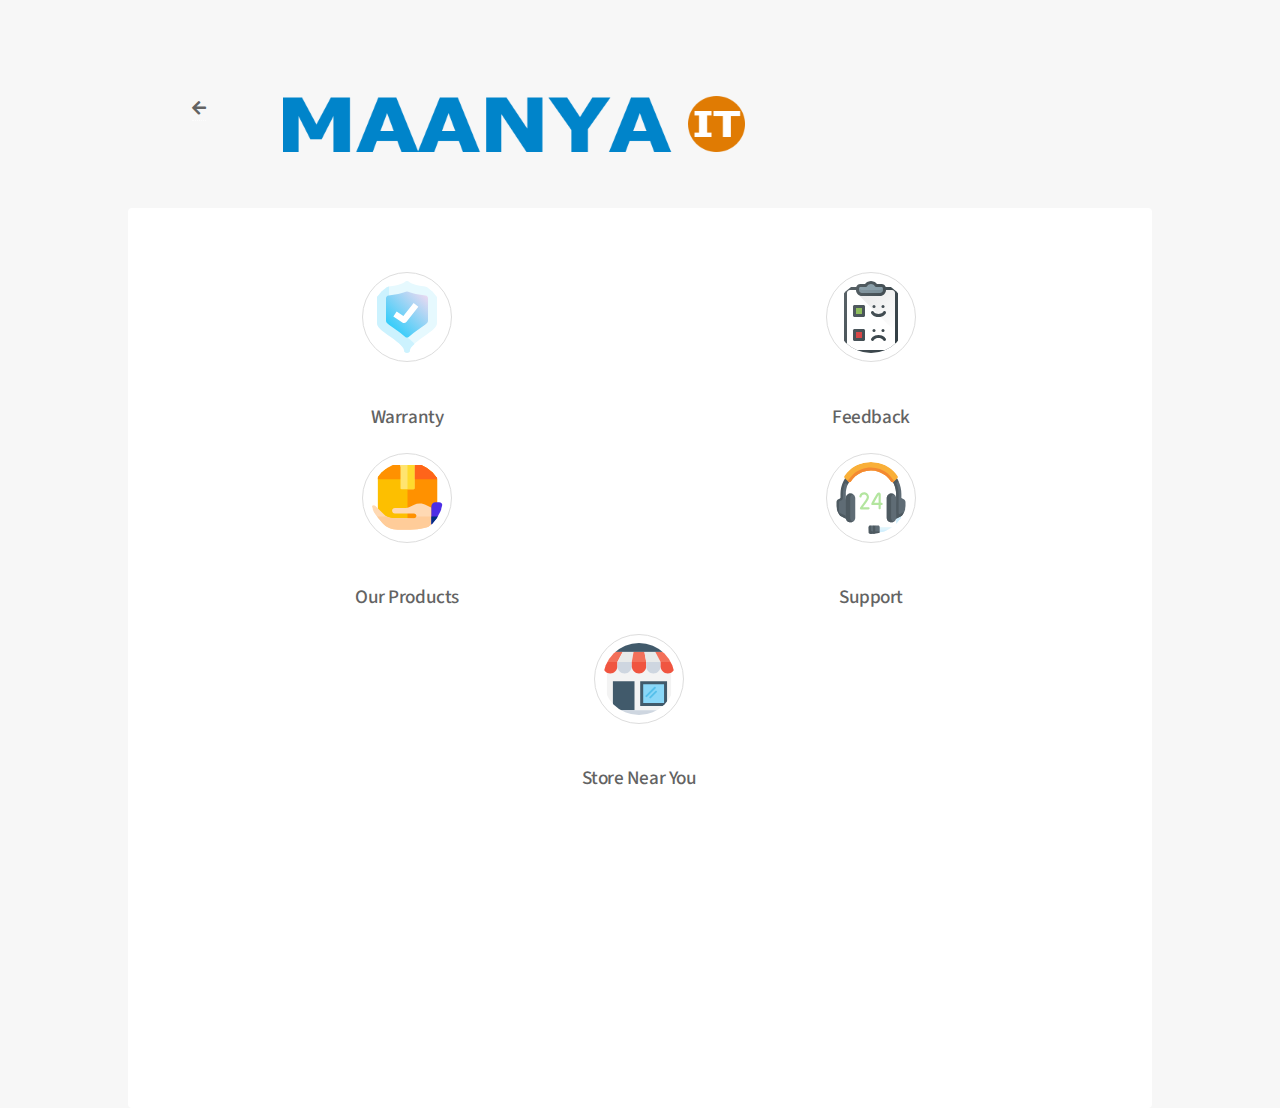
<file: desktop.html>
<!DOCTYPE HTML>
<html>
	<head>
		<title>Maanya IT</title>
		<meta charset="utf-8" />
		<meta name="viewport" content="width=device-width, initial-scale=1, user-scalable=no" />
		<link rel="stylesheet" href="assets/css/main.css" />
		<noscript><link rel="stylesheet" href="assets/css/noscript.css" /></noscript>
		<style type="text/css">
			.features li{
				display: inline-block;
				width:50%;
				padding-left: 30px;
			}
			::-webkit-scrollbar {
    			display: none;
			}
			.wrap {
          overflow-x:hidden;
        }
        .slideInRight {
          animation-name: slideInRight;
        }
        .animated {
          animation-duration: 1s;
          animation-fill-mode: both;
        }

        @keyframes slideInRight {
          from {
            transform: translate3d(100%, 0, 0);
            visibility: visible;
          }

          to {
            transform: translate3d(0, 0, 0);
          }
        }
		</style>
	</head>
	<body class="is-preload">

		<!-- Wrapper -->
		<div class="wrap">
	  	<div class="slideInRight animated">
			<div id="wrapper">

				<!-- Header -->
					<header id="header" class="alt">
						<ul style="display: flex;">
							<li><span><a href="desktop.html"><i class="fa fa-arrow-left" aria-hidden="true" style="color: #636363"></i>
							</a></span></li>
							<li><span class="logo"><a href="desktop.html"><img src="./images/maanyait-logo.png" alt="" /></a></span></li>
						</ul>
						<!-- <h1>Maanya IT</h1> -->
					</header>

				<!-- Nav -->
				<!-- Main -->
					<div id="main">

						<!-- Introduction -->

							<section id="first" class="main special">
								<ul class="features">
									<li>
										<a href="./warranty.html" style="border:0;"><img src="./images/warranty.svg" class="icon solid major style5" style="height: 90px;width: 90px;padding: 8px;cursor: pointer;"></a>
										<a href="./warranty.html"><h3>Warranty</h3></a>
									</li>
									<li>
										<a href="./feedback.html" style="border:0;"><img src="./images/feedback.svg" class="icon solid major style5" style="height: 90px;width: 90px;padding: 8px;cursor: pointer;"></a>
										<a href="./feedback.html"><h3>Feedback</h3></a>
									</li>
								</ul>
								<ul class="features">
									<!-- <li>
										<a href="./claim-warranty.html" style="border:0;"><img src="./images/claim.svg" class="icon solid major style5" style="height: 90px;width: 90px;padding: 8px;cursor: pointer;"></a>
										<a href="./claim-warranty.html"><h3>Claim Warranty</h3></a>
									</li> -->
									<li>
										<a href="./our-products.html" style="border:0;"><img src="./images/shipping.svg" class="icon solid major style5" style="height: 90px;width: 90px;padding: 8px;cursor: pointer;"></a>
										<a href="./our-products.html"><h3>Our Products</h3></a>
									</li>
									<li>
										<a href="./support.html" style="border:0;"><img src="./images/24-hours-support.svg" class="icon solid major style5" style="height: 90px;width: 90px;padding: 8px;cursor: pointer;"></a>
										<a href="./support.html"><h3>Support</h3></a>
									</li>
								</ul>
								<ul class="features">
									
									<li>
										<a href="./store-near-you.html" style="border:0;"><img src="./images/shop.svg" class="icon solid major style5" style="height: 90px;width: 90px;padding: 8px;cursor: pointer;"></a>
										<a href="./store-near-you.html"><h3>Store Near You</h3></a>
									</li>
								</ul>
							</section>
							</div>
						</div>
					</div>
				</div>
							
		<!-- Scripts -->
			<script src="assets/js/jquery.min.js"></script>
			<script src="assets/js/jquery.scrollex.min.js"></script>
			<script src="assets/js/jquery.scrolly.min.js"></script>
			<script src="assets/js/browser.min.js"></script>
			<script src="assets/js/breakpoints.min.js"></script>
			<script src="assets/js/util.js"></script>
			<script src="assets/js/main.js"></script>

	</body>
</html>
</file>
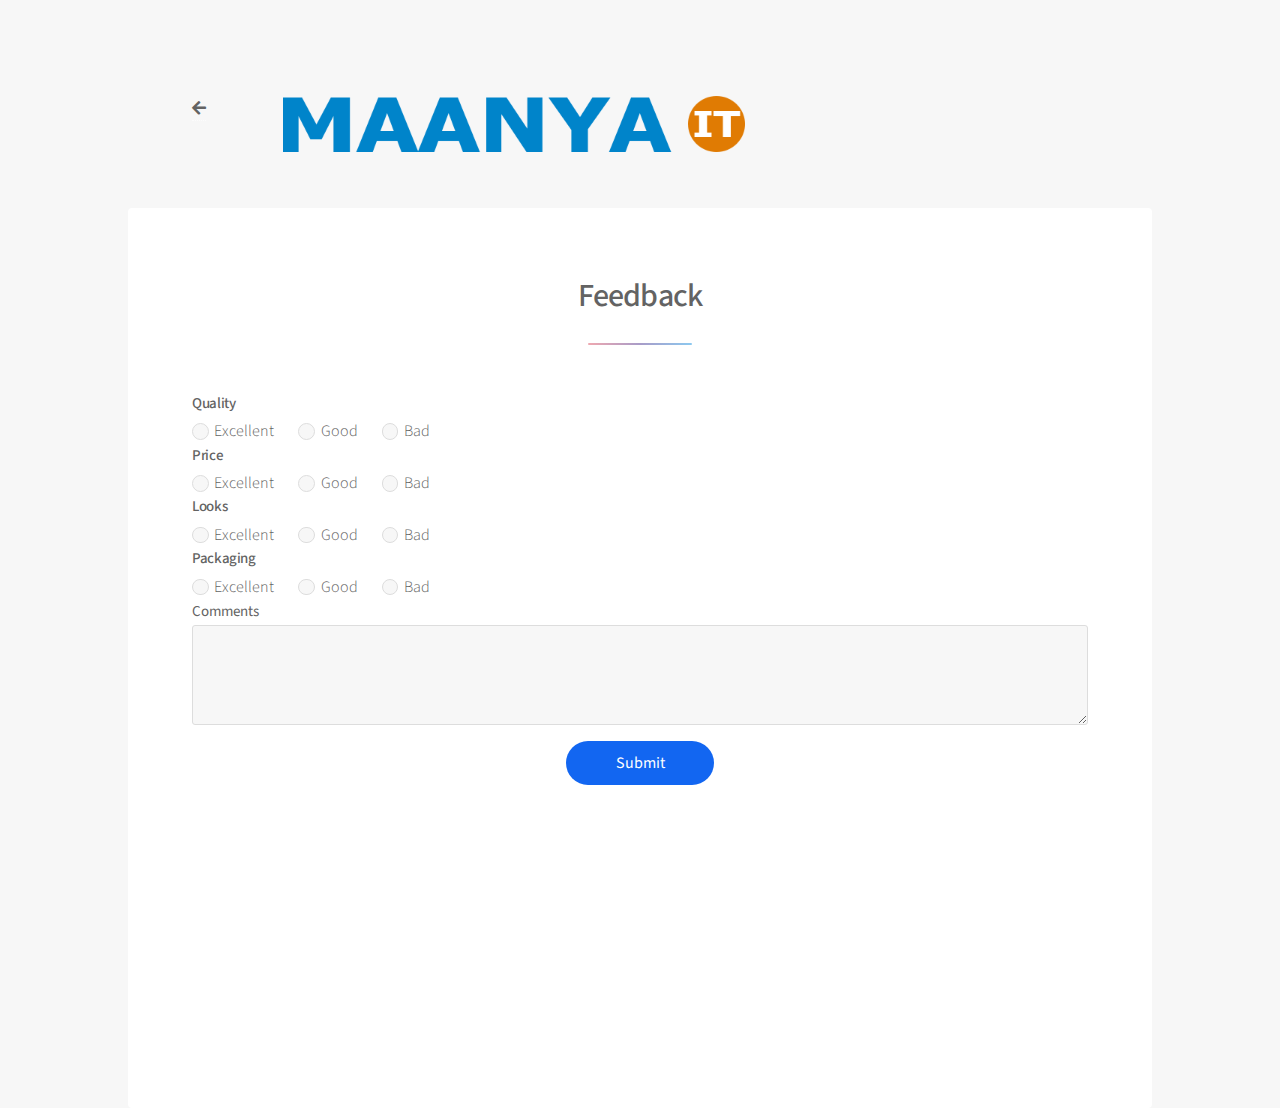
<file: Feedback-2.html>
<!DOCTYPE HTML>
<html>
	<head>
		<title>Maanya IT</title>
		<meta charset="utf-8" />
		<meta name="viewport" content="width=device-width, initial-scale=1, user-scalable=no" />
        <link rel="stylesheet" href="assets/css/main.css" />
        
		<noscript><link rel="stylesheet" href="assets/css/noscript.css" /></noscript>
    <style>
			label{
				text-align:left;
			}
      h5{
        text-align:left;
        font-size:15px;
        margin-bottom:  0.2em;
      }
      ::-webkit-scrollbar {
          display: none;
      }
      .wrap {
          overflow-x:hidden;
        }
        .slideInRight {
          animation-name: slideInRight;
        }
        .animated {
          animation-duration: 1s;
          animation-fill-mode: both;
        }

        @keyframes slideInRight {
          from {
            transform: translate3d(100%, 0, 0);
            visibility: visible;
          }

          to {
            transform: translate3d(0, 0, 0);
          }
        }
		</style>
    <script type="text/javascript">
      function goBack() {
        window.history.back();
      }
    </script>
	</head>
	<body class="is-preload">

		<!-- Wrapper -->
    <div class="wrap">
    <div class="slideInRight animated">
			<div id="wrapper">

				<!-- Header -->
					<header id="header" class="alt">
            <ul style="display: flex;">
              <li><a onclick="goBack()"><i class="fa fa-arrow-left" aria-hidden="true" style="color:#636363;cursor: pointer;"></i>
              </a></li>
              <li><span class="logo"><a href="#"><img src="./images/maanyait-logo.png" alt="" /></a></span></li>
            </ul>
            <!-- <h1>Maanya IT</h1> -->
          </header>

				<!-- Nav -->
					

				<!-- Main -->
					<div id="main">

						<!-- Introduction -->

						<!-- Get Started -->
							<section id="cta" class="main special">
								<header class="major">
									<h2>Feedback</h2>
                                </header>
                                <form>
                                   <h5>Quality </h5>
                                    <div class="form-group row">
                                        <div class="form-check form-check-inline">
                                            <input class="form-check-input" type="radio" name="inlineRadioOptions" id="inlineRadio1" value="option1">
                                            <label class="form-check-label" for="inlineRadio1">Excellent </label>
                                          </div>
                                          <div class="form-check form-check-inline">
                                            <input class="form-check-input" type="radio" name="inlineRadioOptions" id="inlineRadio2" value="option2">
                                            <label class="form-check-label" for="inlineRadio2">Good</label>
                                          </div>
                                          <div class="form-check form-check-inline">
                                            <input class="form-check-input" type="radio" name="inlineRadioOptions" id="inlineRadio3" value="option3">
                                            <label class="form-check-label" for="inlineRadio3">Bad</label>
                                          </div>
                                      </div>
                                        <h5>Price</h5>
                                      <div class="form-group row">
                                        <div class="form-check form-check-inline">
                                            <input class="form-check-input" type="radio" name="inlineRadioOptions" id="inlineRadio4" value="option4">
                                            <label class="form-check-label" for="inlineRadio4">Excellent </label>
                                          </div>
                                          <div class="form-check form-check-inline">
                                            <input class="form-check-input" type="radio" name="inlineRadioOptions" id="inlineRadio5" value="option5">
                                            <label class="form-check-label" for="inlineRadio5">Good</label>
                                          </div>
                                          <div class="form-check form-check-inline">
                                            <input class="form-check-input" type="radio" name="inlineRadioOptions" id="inlineRadio6" value="option6">
                                            <label class="form-check-label" for="inlineRadio6">Bad</label>
                                          </div>
                                      </div>

                                      <h5>Looks</h5>
                                      <div class="form-group row">
                                        <div class="form-check form-check-inline">
                                            <input class="form-check-input" type="radio" name="inlineRadioOptions" id="inlineRadio7" value="option7">
                                            <label class="form-check-label" for="inlineRadio7">Excellent </label>
                                          </div>
                                          <div class="form-check form-check-inline">
                                            <input class="form-check-input" type="radio" name="inlineRadioOptions" id="inlineRadio8" value="option8">
                                            <label class="form-check-label" for="inlineRadio8">Good</label>
                                          </div>
                                          <div class="form-check form-check-inline">
                                            <input class="form-check-input" type="radio" name="inlineRadioOptions" id="inlineRadio9" value="option9">
                                            <label class="form-check-label" for="inlineRadio9">Bad</label>
                                          </div>
                                      </div>
                                      
                                      <h5>Packaging</h5>
                                      <div class="form-group row">
                                        <div class="form-check form-check-inline">
                                            <input class="form-check-input" type="radio" name="inlineRadioOptions" id="inlineRadio10" value="option10">
                                            <label class="form-check-label" for="inlineRadio10">Excellent </label>
                                          </div>
                                          <div class="form-check form-check-inline">
                                            <input class="form-check-input" type="radio" name="inlineRadioOptions" id="inlineRadio11" value="option11">
                                            <label class="form-check-label" for="inlineRadio11">Good</label>
                                          </div>
                                          <div class="form-check form-check-inline">
                                            <input class="form-check-input" type="radio" name="inlineRadioOptions" id="inlineRadio12" value="option12">
                                            <label class="form-check-label" for="inlineRadio12">Bad</label>
                                          </div>
                                      </div>
                                      
                                      <div class="form-group">
                                        <label for="exampleFormControlTextarea1">Comments</label>
                                        <textarea class="form-control" id="exampleFormControlTextarea1" rows="3" style="height: 100px;"></textarea>
                                      </div>
                                    <a href="thank-you.html" class="button primary mt-5">Submit</a>
                                  </form>

							</section>

					</div>
        </div>
      </div>

				<!-- Footer -->
					

		<!-- Scripts -->
			<script src="assets/js/jquery.min.js"></script>
			<script src="assets/js/jquery.scrollex.min.js"></script>
			<script src="assets/js/jquery.scrolly.min.js"></script>
			<script src="assets/js/browser.min.js"></script>
			<script src="assets/js/breakpoints.min.js"></script>
			<script src="assets/js/util.js"></script>
			<script src="assets/js/main.js"></script>

	</body>
</html>
</file>
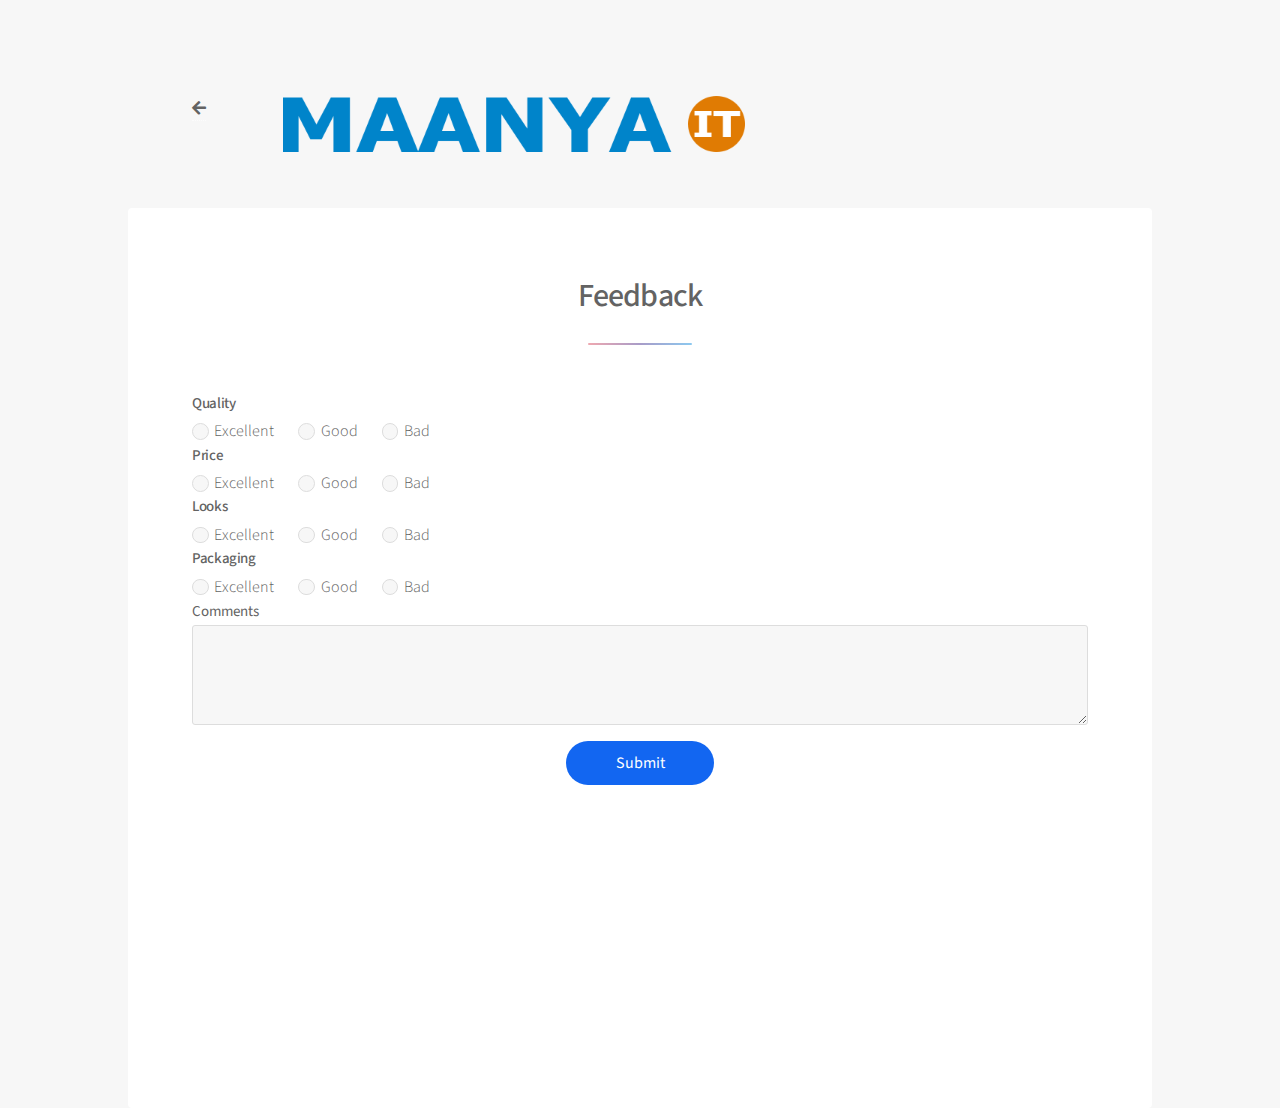
<file: feedback-next.html>
<!DOCTYPE HTML>
<html>
	<head>
		<title>Maanya IT</title>
		<meta charset="utf-8" />
		<meta name="viewport" content="width=device-width, initial-scale=1, user-scalable=no" />
        <link rel="stylesheet" href="assets/css/main.css" />
        
		<noscript><link rel="stylesheet" href="assets/css/noscript.css" /></noscript>
    <style>
			label{
				text-align:left;
			}
      h5{
        text-align:left;
        font-size:15px;
        margin-bottom:  0.2em;
      }
      ::-webkit-scrollbar {
          display: none;
      }
      .wrap {
          overflow-x:hidden;
        }
        .slideInRight {
          animation-name: slideInRight;
        }
        .animated {
          animation-duration: 1s;
          animation-fill-mode: both;
        }

        @keyframes slideInRight {
          from {
            transform: translate3d(100%, 0, 0);
            visibility: visible;
          }

          to {
            transform: translate3d(0, 0, 0);
          }
        }
		</style>
    <script type="text/javascript">
      function goBack() {
        window.history.back();
      }
    </script>
	</head>
	<body class="is-preload">

		<!-- Wrapper -->
    <div class="wrap">
    <div class="slideInRight animated">
			<div id="wrapper">

				<!-- Header -->
					<header id="header" class="alt">
            <ul style="display: flex;">
              <li><a onclick="goBack()"><i class="fa fa-arrow-left" aria-hidden="true" style="color:#636363;cursor: pointer;"></i>
              </a></li>
              <li><span class="logo"><a href="#"><img src="./images/maanyait-logo.png" alt="" /></a></span></li>
            </ul>
            <!-- <h1>Maanya IT</h1> -->
          </header>

				<!-- Nav -->
					

				<!-- Main -->
					<div id="main">

						<!-- Introduction -->

						<!-- Get Started -->
							<section id="cta" class="main special">
								<header class="major">
									<h2>Feedback</h2>
                                </header>
                                <form>
                                   <h5>Quality </h5>
                                    <div class="form-group row">
                                        <div class="form-check form-check-inline">
                                            <input class="form-check-input" type="radio" name="inlineRadioOptions" id="inlineRadio1" value="option1">
                                            <label class="form-check-label" for="inlineRadio1">Excellent </label>
                                          </div>
                                          <div class="form-check form-check-inline">
                                            <input class="form-check-input" type="radio" name="inlineRadioOptions" id="inlineRadio2" value="option2">
                                            <label class="form-check-label" for="inlineRadio2">Good</label>
                                          </div>
                                          <div class="form-check form-check-inline">
                                            <input class="form-check-input" type="radio" name="inlineRadioOptions" id="inlineRadio3" value="option3">
                                            <label class="form-check-label" for="inlineRadio3">Bad</label>
                                          </div>
                                      </div>
                                        <h5>Price</h5>
                                      <div class="form-group row">
                                        <div class="form-check form-check-inline">
                                            <input class="form-check-input" type="radio" name="inlineRadioOptions" id="inlineRadio4" value="option4">
                                            <label class="form-check-label" for="inlineRadio4">Excellent </label>
                                          </div>
                                          <div class="form-check form-check-inline">
                                            <input class="form-check-input" type="radio" name="inlineRadioOptions" id="inlineRadio5" value="option5">
                                            <label class="form-check-label" for="inlineRadio5">Good</label>
                                          </div>
                                          <div class="form-check form-check-inline">
                                            <input class="form-check-input" type="radio" name="inlineRadioOptions" id="inlineRadio6" value="option6">
                                            <label class="form-check-label" for="inlineRadio6">Bad</label>
                                          </div>
                                      </div>

                                      <h5>Looks</h5>
                                      <div class="form-group row">
                                        <div class="form-check form-check-inline">
                                            <input class="form-check-input" type="radio" name="inlineRadioOptions" id="inlineRadio7" value="option7">
                                            <label class="form-check-label" for="inlineRadio7">Excellent </label>
                                          </div>
                                          <div class="form-check form-check-inline">
                                            <input class="form-check-input" type="radio" name="inlineRadioOptions" id="inlineRadio8" value="option8">
                                            <label class="form-check-label" for="inlineRadio8">Good</label>
                                          </div>
                                          <div class="form-check form-check-inline">
                                            <input class="form-check-input" type="radio" name="inlineRadioOptions" id="inlineRadio9" value="option9">
                                            <label class="form-check-label" for="inlineRadio9">Bad</label>
                                          </div>
                                      </div>
                                      
                                      <h5>Packaging</h5>
                                      <div class="form-group row">
                                        <div class="form-check form-check-inline">
                                            <input class="form-check-input" type="radio" name="inlineRadioOptions" id="inlineRadio10" value="option10">
                                            <label class="form-check-label" for="inlineRadio10">Excellent </label>
                                          </div>
                                          <div class="form-check form-check-inline">
                                            <input class="form-check-input" type="radio" name="inlineRadioOptions" id="inlineRadio11" value="option11">
                                            <label class="form-check-label" for="inlineRadio11">Good</label>
                                          </div>
                                          <div class="form-check form-check-inline">
                                            <input class="form-check-input" type="radio" name="inlineRadioOptions" id="inlineRadio12" value="option12">
                                            <label class="form-check-label" for="inlineRadio12">Bad</label>
                                          </div>
                                      </div>
                                      
                                      <div class="form-group">
                                        <label for="exampleFormControlTextarea1">Comments</label>
                                        <textarea class="form-control" id="exampleFormControlTextarea1" rows="3" style="height: 100px;"></textarea>
                                      </div>
                                    <a href="feedback-thank-you.html" class="button primary mt-5">Submit</a>
                                  </form>

							</section>

					</div>
        </div>
      </div>

				<!-- Footer -->
					

		<!-- Scripts -->
			<script src="assets/js/jquery.min.js"></script>
			<script src="assets/js/jquery.scrollex.min.js"></script>
			<script src="assets/js/jquery.scrolly.min.js"></script>
			<script src="assets/js/browser.min.js"></script>
			<script src="assets/js/breakpoints.min.js"></script>
			<script src="assets/js/util.js"></script>
			<script src="assets/js/main.js"></script>

	</body>
</html>
</file>
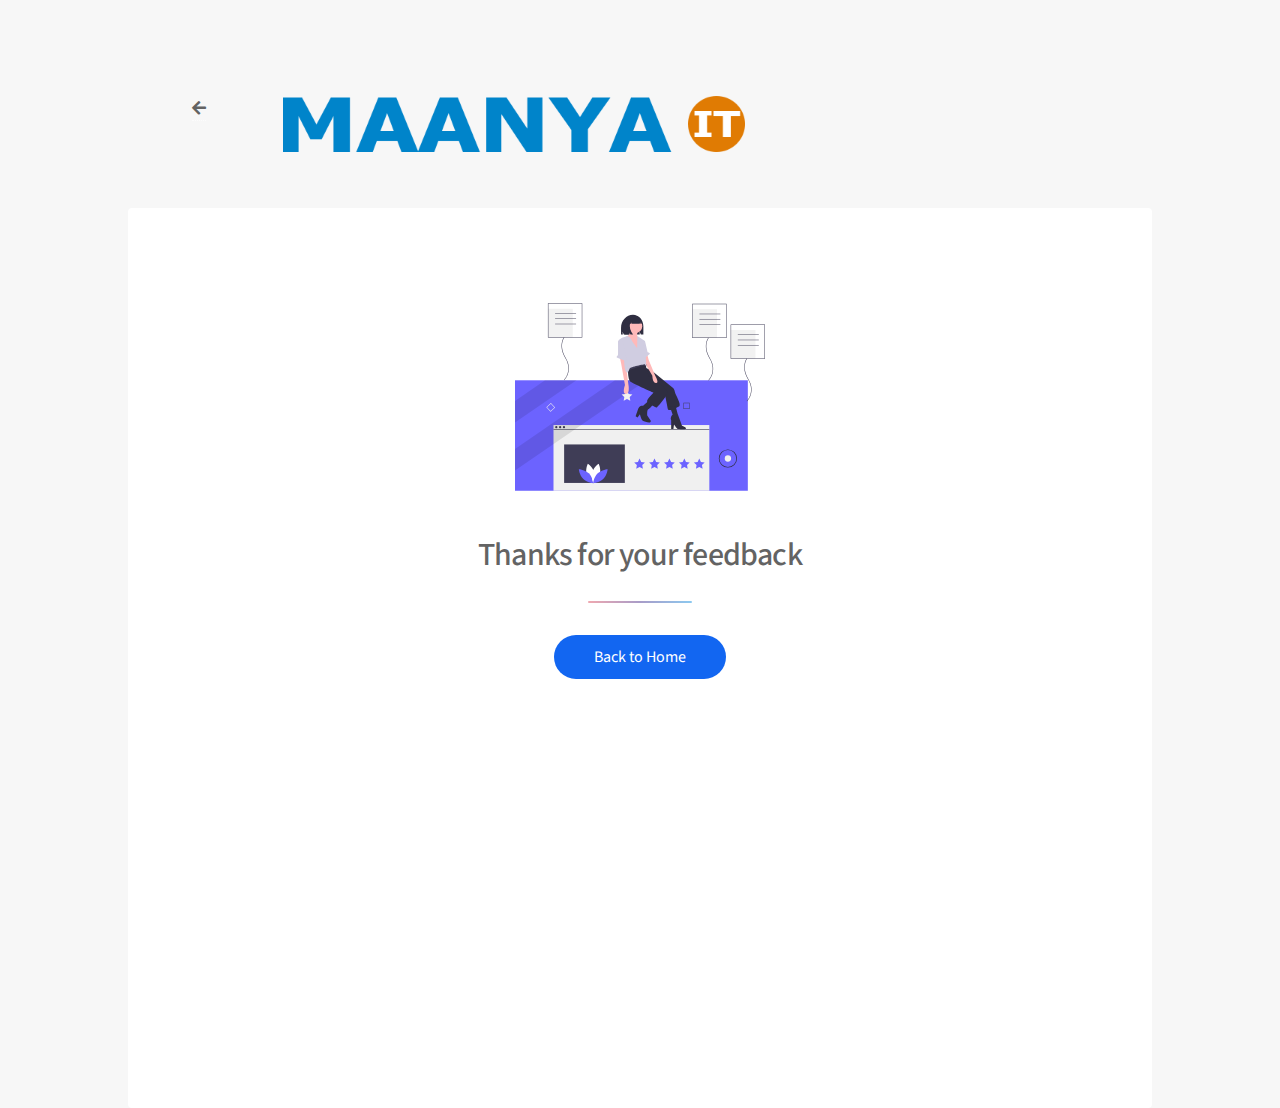
<file: feedback-thank-you.html>
<!DOCTYPE HTML>
<html>
	<head>
		<title>Maanya IT</title>
		<meta charset="utf-8" />
		<meta name="viewport" content="width=device-width, initial-scale=1, user-scalable=no" />
        <link rel="stylesheet" href="assets/css/main.css" />
		<noscript><link rel="stylesheet" href="assets/css/noscript.css" /></noscript>
		<style type="text/css">
			.wrap {
          overflow-x:hidden;
        }
        .slideInRight {
          animation-name: slideInRight;
        }
        .animated {
          animation-duration: 1s;
          animation-fill-mode: both;
        }

        @keyframes slideInRight {
          from {
            transform: translate3d(100%, 0, 0);
            visibility: visible;
          }

          to {
            transform: translate3d(0, 0, 0);
          }
        }
		</style>
		<script type="text/javascript">
	      function goBack() {
	        window.history.back();
	      }
    </script>
	</head>
	<body class="is-preload">

		<!-- Wrapper -->
		<div class="wrap">
	  		<div class="slideInRight animated">
			<div id="wrapper">

				<!-- Header -->
					<header id="header" class="alt">
		            <ul style="display: flex;">
		              <li><a onclick="goBack()"><i class="fa fa-arrow-left" aria-hidden="true" style="color:#636363;cursor: pointer;"></i>
		              </a></li>
		              <li><span class="logo"><a href="#"><img src="./images/maanyait-logo.png" alt="" /></a></span></li>
		            </ul>
		            <!-- <h1>Maanya IT</h1> -->
		          </header>

				<!-- Nav -->
					

				<!-- Main -->
					<div id="main">

						<!-- Introduction -->

						<!-- Get Started -->
							<section id="cta" class="main special">
								<header class="major">
									<img src="./images/undraw_feedback.svg" style="width:250px;height: 250px">
									<h2>Thanks for your feedback </h2>
									<a href="desktop.html" class="button primary">Back to Home </a>
                                </header>
                                
							</section>

					</div>
				</div>
			</div>
				<!-- Footer -->
					

		<!-- Scripts -->
			<script src="assets/js/jquery.min.js"></script>
			<script src="assets/js/jquery.scrollex.min.js"></script>
			<script src="assets/js/jquery.scrolly.min.js"></script>
			<script src="assets/js/browser.min.js"></script>
			<script src="assets/js/breakpoints.min.js"></script>
			<script src="assets/js/util.js"></script>
			<script src="assets/js/main.js"></script>

	</body>
</html>
</file>
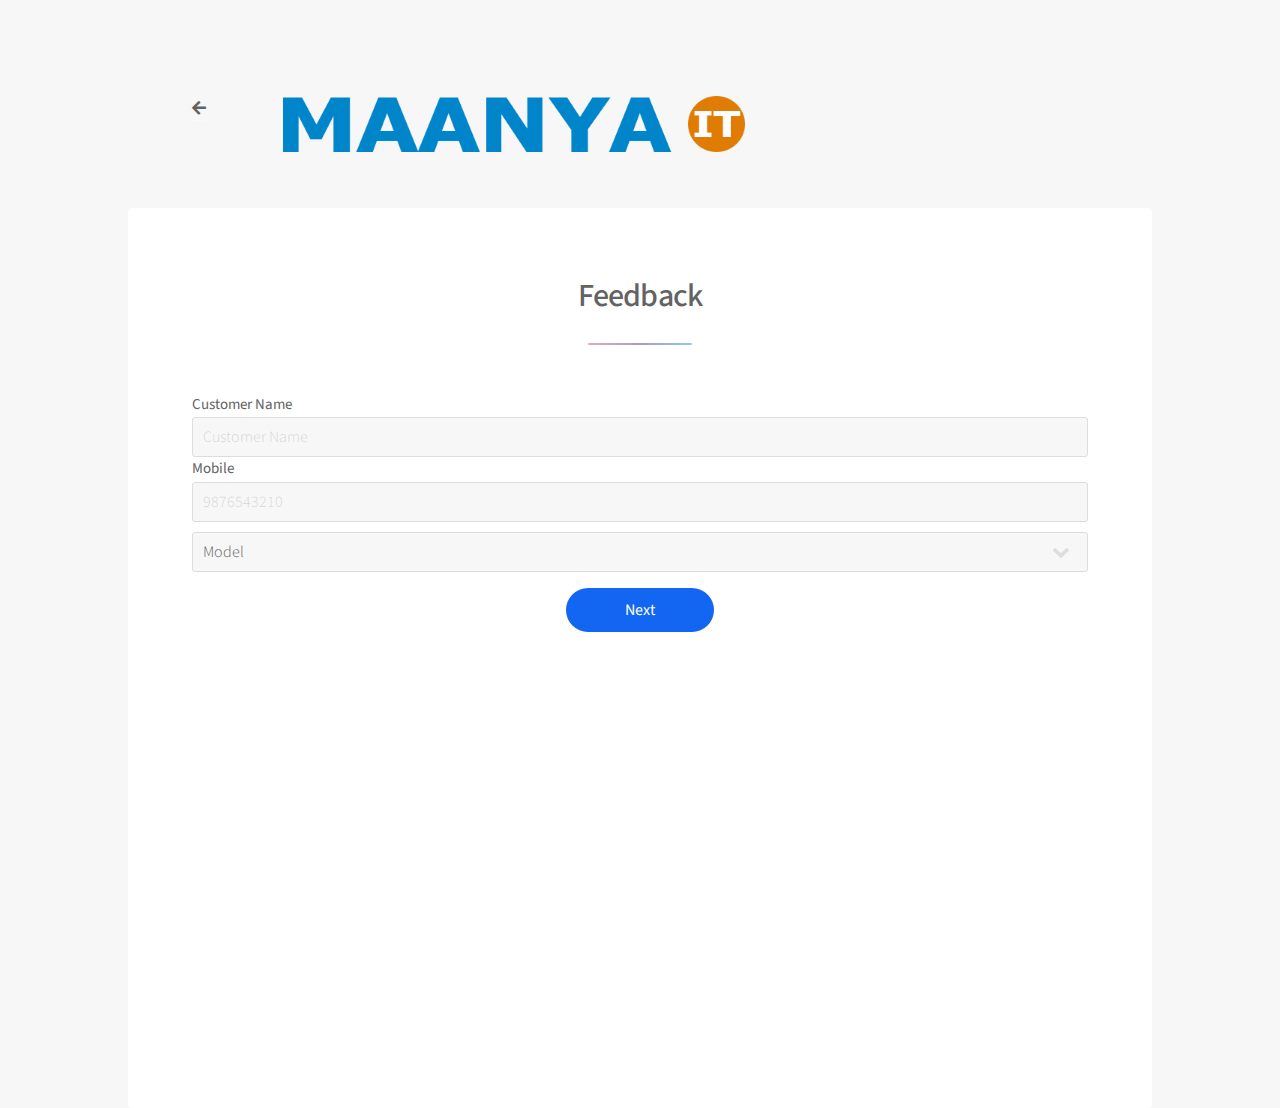
<file: feedback.html>
<!DOCTYPE HTML>
<html>
	<head>
		<title>Maanya IT</title>
		<meta charset="utf-8" />
		<meta name="viewport" content="width=device-width, initial-scale=1, user-scalable=no" />
		<link rel="stylesheet" href="assets/css/main.css" />
		<noscript><link rel="stylesheet" href="assets/css/noscript.css"/></noscript>
		<style>
			label{
				text-align:left;
			}
			::-webkit-scrollbar {
    			display: none;
			}
			.wrap {
				  overflow-x:hidden;
				}
				.slideInRight {
				  animation-name: slideInRight;
				}
				.animated {
				  animation-duration: 1s;
				  animation-fill-mode: both;
				}

				@keyframes slideInRight {
				  from {
				    transform: translate3d(100%, 0, 0);
				    visibility: visible;
				  }

				  to {
				    transform: translate3d(0, 0, 0);
				  }
				}
		</style>
		<script type="text/javascript">
			function goBack() {
			  window.history.back();
			}
		</script>
	</head>
	<body class="is-preload">
	<div class="wrap">
	  <div class="slideInRight animated">
	   	<div id="wrapper">

				<!-- Header -->
					<header id="header" class="alt">
						<ul style="display: flex;">
							<li><a onclick="goBack()"><i class="fa fa-arrow-left" aria-hidden="true" style="color:#636363;cursor: pointer;"></i>
							</a></li>
							<li><span class="logo"><a href="#"><img src="./images/maanyait-logo.png" alt="" /></a></span></li>
						</ul>
						<!-- <h1>Maanya IT</h1> -->
					</header>

				<!-- Nav -->
					

				<!-- Main -->
					<div id="main">

						<!-- Introduction -->

						<!-- Get Started -->
							<section id="cta" class="main special">
								<header class="major">
									<h2>Feedback</h2>
                                </header>
                                <form>
                                    <div class="form-group">
                                        <label>Customer Name</label>
                                        <input type="text" class="form-control"  placeholder="Customer Name">
                                      </div>
                                      <div class="form-group">
                                        <label>Mobile</label>
                                        <input type="tel" class="form-control"  placeholder="9876543210">
                                      </div>
                                      <div class="form-group" style="margin-top:10px">
                                        <select class="custom-select">
                                            <option selected>Model</option>
                                            <option value="1">One</option>
                                            <option value="2">Two</option>
                                            <option value="3">Three</option>
                                          </select>
                                      </div>
                                    <a class="button primary mt-5" href="feedback-next.html">Next</a>
                                  </form>
							</section>

					</div>
   	
   </div>
</div>
		<!-- Wrapper -->
			

				<!-- Footer -->
					

		<!-- Scripts -->
			<script src="assets/js/jquery.min.js"></script>
			<script src="assets/js/jquery.scrollex.min.js"></script>
			<script src="assets/js/jquery.scrolly.min.js"></script>
			<script src="assets/js/browser.min.js"></script>
			<script src="assets/js/breakpoints.min.js"></script>
			<script src="assets/js/util.js"></script>
			<script src="assets/js/main.js"></script>

	</body>
</html>
</file>
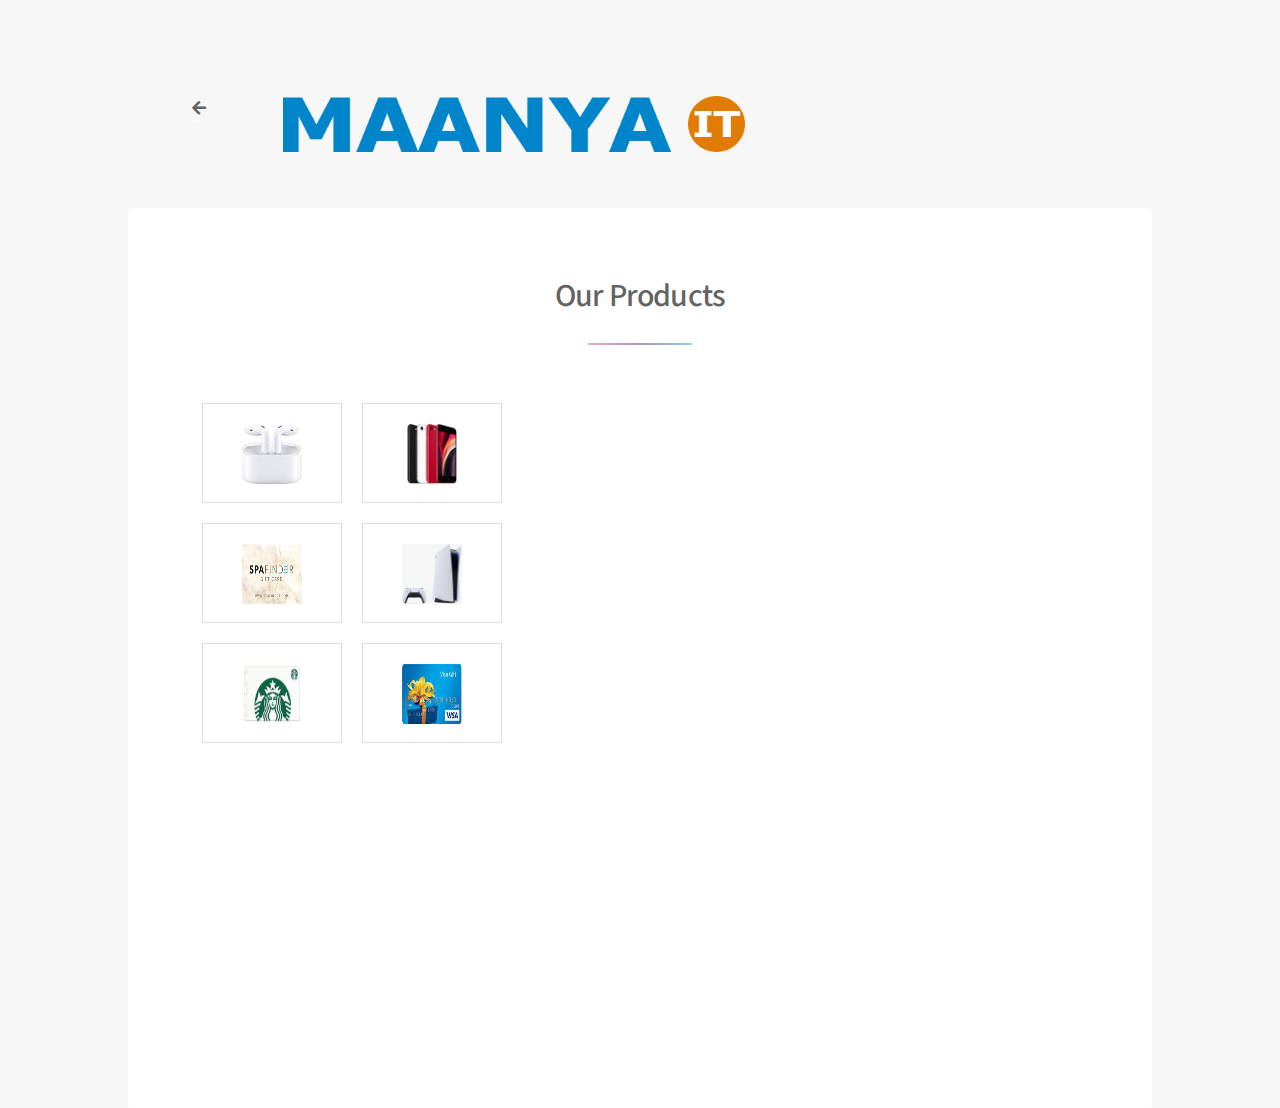
<file: our-products.html>
<!DOCTYPE HTML>
<html>
	<head>
		<title>Maanya IT</title>
		<meta charset="utf-8" />
		<meta name="viewport" content="width=device-width, initial-scale=1, user-scalable=no" />
		<link rel="stylesheet" href="assets/css/main.css" />
		<noscript><link rel="stylesheet" href="assets/css/noscript.css" /></noscript>
		<style>
			.demo-product-box {
				border: 1px solid #ddd;
				padding: 20px;
				height:100px;
				width:140px;
				margin:10px;
			}
			::-webkit-scrollbar {
    			display: none;
			}
			.wrap {
          overflow-x:hidden;
        }
        .slideInRight {
          animation-name: slideInRight;
        }
        .animated {
          animation-duration: 1s;
          animation-fill-mode: both;
        }

        @keyframes slideInRight {
          from {
            transform: translate3d(100%, 0, 0);
            visibility: visible;
          }

          to {
            transform: translate3d(0, 0, 0);
          }
        }
		</style>
		<script type="text/javascript">
	      function goBack() {
	        window.history.back();
	      }
    </script>
	</head>
	<body class="is-preload">

		<!-- Wrapper -->
		<div class="wrap">
	  		<div class="slideInRight animated">
			<div id="wrapper">

				<!-- Header -->
					<header id="header" class="alt">
		            <ul style="display: flex;">
		              <li><a onclick="goBack()"><i class="fa fa-arrow-left" aria-hidden="true" style="color:#636363;cursor: pointer;"></i>
		              </a></li>
		              <li><span class="logo"><a href="#"><img src="./images/maanyait-logo.png" alt="" /></a></span></li>
		            </ul>
		            <!-- <h1>Maanya IT</h1> -->
		          </header>

				<!-- Nav -->
					

				<!-- Main -->
					<div id="main">

						<!-- Introduction -->

						<!-- Get Started -->
							<section id="cta" class="main special">
								<header class="major">
									<h2>Our Products</h2>
                                </header>
                                <div class="form-group" style="display:flex">
										<div class="demo-product-box">
											<img src="./images/apple-air-pods.jpg" height="60px;" width="60">
									</div>
										<div class="demo-product-box">
											<img src="./images/apple-iphone-se.jpg" height="60px;" >
										</div>
									
								</div>
								<div class="form-group"  style="display:flex">
									<div class="demo-product-box">
										<img src="./images/spa-gift-card.png" height="60px;" width="60">
									</div>
									<div class="demo-product-box">
										<img src="./images/sony-play-station.jpg" height="60px;" width="60">
									</div>
									
								</div>
								<div class="form-group" style="display:flex">
								<div class="demo-product-box">
										<img src="./images/starbucks-gift-card.jpg" height="60px" width="60">
									</div>
									<div class="demo-product-box">
										<img src="./images/visa.jpg" height="60px" width="60">
								</div>
								</div>
							</section>

					</div>
				</div>
			</div>

				<!-- Footer -->
					

		<!-- Scripts -->
			<script src="assets/js/jquery.min.js"></script>
			<script src="assets/js/jquery.scrollex.min.js"></script>
			<script src="assets/js/jquery.scrolly.min.js"></script>
			<script src="assets/js/browser.min.js"></script>
			<script src="assets/js/breakpoints.min.js"></script>
			<script src="assets/js/util.js"></script>
			<script src="assets/js/main.js"></script>

	</body>
</html>
</file>
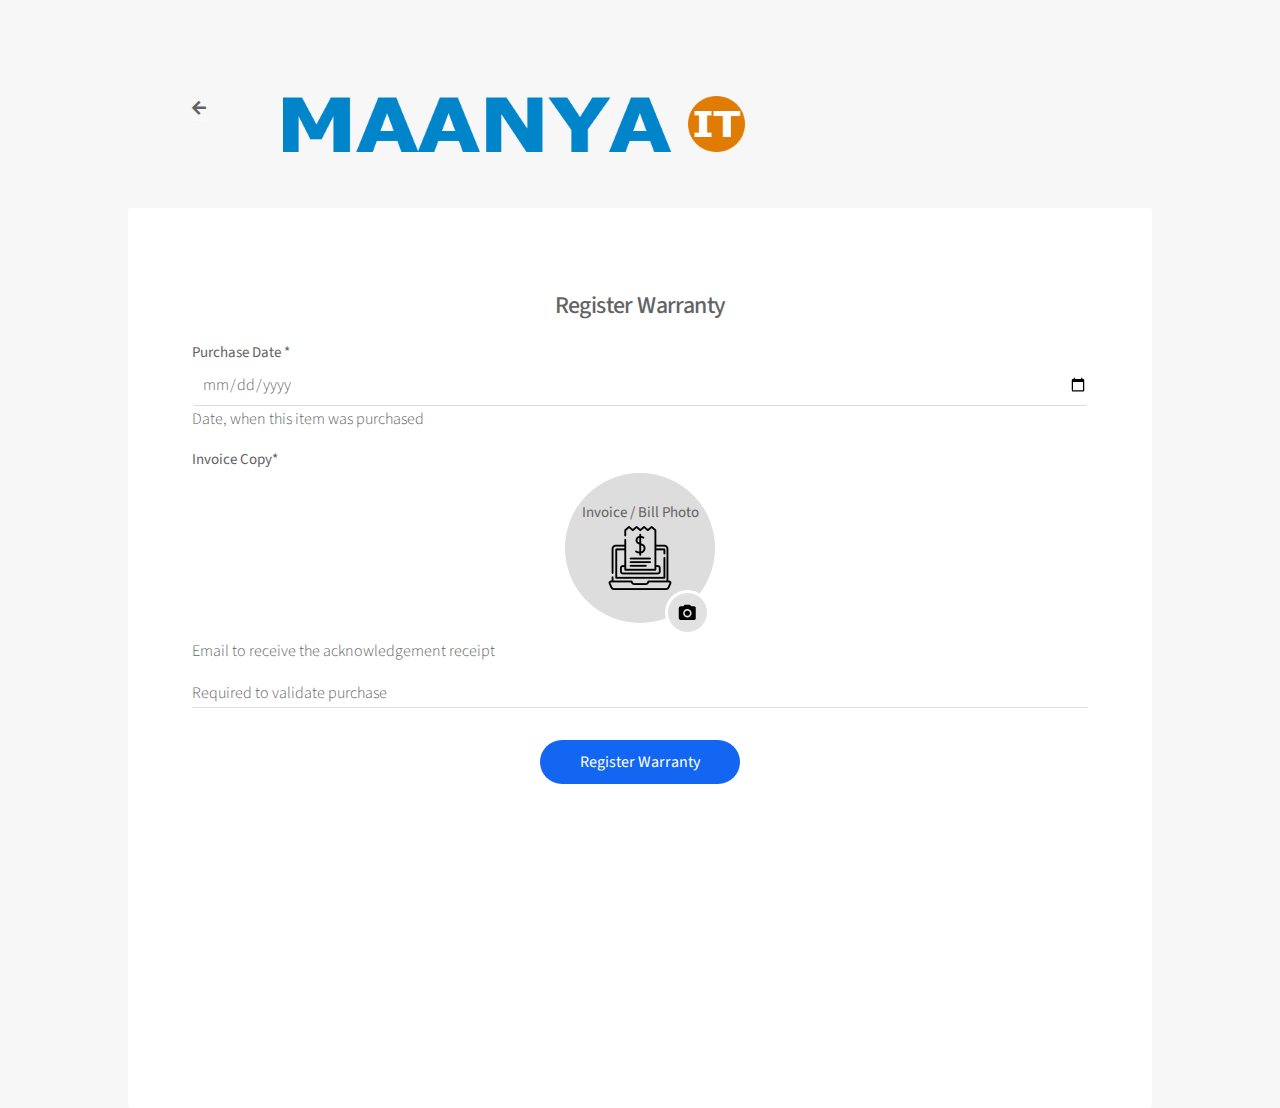
<file: register-warranty.html>
<!DOCTYPE HTML>
<html>
	<head>
		<title>Maanya IT</title>
		<meta charset="utf-8" />
		<meta name="viewport" content="width=device-width, initial-scale=1, user-scalable=no" />
		<link rel="stylesheet" href="assets/css/main.css" />
		<noscript><link rel="stylesheet" href="assets/css/noscript.css" /></noscript>
		<style>
			label{
				text-align:left;
			}
			::-webkit-scrollbar {
    			display: none;
			}
			.wrap {
          overflow-x:hidden;
        }
        .slideInRight {
          animation-name: slideInRight;
        }
        .animated {
          animation-duration: 1s;
          animation-fill-mode: both;
        }

        @keyframes slideInRight {
          from {
            transform: translate3d(100%, 0, 0);
            visibility: visible;
          }

          to {
            transform: translate3d(0, 0, 0);
          }
        }
        header.major h2:after{
        	margin-bottom: 0px;
        }
		.tab2 {
			overflow: hidden;
			/* border: 1px solid #ccc; */
			/* background-color: #f1f1f1; */
			}

			/* Style the buttons inside the tab */
			.tab2 button {
			background-color: #FFF;
			float: left;
			border: none;
			outline: none;
			border-radius: 0;
			cursor: pointer;
			padding: 0px 25px;
			color:#636363 !important;
			transition: 0.3s;
			font-size: 15px;
			}

			/* Change background color of buttons on hover */
			.tab2 button:hover {
			background-color: #ddd;
			}

			/* Create an active/current tablink class */
			.tab2 button.active {
				border-radius: 0;
    			color: #1266f1 !important;
    			border-color: #1266f1;
    			border-bottom: 2px solid;
			}

			/* Style the tab content */
			.tabcontent {
			display: none;
			padding: 6px 12px;
			border-top: none;
			}
			
			#regForm {
			background-color: #ffffff;
			margin: 10px auto;
			}

			h1 {
			text-align: center;  
			}

			/* Mark input boxes that gets an error on validation: */
			input.invalid {
			background-color: #ffdddd;
			}

			/* Hide all steps by default: */
			.tab {
			display: none;
			}

			button {
			background-color: #4CAF50;
			color: #ffffff;
			border: none;
			/* padding: 10px 20px; */
			font-size: 17px;
			cursor: pointer;
			}

			button:hover {
			opacity: 0.8;
			background-color: #4CAF50;
			}

			#prevBtn {
			background-color: #bbbbbb;
			}

			/* Make circles that indicate the steps of the form: */
			.step {
			height: 15px;
			width: 15px;
			margin: 0 2px;
			background-color: #bbbbbb;
			border: none;  
			border-radius: 50%;
			display: inline-block;
			opacity: 0.5;
			}

			.step.active {
			opacity: 1;
			}

			/* Mark the steps that are finished and valid: */
			.step.finish {
			background-color: #4CAF50;
			}
			#main input{
				border-top: 0 !important;
				border-left: 0 !important;
				border-right:0 !important;
				background-color: white !important;
			}
            .circular-file{
                display: none;
            }
            .circular-label{
                cursor: pointer;
                padding: 28px 10px;
                color: #fff;
                width: 150px;
                height:150px;
                text-align: center;
                margin: 0 auto;
                background: #ddd;
                border-radius: 50%;
            }
		</style>
		<script type="text/javascript">
	      function goBack() {
	        window.history.back();
	      }

		  function openRegister(evt, regName) {
			var i, tabcontent, tablinks;
			tabcontent = document.getElementsByClassName("tabcontent");
			for (i = 0; i < tabcontent.length; i++) {
				tabcontent[i].style.display = "none";
			}
			tablinks = document.getElementsByClassName("tablinks");
			for (i = 0; i < tablinks.length; i++) {
				tablinks[i].className = tablinks[i].className.replace(" active", "");
			}
			document.getElementById(regName).style.display = "block";
			evt.currentTarget.className += " active";
			}

			// Get the element with id="defaultOpen" and click on it
			document.getElementById("defaultOpen").click();

			function myOtp() {
  				document.getElementById("otpMsg").innerHTML = "Otp sent on your given number";
			}
    </script>
	</head>
	<body class="is-preload">

		<!-- Wrapper -->
		<div class="wrap">
	  		<div class="slideInRight animated">
			<div id="wrapper">

				<!-- Header -->
					<header id="header" class="alt">
		            <ul style="display: flex;">
		              <li><a onclick="goBack()"><i class="fa fa-arrow-left" aria-hidden="true" style="color:#636363;cursor: pointer;"></i>
		              </a></li>
		              <li><span class="logo"><a href="#"><img src="./images/maanyait-logo.png" alt="" /></a></span></li>
		            </ul>
		            <!-- <h1>Maanya IT</h1> -->
		          </header>

				<!-- Nav -->
				

				<!-- Main -->
					<div id="main">
						<!-- Introduction -->

						<!-- Get Started -->
							<section id="cta" class="main special">
								<div class="text-center mt-3">
									<h2>Register Warranty</h2>
								</div>
								
								<form style="text-align: left;">
									<div class="form-group mt-3">
									<label>Purchase Date *</label>
									<input type="date" name="date" required>
									<small style="text-align: left;">Date, when this item was purchased</small>
									</div>
									<div class="form-group mt-3">
                                        <label>Invoice Copy*</label>
										<label class="circular-label">Invoice / Bill Photo
                                            <img src="images/bill-1.png" style="margin: 0 auto;display:block">
										<input type="file" class="circular-file">
                                        <img src="images/image-picker.png" style="position: absolute;margin: 0px 0 0px 25px;">
                                    </label>
										<div style="text-align: left;margin-top:15px;">Email to receive the acknowledgement receipt</div>
										</div>
										<div class="form-group mt-3">
											
											<div style="text-align: left;border-bottom:1px solid #ddd ;">Required to validate purchase</div>
											</div>
											<div class="text-center mt-5">
												<a class="button primary mt-5" href="thank-you.html">Register Warranty</a>
											</div>
								</form>
								<!-- <header class="major">
									<h2 style="margin-bottom: 0px">Register Your Product Warranty</h2> -->
									<!-- <div class="tab2">
										<button class="tablinks" onclick="openRegister(event, 'register')" id="defaultOpen">Register</button>
										<button class="tablinks" onclick="openRegister(event, 'claim')">Claim</button>
										<button class="tablinks" onclick="openRegister(event, 'status')">Status</button>
									  </div>
									  
									  <div id="register" class="tabcontent" style="display: block;"> -->
										<!-- <h3>register</h3> -->
										<!-- <form id="regForm">
											<header class="major">
											<h2 style="margin-bottom: 0px;font-size: 18px;">Register Your Product Warranty</h2>
											</header> -->
											<!-- One "tab" for each step in the form: -->
											<!-- <div class="tab">:
												<div class="form-group">
													<label>Enter Your Mobile Number</label>
													<input type="tel" class="form-control"  placeholder="987654321">
												  </div>
												  <div class="form-group" style="text-align: left;margin-top:0.5rem">
													  <a onclick="myOtp()" class="button primary">Submit</a>
													  <span id="otpMsg" style="font-size:13px;font-weight: 500;"></span>
												  </div>
												  
												  <div class="row form-group">
													  <div class="col-8">
														<label>OTP</label>
														<input type="text" class="form-control">
													  </div>
													  <div class="col-4" style="margin-top:1.3rem">
														<a id="nextBtn" class="button primary" onclick="nextPrev(1)">Verify</a>
													  </div>
												</div>
											</div>
											<div class="tab">
												<div class="form-group">
													<label>Customer Name</label>
													<input type="text" class="form-control"  placeholder="Customer Name">
												  </div>
												  <div class="form-group">
													<label>Mobile</label>
													<input type="tel" class="form-control"  placeholder="9876543210">
												  </div>
												  <div class="form-group" style="margin-top:10px">
													<select class="custom-select">
														<option selected>Model</option>
														<option value="1">One</option>
														<option value="2">Two</option>
														<option value="3">Three</option>
													  </select>
												  </div>
												  <div class="form-group">
													<label>Invoice Number</label>
													<input type="text" class="form-control"  placeholder="BAFP1830945">
												  </div>
												  <div class="form-group">
													<label>Invoice Date</label>
													<input type="Date" class="form-control"  placeholder="5/01/2021">
												  </div>
												  <div class="form-group">
													<label>Upload Bill</label>
													<input type="file" class="form-control" style="width: 100%">
												  </div>
												<a class="button primary mt-5" href="thank-you.html">Register Warranty</a>
											</div> -->
											<!-- <div style="overflow:auto;">
											  <div style="float:right;">
												<button type="button" id="prevBtn" onclick="nextPrev(-1)">Previous</button>
												<button type="button" id="nextBtn" onclick="nextPrev(1)">Next</button>
											  </div>
											</div> -->
											<!-- Circles which indicates the steps of the form: -->
											<!-- <div style="text-align:center;margin-top:20px;">
											  <span class="step" style="display: none;"></span>
											  <span class="step"  style="display: none;"></span>
											</div>
										  </form> -->
										<!-- <form>
											<div class="form-group">
												<label>Enter Your Mobile Number</label>
												<input type="tel" class="form-control"  placeholder="987654321">
											  </div>
											  <div class="form-group" style="text-align: left;margin-top:0.5rem">
												  <a onclick="myOtp()" class="button primary">Submit</a>
												  <span id="otpMsg" style="font-size:13px;font-weight: 500;"></span>
											  </div>
											  
											  <div class="row form-group">
												  <div class="col-8">
													<label>OTP</label>
													<input type="text" class="form-control">
												  </div>
												  <div class="col-4" style="margin-top:1.3rem">
													<a href="#!" class="button primary">Verify</a>
												  </div>
											</div>
										</form>
										<form>
											
										  </form> -->
									  <!-- </div>
									  
									  <div id="claim" class="tabcontent">
										<h3>claim</h3>
										<p>claim is the capital of France.</p> 
									  </div>
									  
									  <div id="status" class="tabcontent">
										<h3>status</h3>
										<p>status is the capital of Japan.</p>
									  </div>
								</header> -->

                                
							</section>

					</div>
				</div>
			</div>

				<!-- Footer -->
					

		<!-- Scripts -->
			<script src="assets/js/jquery.min.js"></script>
			<script src="assets/js/jquery.scrollex.min.js"></script>
			<script src="assets/js/jquery.scrolly.min.js"></script>
			<script src="assets/js/browser.min.js"></script>
			<script src="assets/js/breakpoints.min.js"></script>
			<script src="assets/js/util.js"></script>
			<script src="assets/js/main.js"></script>

	</body>
</html>
</file>
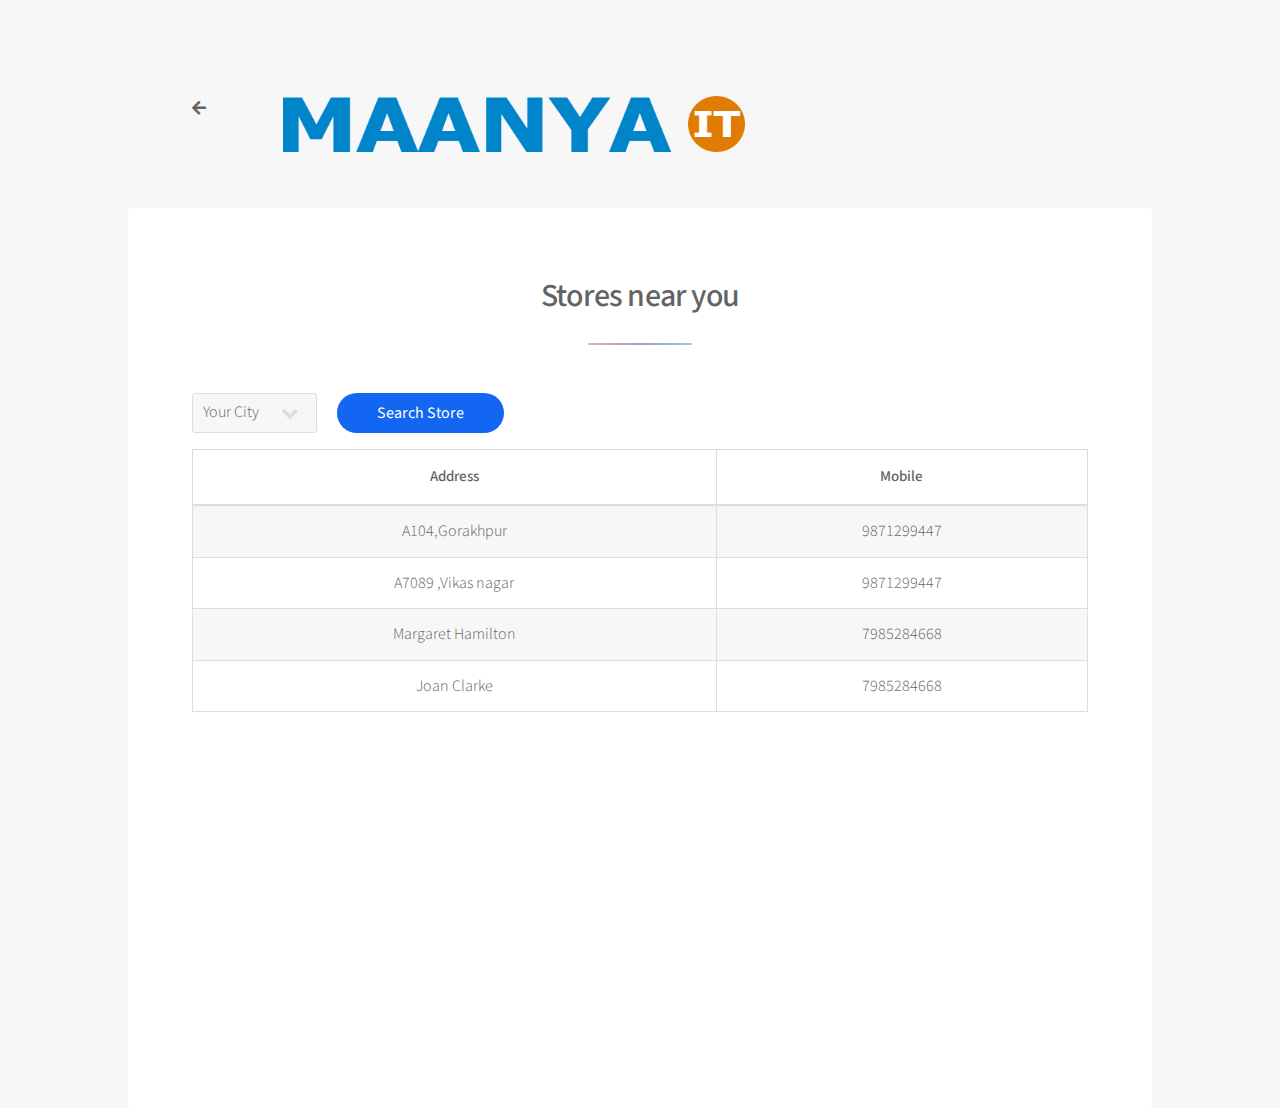
<file: store-near-you.html>
<!DOCTYPE HTML>
<html>
	<head>
		<title>Maanya IT</title>
		<meta charset="utf-8" />
		<meta name="viewport" content="width=device-width, initial-scale=1, user-scalable=no" />
		<link rel="stylesheet" href="assets/css/main.css" />
		<noscript><link rel="stylesheet" href="assets/css/noscript.css" /></noscript>
		<style>
			table th {
 			   font-size: 15px;
    			font-weight: 500;
    			padding: 1em 1em 1em 1em;
    			text-align: center;
				border:1px solid #ddd;
				}
				table td {
			    padding: 0.75em 0.75em;
			    border: 1px solid #ddd;
			}
			.wrap {
          overflow-x:hidden;
        }
        .slideInRight {
          animation-name: slideInRight;
        }
        .animated {
          animation-duration: 1s;
          animation-fill-mode: both;
        }

        @keyframes slideInRight {
          from {
            transform: translate3d(100%, 0, 0);
            visibility: visible;
          }

          to {
            transform: translate3d(0, 0, 0);
          }
        }
	</style>
	<script type="text/javascript">
	      function goBack() {
	        window.history.back();
	      }
    </script>
	</head>
	<body class="is-preload">

		<!-- Wrapper -->
		<div class="wrap">
	  		<div class="slideInRight animated">
			<div id="wrapper">

				<!-- Header -->
					<header id="header" class="alt">
		            <ul style="display: flex;">
		              <li><a onclick="goBack()"><i class="fa fa-arrow-left" aria-hidden="true" style="color:#636363;cursor: pointer;"></i>
		              </a></li>
		              <li><span class="logo"><a href="#"><img src="./images/maanyait-logo.png" alt="" /></a></span></li>
		            </ul>
		            <!-- <h1>Maanya IT</h1> -->
		          </header>

				<!-- Nav -->
					

				<!-- Main -->
					<div id="main">

						<!-- Introduction -->

						<!-- Get Started -->
							<section id="cta" class="main special">
								<header class="major">
									<h2>Stores near you</h2>
                                </header>
								<div class="container">
									<div class="" style="display:flex">
										<div class="col-md-9">
												<select class="custom-select">
													<option selected>Your City</option>
													<option value="1">New Delhi</option>
													<option value="2">Gorakhpur</option>
													<option value="3">Noida</option>
												  </select>
											  </div>
										<div class="col-md-2">
											<a class="button primary" style="margin-left: 20px;line-height: 40px;height: 40px;">Search Store</a>
										</div>
									</div>
									</div>
									<table class="table table-bordered mt-5">
										<thead>
										  <tr>
											<th scope="col" class="text-center">Address</th>
											<th scope="col" class="text-center">Mobile</th>
										  </tr>
										</thead>
										<tbody>
										  <tr>
											<td>A104,Gorakhpur</td>
											<td>9871299447</td>
										  </tr>
										  <tr>
											<td>A7089 ,Vikas nagar </td>
											<td>9871299447</td>
										  </tr>
										  <tr>
											<td>Margaret Hamilton</td>
											<td>7985284668</td>
										  </tr>
										  <tr>
											<td>Joan Clarke</td>
											<td>7985284668</td>
										  </tr>
										</tbody>
									  </table>									

							</section>

					</div>
				</div>
			</div>

				<!-- Footer -->
					

		<!-- Scripts -->
			<script src="assets/js/jquery.min.js"></script>
			<script src="assets/js/jquery.scrollex.min.js"></script>
			<script src="assets/js/jquery.scrolly.min.js"></script>
			<script src="assets/js/browser.min.js"></script>
			<script src="assets/js/breakpoints.min.js"></script>
			<script src="assets/js/util.js"></script>
			<script src="assets/js/main.js"></script>

	</body>
</html>
</file>
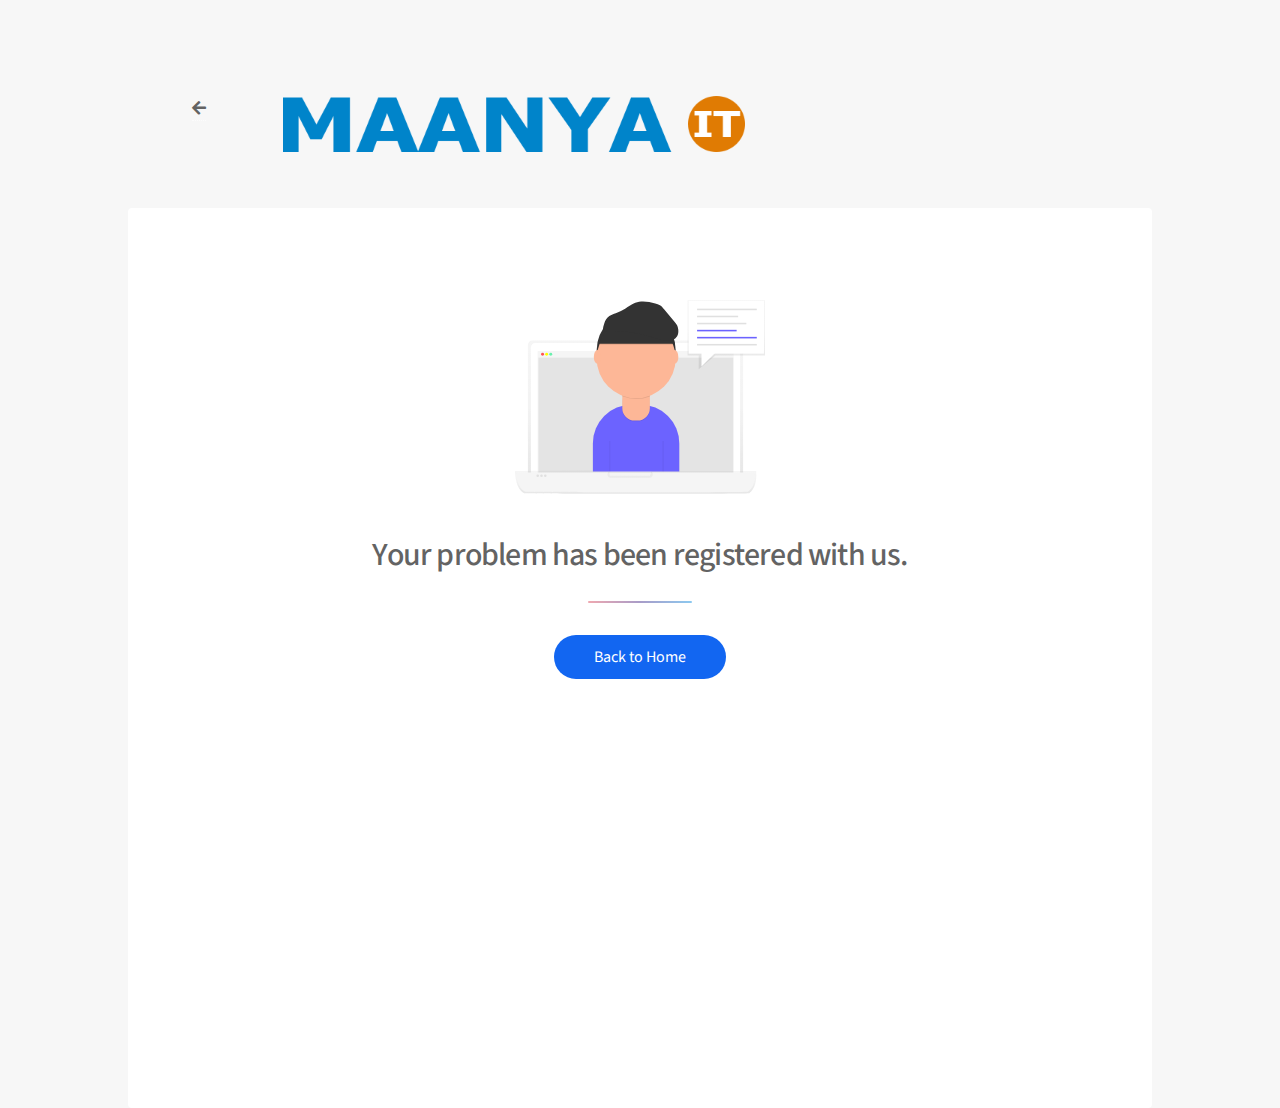
<file: support-register.html>
<!DOCTYPE HTML>
<html>
	<head>
		<title>Maanya IT</title>
		<meta charset="utf-8" />
		<meta name="viewport" content="width=device-width, initial-scale=1, user-scalable=no" />
        <link rel="stylesheet" href="assets/css/main.css" />
		<noscript><link rel="stylesheet" href="assets/css/noscript.css" /></noscript>
		<style type="text/css">
			.wrap {
          overflow-x:hidden;
        }
        .slideInRight {
          animation-name: slideInRight;
        }
        .animated {
          animation-duration: 1s;
          animation-fill-mode: both;
        }

        @keyframes slideInRight {
          from {
            transform: translate3d(100%, 0, 0);
            visibility: visible;
          }

          to {
            transform: translate3d(0, 0, 0);
          }
        }
		</style>
		<script type="text/javascript">
	      function goBack() {
	        window.history.back();
	      }
    </script>
	</head>
	<body class="is-preload">

		<!-- Wrapper -->
		<div class="wrap">
	  		<div class="slideInRight animated">
			<div id="wrapper">

				<!-- Header -->
					<header id="header" class="alt">
		            <ul style="display: flex;">
		              <li><a onclick="goBack()"><i class="fa fa-arrow-left" aria-hidden="true" style="color:#636363;cursor: pointer;"></i>
		              </a></li>
		              <li><span class="logo"><a href="#"><img src="./images/maanyait-logo.png" alt="" /></a></span></li>
		            </ul>
		            <!-- <h1>Maanya IT</h1> -->
		          </header>

				<!-- Nav -->
					

				<!-- Main -->
					<div id="main">

						<!-- Introduction -->

						<!-- Get Started -->
							<section id="cta" class="main special">
								<header class="major">
									<img src="./images/undraw_active_support_6rwo.svg" style="width:250px;height: 250px">
									<!-- <h2>Thanks for your feedback </h2> -->
									<h2>Your problem has been registered with us.</h2>
									<a href="desktop.html" class="button primary">Back to Home </a>
                                </header>
                                
							</section>

					</div>
				</div>
			</div>
				<!-- Footer -->
					

		<!-- Scripts -->
			<script src="assets/js/jquery.min.js"></script>
			<script src="assets/js/jquery.scrollex.min.js"></script>
			<script src="assets/js/jquery.scrolly.min.js"></script>
			<script src="assets/js/browser.min.js"></script>
			<script src="assets/js/breakpoints.min.js"></script>
			<script src="assets/js/util.js"></script>
			<script src="assets/js/main.js"></script>

	</body>
</html>
</file>
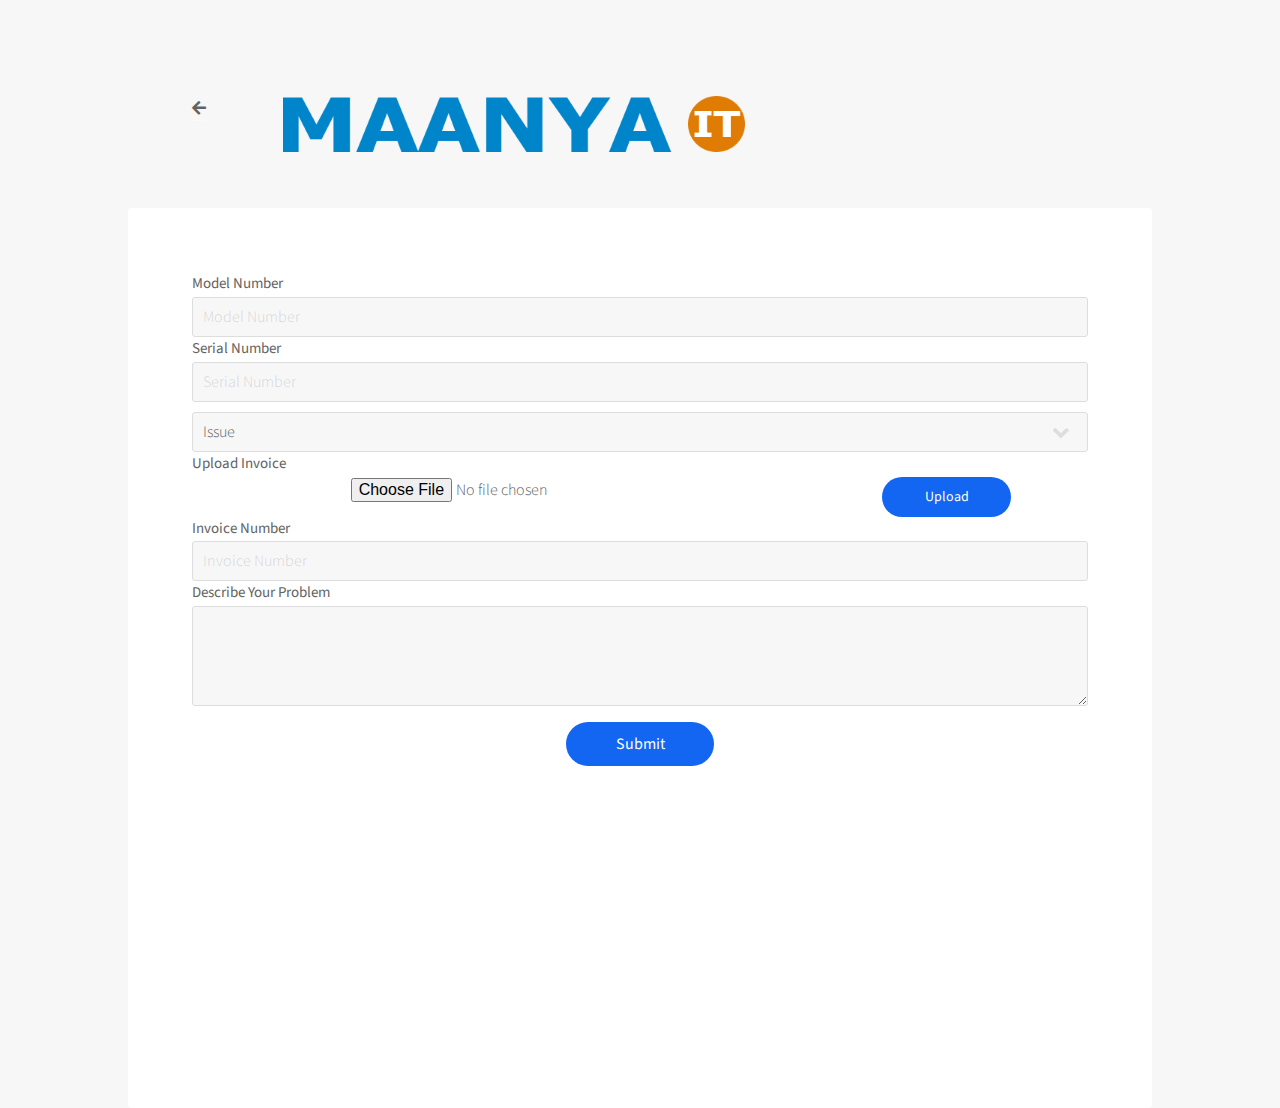
<file: support.html>
<!DOCTYPE HTML>
<html>
	<head>
		<title>Maanya IT</title>
		<meta charset="utf-8" />
		<meta name="viewport" content="width=device-width, initial-scale=1, user-scalable=no" />
		<link rel="stylesheet" href="assets/css/main.css" />
		<noscript><link rel="stylesheet" href="assets/css/noscript.css"/></noscript>
		<style>
			label{
				text-align:left;
			}
			::-webkit-scrollbar {
    			display: none;
			}
			.wrap {
				  overflow-x:hidden;
				}
				.slideInRight {
				  animation-name: slideInRight;
				}
				.animated {
				  animation-duration: 1s;
				  animation-fill-mode: both;
				}

				@keyframes slideInRight {
				  from {
				    transform: translate3d(100%, 0, 0);
				    visibility: visible;
				  }

				  to {
				    transform: translate3d(0, 0, 0);
				  }
				}

                header.major h2:after{
                    margin: 0;
                }
		</style>
		<script type="text/javascript">
			function goBack() {
			  window.history.back();
			}
		</script>
	</head>
	<body class="is-preload">
	<div class="wrap">
	  <div class="slideInRight animated">
	   	<div id="wrapper">

				<!-- Header -->
					<header id="header" class="alt">
						<ul style="display: flex;">
							<li><a onclick="goBack()"><i class="fa fa-arrow-left" aria-hidden="true" style="color:#636363;cursor: pointer;"></i>
							</a></li>
							<li><span class="logo"><a href="#"><img src="./images/maanyait-logo.png" alt="" /></a></span></li>
						</ul>
						<!-- <h1>Maanya IT</h1> -->
					</header>

				<!-- Nav -->
					

				<!-- Main -->
					<div id="main">

						<!-- Introduction -->

						<!-- Get Started -->
							<section id="cta" class="main special">
								<!-- <header class="major">
									<h2>Support</h2>
                                </header> -->
                                <form>
                                    <div class="form-group">
                                        <label>Model Number</label>
                                        <input type="text" class="form-control"  placeholder="Model Number">
                                      </div>
                                      <div class="form-group">
                                        <label>Serial Number</label>
                                        <input type="text" class="form-control"  placeholder="Serial Number">
                                      </div>
                                      <div class="form-group" style="margin-top:10px">
                                        <select class="custom-select">
                                            <option selected>Issue</option>
                                            <option value="1">Warranty</option>
                                            <option value="2">Technical</option>
                                            <option value="3">Billing</option>
                                            <option value="4">Others</option>
                                          </select>
                                      </div>
                                      <div><label>Upload Invoice</label></div>
                                      <div class="row form-group">
                                        
                                        <div class="col-8">
                                           <input type="file">
                                      </div>
                                            <div class="col-4">
                                                <a class="button primary" style="line-height: 40px;height: 40px;font-size: 14px;">Upload</a>
                                            </div>
                                        </div>
                                        <div class="form-group">
                                            <label>Invoice Number</label>
                                            <input type="text" class="form-control"  placeholder="Invoice Number">
                                          </div>
                                          <div class="form-group">
                                            <label for="exampleFormControlTextarea1">Describe Your Problem </label>
                                            <textarea class="form-control" id="exampleFormControlTextarea1" rows="3" style="height: 100px;"></textarea>
                                          </div>
                                    <a class="button primary mt-5" href="support-register.html">Submit</a>
                                  </form>
							</section>

					</div>
   	
   </div>
</div>
		<!-- Wrapper -->
			

				<!-- Footer -->
					

		<!-- Scripts -->
			<script src="assets/js/jquery.min.js"></script>
			<script src="assets/js/jquery.scrollex.min.js"></script>
			<script src="assets/js/jquery.scrolly.min.js"></script>
			<script src="assets/js/browser.min.js"></script>
			<script src="assets/js/breakpoints.min.js"></script>
			<script src="assets/js/util.js"></script>
			<script src="assets/js/main.js"></script>

	</body>
</html>
</file>
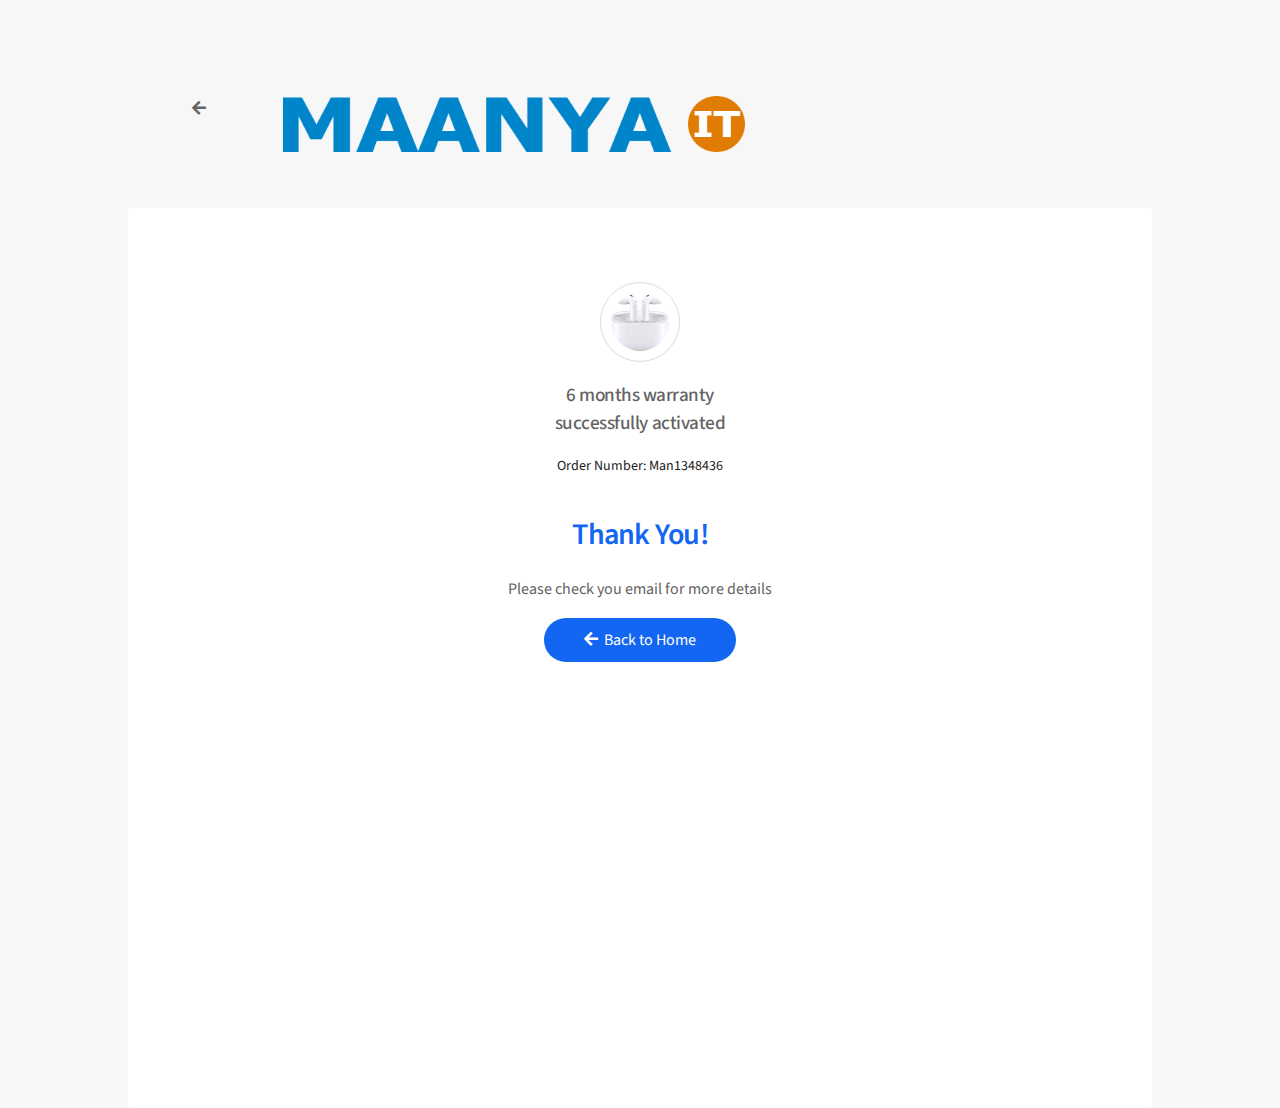
<file: thank-you.html>
<!DOCTYPE HTML>
<html>
	<head>
		<title>Maanya IT</title>
		<meta charset="utf-8" />
		<meta name="viewport" content="width=device-width, initial-scale=1, user-scalable=no" />
        <link rel="stylesheet" href="assets/css/main.css" />
		<noscript><link rel="stylesheet" href="assets/css/noscript.css" /></noscript>
		<style type="text/css">
			.wrap {
          overflow-x:hidden;
        }
        .slideInRight {
          animation-name: slideInRight;
        }
        .animated {
          animation-duration: 1s;
          animation-fill-mode: both;
        }

        @keyframes slideInRight {
          from {
            transform: translate3d(100%, 0, 0);
            visibility: visible;
          }

          to {
            transform: translate3d(0, 0, 0);
          }
        }
		</style>
		<script type="text/javascript">
	      function goBack() {
	        window.history.back();
	      }
    </script>
	</head>
	<body class="is-preload">

		<!-- Wrapper -->
		<div class="wrap">
	  		<div class="slideInRight animated">
			<div id="wrapper">

				<!-- Header -->
					<header id="header" class="alt">
		            <ul style="display: flex;">
		              <li><a onclick="goBack()"><i class="fa fa-arrow-left" aria-hidden="true" style="color:#636363;cursor: pointer;"></i>
		              </a></li>
		              <li><span class="logo"><a href="#"><img src="./images/maanyait-logo.png" alt="" /></a></span></li>
		            </ul>
		            <!-- <h1>Maanya IT</h1> -->
		          </header>

				<!-- Nav -->
					

				<!-- Main -->
					<div id="main">

						<!-- Introduction -->

						<!-- Get Started -->
							<section id="cta" class="main special">
								<header class="major">
									<!-- <img src="./images/thank-you.svg" style="width:250px;height: 250px"> -->
									<img src="images/apple-air-pods.jpg" class="product-img" style="border-radius: 50%;width: 80px; height: 80px;">
									<!-- <h2>Thanks for your feedback </h2> -->
									<h3 class="text-bold text-center">6 months warranty <br>successfully activated</h3>
									<span class="serial-no text-center">Order Number: Man1348436</span>
									<p class="thank-you-text">Thank You!</p>
									<div>
									<small style="font-weight: 400;">Please check you email for more details</small>
								</div>
									<a href="desktop.html" class="button primary mt-5"><i class="fa fa-arrow-left" aria-hidden="true" style="color:#fff;cursor: pointer;"></i>&nbsp;&nbsp;Back to Home </a>
                                </header>
                                
							</section>

					</div>
				</div>
			</div>
				<!-- Footer -->
					

		<!-- Scripts -->
			<script src="assets/js/jquery.min.js"></script>
			<script src="assets/js/jquery.scrollex.min.js"></script>
			<script src="assets/js/jquery.scrolly.min.js"></script>
			<script src="assets/js/browser.min.js"></script>
			<script src="assets/js/breakpoints.min.js"></script>
			<script src="assets/js/util.js"></script>
			<script src="assets/js/main.js"></script>

	</body>
</html>
</file>
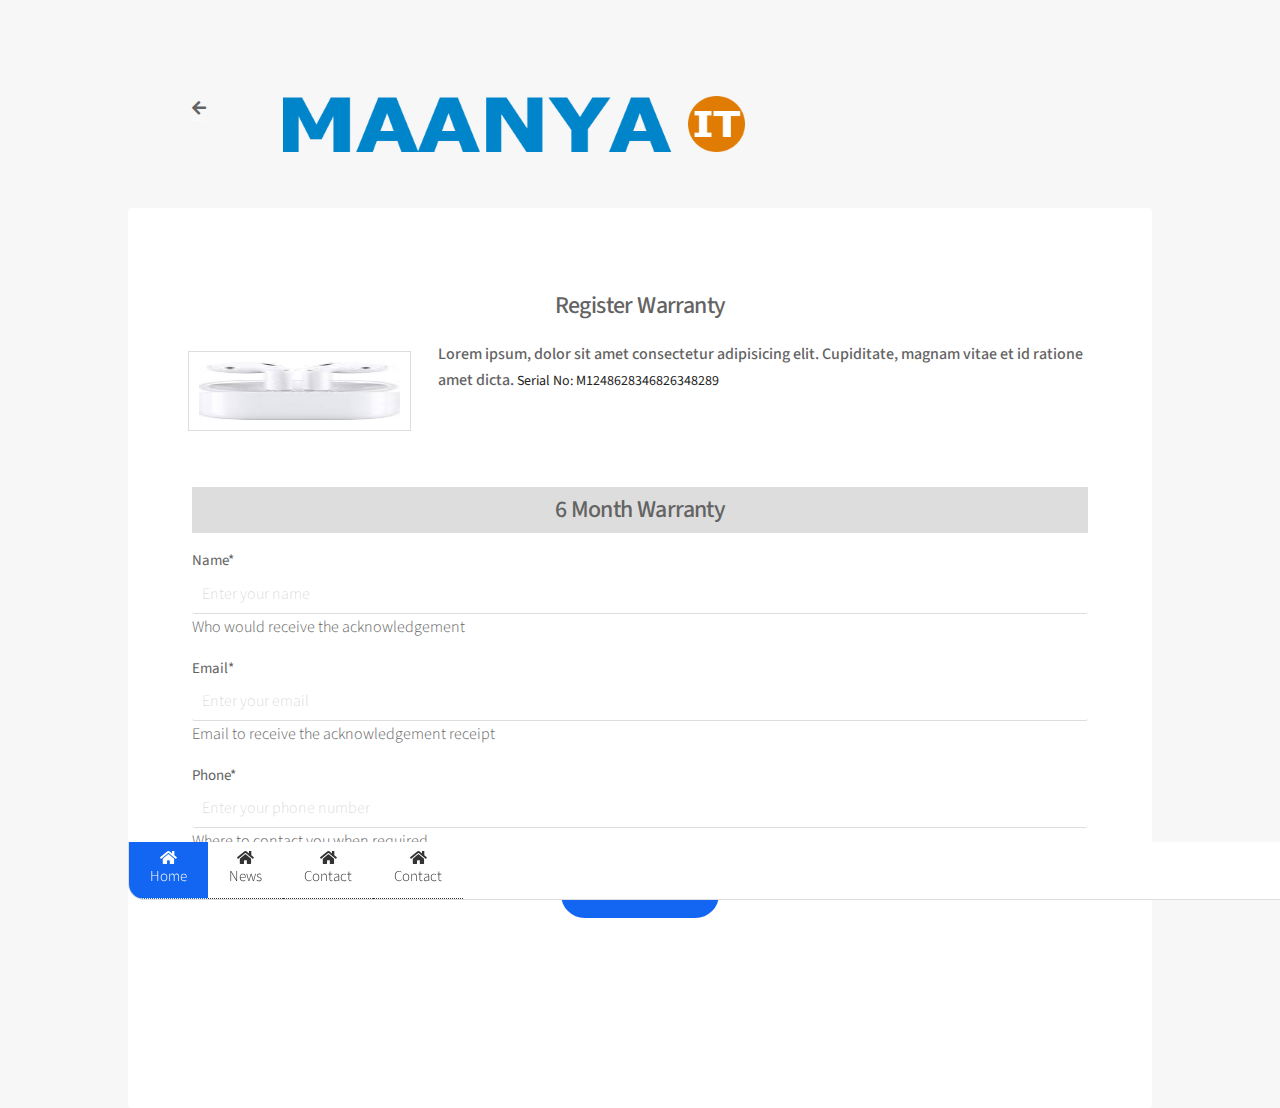
<file: warranty.html>
<!DOCTYPE HTML>
<html>

<head>
	<title>Maanya IT</title>
	<meta charset="utf-8" />
	<meta name="viewport" content="width=device-width, initial-scale=1, user-scalable=no" />
	<link rel="stylesheet" href="assets/css/main.css" />
	<noscript>
		<link rel="stylesheet" href="assets/css/noscript.css" /></noscript>
	<style>
		label {
			text-align: left;
			color: #222;
		}

		input,
		select,
		textarea {
			color: inherit;
		}


		::-webkit-scrollbar {
			display: none;
		}

		.wrap {
			overflow-x: hidden;
		}

		.slideInRight {
			animation-name: slideInRight;
		}

		.animated {
			animation-duration: 1s;
			animation-fill-mode: both;
		}

		@keyframes slideInRight {
			from {
				transform: translate3d(100%, 0, 0);
				visibility: visible;
			}

			to {
				transform: translate3d(0, 0, 0);
			}
		}

		header.major h2:after {
			margin-bottom: 0px;
		}


		#regForm {
			background-color: #ffffff;
			margin: 10px auto;
		}

		h1 {
			text-align: center;
		}

		/* Mark input boxes that gets an error on validation: */
		input.invalid {
			background-color: #ffdddd;
		}

		/* Hide all steps by default: */
		.tab {
			display: none;
		}

		button {
			background-color: #4CAF50;
			color: #ffffff;
			border: none;
			/* padding: 10px 20px; */
			font-size: 17px;
			cursor: pointer;
		}

		button:hover {
			opacity: 0.8;
			background-color: #4CAF50;
		}

		#prevBtn {
			background-color: #bbbbbb;
		}

		/* Make circles that indicate the steps of the form: */
		.step {
			height: 15px;
			width: 15px;
			margin: 0 2px;
			background-color: #bbbbbb;
			border: none;
			border-radius: 50%;
			display: inline-block;
			opacity: 0.5;
		}

		.step.active {
			opacity: 1;
		}

		/* Mark the steps that are finished and valid: */
		.step.finish {
			background-color: #4CAF50;
		}

		#main input {
			border-top: 0 !important;
			border-left: 0 !important;
			border-right: 0 !important;
			background-color: white !important;
		}

		/* #regForm {
  background-color: #ffffff;
  margin: 100px auto;
  font-family: Raleway;
  padding: 40px;
  width: 70%;
  min-width: 300px;
} */

		h1 {
			text-align: center;
		}

		/* input {
  padding: 10px;
  width: 100%;
  font-size: 17px;
  font-family: Raleway;
  border: 1px solid #aaaaaa;
} */

		/* Mark input boxes that gets an error on validation: */
		input.invalid {
			background-color: #ffdddd;
		}

		/* Hide all steps by default: */
		.tab {
			display: none;
		}

		button {
			background-color: #4CAF50;
			color: #ffffff;
			border: none;
			padding: 10px 20px;
			font-size: 17px;
			font-family: Raleway;
			cursor: pointer;
		}

		button:hover {
			opacity: 0.8;
		}

		#prevBtn {
			background-color: #bbbbbb;
		}

		/* Make circles that indicate the steps of the form: */
		.step {
			height: 15px;
			width: 15px;
			margin: 0 2px;
			background-color: #bbbbbb;
			border: none;
			border-radius: 50%;
			display: inline-block;
			opacity: 0.5;
			display: none;
		}

		.step.active {
			opacity: 1;
		}

		/* Mark the steps that are finished and valid: */
		.step.finish {
			background-color: #4CAF50;
		}

		#main input {
			border-top: 0 !important;
			border-left: 0 !important;
			border-right: 0 !important;
			background-color: white !important;
		}

		.circular-file {
			display: none;
		}

		.circular-label {
			cursor: pointer;
			padding: 28px 10px;
			color: #fff;
			width: 150px;
			height: 150px;
			text-align: center;
			margin: 0 auto;
			background: #ddd;
			border-radius: 50%;
		}
	</style>
	<script type="text/javascript">
		//   function goBack() {
		//     window.history.back();
		//   }

		//   function openRegister(evt, regName) {
		// 	var i, tabcontent, tablinks;
		// 	tabcontent = document.getElementsByClassName("tabcontent");
		// 	for (i = 0; i < tabcontent.length; i++) {
		// 		tabcontent[i].style.display = "none";
		// 	}
		// 	tablinks = document.getElementsByClassName("tablinks");
		// 	for (i = 0; i < tablinks.length; i++) {
		// 		tablinks[i].className = tablinks[i].className.replace(" active", "");
		// 	}
		// 	document.getElementById(regName).style.display = "block";
		// 	evt.currentTarget.className += " active";
		// 	}

		// 	// Get the element with id="defaultOpen" and click on it
		// 	document.getElementById("defaultOpen").click();

		// 	function myOtp() {
		// 		document.getElementById("otpMsg").innerHTML = "Otp sent on your given number";
		// 	}
	</script>
</head>

<body class="is-preload">

	<!-- Wrapper -->
	<div class="wrap">
		<div class="slideInRight animated">
			<div id="wrapper">

				<!-- Header -->
				<header id="header" class="alt">
					<ul style="display: flex;">
						<li><a onclick="goBack()"><i class="fa fa-arrow-left" aria-hidden="true"
									style="color:#636363;cursor: pointer;"></i>
							</a></li>
						<li><span class="logo"><a href="#"><img src="./images/maanyait-logo.png" alt="" /></a></span>
						</li>
					</ul>
					<!-- <h1>Maanya IT</h1> -->
				</header>

				<!-- Nav -->


				<!-- Main -->
				<div id="main">
					<!-- Introduction -->

					<!-- Get Started -->
					<section id="cta" class="main special">
						<div class="text-center mt-3">
							<h2>Register Warranty</h2>
						</div>

						<ul class="features">
							<li style=" width: calc(30%);">
								<img src="images/apple-air-pods.jpg" class="product-img">
							</li>
							<li style=" width: calc(70%)">
								<p class="text-bold">Lorem ipsum, dolor sit amet consectetur adipisicing elit.
									Cupiditate, magnam vitae et id ratione amet dicta.
									<span class="serial-no">Serial No: M1248628346826348289</span>
								</p>
							</li>
						</ul>
						<div class="active-warranty">
							<h2>6 Month Warranty</h2>
						</div>
						<form style="text-align: left;">
							<!-- One "tab" for each step in the form: -->
							<div class="tab">
								<div class="form-group mt-3">
									<label>Name*</label>
									<input type="text" name="name" placeholder="Enter your name" required>
									<small style="text-align: left;">Who would receive the acknowledgement</small>
								</div>
								<div class="form-group mt-3">
									<label>Email*</label>
									<input type="email" name="email" placeholder="Enter your email" required>
									<small style="text-align: left;">Email to receive the acknowledgement
										receipt</small>
								</div>
								<div class="form-group mt-3">
									<label>Phone*</label>
									<input type="text" name="name" placeholder="Enter your phone number" required>
									<small style="text-align: left;">Where to contact you when required</small>
								</div>
							</div>
							<div class="tab">
								<div class="form-group mt-3">
									<label>Purchase Date *</label>
									<input type="date" name="date" required>
									<small style="text-align: left;">Date, when this item was purchased</small>
								</div>
								<div class="form-group mt-3">
									<label>Invoice Copy*</label>
									<label class="circular-label">Invoice / Bill Photo
										<img src="images/bill-1.png" style="margin: 0 auto;display:block">
										<input type="file" class="circular-file">
										<img src="images/image-picker.png"
											style="position: absolute;margin: 0px 0 0px 25px;">
									</label>
									<div style="text-align: left;margin-top:15px;">Email to receive the acknowledgement
										receipt</div>
								</div>
								<div class="form-group mt-3">

									<div style="text-align: left;border-bottom:1px solid #ddd ;">Required to validate
										purchase</div>
								</div>

							</div>
							<!-- <div class="tab">Birthday:
									  <p><input placeholder="dd" oninput="this.className = ''" name="dd"></p>
									  <p><input placeholder="mm" oninput="this.className = ''" name="nn"></p>
									  <p><input placeholder="yyyy" oninput="this.className = ''" name="yyyy"></p>
									</div>
									<div class="tab">Login Info:
									  <p><input placeholder="Username..." oninput="this.className = ''" name="uname"></p>
									  <p><input placeholder="Password..." oninput="this.className = ''" name="pword" type="password"></p>
									</div> -->
							<div style="overflow:auto;">
								<div class="text-center" style="margin-bottom: 2rem;">
									<button type="button" class="button primary mt-5" id="prevBtn"
										onclick="nextPrev(-1)">Previous</button>
									<button type="button" class="button primary mt-5" id="nextBtn"
										onclick="nextPrev(1)">Next</button>
								</div>
							</div>
							<!-- Circles which indicates the steps of the form: -->
							<div style="text-align:center;margin-top:40px; display: none;">
								<span class="step"></span>
								<span class="step"></span>
								<span class="step"></span>
								<span class="step"></span>
							</div>
						</form>
						<!-- <form style="text-align: left;">
									
									<div class="form-group mt-3">
										
											
											<div class="text-center mt-5">
												<a class="button primary mt-5" href="register-warranty.html">Register Warranty</a>
											</div>
								</form> -->
						<!-- <header class="major">
									<h2 style="margin-bottom: 0px">Register Your Product Warranty</h2> -->
						<!-- <div class="tab2">
										<button class="tablinks" onclick="openRegister(event, 'register')" id="defaultOpen">Register</button>
										<button class="tablinks" onclick="openRegister(event, 'claim')">Claim</button>
										<button class="tablinks" onclick="openRegister(event, 'status')">Status</button>
									  </div>
									  
									  <div id="register" class="tabcontent" style="display: block;"> -->
						<!-- <h3>register</h3> -->
						<!-- <form id="regForm">
											<header class="major">
											<h2 style="margin-bottom: 0px;font-size: 18px;">Register Your Product Warranty</h2>
											</header> -->
						<!-- One "tab" for each step in the form: -->
						<!-- <div class="tab">:
												<div class="form-group">
													<label>Enter Your Mobile Number</label>
													<input type="tel" class="form-control"  placeholder="987654321">
												  </div>
												  <div class="form-group" style="text-align: left;margin-top:0.5rem">
													  <a onclick="myOtp()" class="button primary">Submit</a>
													  <span id="otpMsg" style="font-size:13px;font-weight: 500;"></span>
												  </div>
												  
												  <div class="row form-group">
													  <div class="col-8">
														<label>OTP</label>
														<input type="text" class="form-control">
													  </div>
													  <div class="col-4" style="margin-top:1.3rem">
														<a id="nextBtn" class="button primary" onclick="nextPrev(1)">Verify</a>
													  </div>
												</div>
											</div>
											<div class="tab">
												<div class="form-group">
													<label>Customer Name</label>
													<input type="text" class="form-control"  placeholder="Customer Name">
												  </div>
												  <div class="form-group">
													<label>Mobile</label>
													<input type="tel" class="form-control"  placeholder="9876543210">
												  </div>
												  <div class="form-group" style="margin-top:10px">
													<select class="custom-select">
														<option selected>Model</option>
														<option value="1">One</option>
														<option value="2">Two</option>
														<option value="3">Three</option>
													  </select>
												  </div>
												  <div class="form-group">
													<label>Invoice Number</label>
													<input type="text" class="form-control"  placeholder="BAFP1830945">
												  </div>
												  <div class="form-group">
													<label>Invoice Date</label>
													<input type="Date" class="form-control"  placeholder="5/01/2021">
												  </div>
												  <div class="form-group">
													<label>Upload Bill</label>
													<input type="file" class="form-control" style="width: 100%">
												  </div>
												<a class="button primary mt-5" href="thank-you.html">Register Warranty</a>
											</div> -->
						<!-- <div style="overflow:auto;">
											  <div style="float:right;">
												<button type="button" id="prevBtn" onclick="nextPrev(-1)">Previous</button>
												<button type="button" id="nextBtn" onclick="nextPrev(1)">Next</button>
											  </div>
											</div> -->
						<!-- Circles which indicates the steps of the form: -->
						<!-- <div style="text-align:center;margin-top:20px;">
											  <span class="step" style="display: none;"></span>
											  <span class="step"  style="display: none;"></span>
											</div>
										  </form> -->
						<!-- <form>
											<div class="form-group">
												<label>Enter Your Mobile Number</label>
												<input type="tel" class="form-control"  placeholder="987654321">
											  </div>
											  <div class="form-group" style="text-align: left;margin-top:0.5rem">
												  <a onclick="myOtp()" class="button primary">Submit</a>
												  <span id="otpMsg" style="font-size:13px;font-weight: 500;"></span>
											  </div>
											  
											  <div class="row form-group">
												  <div class="col-8">
													<label>OTP</label>
													<input type="text" class="form-control">
												  </div>
												  <div class="col-4" style="margin-top:1.3rem">
													<a href="#!" class="button primary">Verify</a>
												  </div>
											</div>
										</form>
										<form>
											
										  </form> -->
						<!-- </div>
									  
									  <div id="claim" class="tabcontent">
										<h3>claim</h3>
										<p>claim is the capital of France.</p> 
									  </div>
									  
									  <div id="status" class="tabcontent">
										<h3>status</h3>
										<p>status is the capital of Japan.</p>
									  </div>
								</header> -->
						
					</section>
					<div class="navbar">
						<a href="#home" class="active"><i class="fa fa-home" aria-hidden="true"></i>
							Home
						</a>
						<a href="#news"><i class="fa fa-home" aria-hidden="true"></i>
							News</a>
						<a href="#contact"><i class="fa fa-home" aria-hidden="true"></i>
							Contact</a>
						<a href="#contact"><i class="fa fa-home" aria-hidden="true"></i>
							Contact</a>
					</div>

				</div>
			</div>
		</div>

		<!-- Footer -->


		<!-- Scripts -->
		<script src="assets/js/jquery.min.js"></script>
		<script src="assets/js/jquery.scrollex.min.js"></script>
		<script src="assets/js/jquery.scrolly.min.js"></script>
		<script src="assets/js/browser.min.js"></script>
		<script src="assets/js/breakpoints.min.js"></script>
		<script src="assets/js/util.js"></script>
		<script src="assets/js/main.js"></script>

</body>

</html>
</file>
<file: assets/css/noscript.css>
/*
	Stellar by HTML5 UP
	html5up.net | @ajlkn
	Free for personal and commercial use under the CCA 3.0 license (html5up.net/license)
*/

/* Header */

	body.is-preload #header.alt > * {
		opacity: 1;
	}

	body.is-preload #header.alt .logo {
		-moz-transform: none;
		-webkit-transform: none;
		-ms-transform: none;
		transform: none;
	}
</file>
<file: assets/css/main.css>
@import url(fontawesome-all.min.css);
@import 'https://fonts.googleapis.com/css?family=Source+Sans+Pro:300,400';

/*
	Stellar by HTML5 UP
	html5up.net | @ajlkn
	Free for personal and commercial use under the CCA 3.0 license (html5up.net/license)
*/

html, body, div, span, applet, object,
iframe, h1, h2, h3, h4, h5, h6, p, blockquote,
pre, a, abbr, acronym, address, big, cite,
code, del, dfn, em, img, ins, kbd, q, s, samp,
small, strike, strong, sub, sup, tt, var, b,
u, i, center, dl, dt, dd, ol, ul, li, fieldset,
form, label, legend, table, caption, tbody,
tfoot, thead, tr, th, td, article, aside,
canvas, details, embed, figure, figcaption,
footer, header, hgroup, menu, nav, output, ruby,
section, summary, time, mark, audio, video {
	margin: 0;
	padding: 0;
	border: 0;
	font-size: 100%;
	font: inherit;
	vertical-align: baseline;}

article, aside, details, figcaption, figure,
footer, header, hgroup, menu, nav, section {
	display: block;}

body {
	line-height: 1;
}

ol, ul {
	list-style: none;
}

blockquote, q {
	quotes: none;
}

	blockquote:before, blockquote:after, q:before, q:after {
		content: '';
		content: none;
	}
.text-bold{
	font-weight: 500;
	text-align: left;
}
table {
	border-collapse: collapse;
	border-spacing: 0;
}

body {
	-webkit-text-size-adjust: none;
}

mark {
	background-color: transparent;
	color: inherit;
}

input::-moz-focus-inner {
	border: 0;
	padding: 0;
}

input, select, textarea {
	-moz-appearance: none;
	-webkit-appearance: none;
	-ms-appearance: none;
	appearance: none;
}
.serial-no{
	font-size: 14px;
	color: #222;
	font-weight: 400;
	text-align: left;
}
.product-img{
	padding: 10px;
	border:1px solid #ddd;
	width: 80%;
	height: 80px;
	margin: 10px;
}
.active-warranty{
	padding: 5px;
	background-color: #ddd;
	color: #000;
	margin-top: 3rem;
}
.mt-3{
	margin-top:1rem;
}
.mt-5{
	margin-top:3rem;
}

.active-warranty h2{
	    margin: 0px;
}
.text-center{
	text-align: center !important;
}
.thank-you-text{
	font-size: 30px !important;
	font-weight: 600;
	text-align: center;
	color: #1266f1;
	margin-top: 2rem;
	margin-bottom: 1rem;
}
.navbar {
	background-color: #fff;
	border:1px solid #ddd;
	border-top: 0px;
	overflow: hidden;
	color: #000;
	position: fixed;
	bottom: 0;
	width: 100%;
	border-top-left-radius: 0px;
	border-top-right-radius: 0px;
	border-bottom-left-radius: 1rem;
    border-bottom-right-radius: 1rem;
  }

  
  /* Style the links inside the navigation bar */
  .navbar a {
	float: left;
	/* display: block; */
	display: grid;
	color: #333;
	text-align: center;
	padding: 8px 21px;
	text-decoration: none;
	font-size: 15px;
  }
  
  /* Change the color of links on hover */
  .navbar a:hover {
	background-color: #ddd;
	color: #000 !important;
  }
  
  /* Add a color to the active/current link */
  .navbar a.active {
	background-color: #1266f1;
	color: white;
  }

/* Basic */

	@-ms-viewport {
		width: device-width;
	}

	body {
		-ms-overflow-style: scrollbar;
	}

	@media screen and (max-width: 480px) {

		html, body {
			min-width: 320px;
		}

	}

	html {
		box-sizing: border-box;
	}

	*, *:before, *:after {
		box-sizing: inherit;
	}

	body {
		/* background-color: #935d8c; */
		/*background-color:#2a363f;*/
		background-color:#f7f7f7;
		/* background-image: url("images/overlay.png"), -moz-linear-gradient(45deg, #e37682 15%, #5f4d93 85%);
		background-image: url("images/overlay.png"), -webkit-linear-gradient(45deg, #e37682 15%, #5f4d93 85%);
		background-image: url("images/overlay.png"), -ms-linear-gradient(45deg, #e37682 15%, #5f4d93 85%);
		background-image: url("images/overlay.png"), linear-gradient(45deg, #e37682 15%, #5f4d93 85%); */
	}

		body.is-preload *, body.is-preload *:before, body.is-preload *:after {
			-moz-animation: none !important;
			-webkit-animation: none !important;
			-ms-animation: none !important;
			animation: none !important;
			-moz-transition: none !important;
			-webkit-transition: none !important;
			-ms-transition: none !important;
			transition: none !important;
		}

/* Type */

	body {
		/* background-color: #935d8c; */
		/*background-color:#2a363f;*/
		background-color:#f7f7f7;
		color: rgba(255, 255, 255, 0.65);
	}

	body, input, select, textarea {
		font-family: "Source Sans Pro", Helvetica, sans-serif;
		font-size: 17pt;
		font-weight: 300;
		line-height: 1.65;
	}

		@media screen and (max-width: 1680px) {

			body, input, select, textarea {
				font-size: 14pt;
			}

		}

		@media screen and (max-width: 1280px) {

			body, input, select, textarea {
				font-size: 12pt;
			}

		}

		@media screen and (max-width: 360px) {

			body, input, select, textarea {
				font-size: 11pt;
			}

		}

	a {
		-moz-transition: color 0.2s ease, border-bottom 0.2s ease;
		-webkit-transition: color 0.2s ease, border-bottom 0.2s ease;
		-ms-transition: color 0.2s ease, border-bottom 0.2s ease;
		transition: color 0.2s ease, border-bottom 0.2s ease;
		text-decoration: none;
		border-bottom: dotted 1px;
		color: inherit;
	}

		a:hover {
			border-bottom-color: transparent;
		}

	strong, b {
		font-weight: 400;
	}

	em, i {
		font-style: italic;
	}

	p {
		margin: 0 0 8px 0;
	}
	

		p.content {
			-moz-columns: 20em 2;
			-webkit-columns: 20em 2;
			-ms-columns: 20em 2;
			columns: 20em 2;
			-moz-column-gap: 2em;
			-webkit-column-gap: 2em;
			-ms-column-gap: 2em;
			column-gap: 2em;
			text-align: justify;
		}

	h1, h2, h3, h4, h5, h6 {
		font-weight: 300;
		line-height: 1.5;
		margin: 0 0 0.7em 0;
		letter-spacing: -0.025em;
	}

		h1 a, h2 a, h3 a, h4 a, h5 a, h6 a {
			color: inherit;
			text-decoration: none;
		}

	h1 {
		font-size: 2.5em;
		line-height: 1.2;
	}

	h2 {
		font-size: 1.5em;
	}

	h3 {
		/*font-size: 1.25em;*/
		font-size: 1.2em;
	}

	h4 {
		font-size: 1.1em;
	}

	h5 {
		font-size: 0.9em;
	}

	h6 {
		font-size: 0.7em;
	}

	@media screen and (max-width: 736px) {

		h1 {
			font-size: 2em;
		}

	}

	sub {
		font-size: 0.8em;
		position: relative;
		top: 0.5em;
	}

	sup {
		font-size: 0.8em;
		position: relative;
		top: -0.5em;
	}

	blockquote {
		border-left: solid 4px;
		font-style: italic;
		margin: 0 0 2em 0;
		padding: 0.5em 0 0.5em 2em;
	}

	code {
		border-radius: 8px;
		border: solid 1px;
		font-family: "Courier New", monospace;
		font-size: 0.9em;
		margin: 0 0.25em;
		padding: 0.25em 0.65em;
	}

	pre {
		-webkit-overflow-scrolling: touch;
		font-family: "Courier New", monospace;
		font-size: 0.9em;
		margin: 0 0 2em 0;
	}

		pre code {
			display: block;
			line-height: 1.75;
			padding: 1em 1.5em;
			overflow-x: auto;
		}

	hr {
		border: 0;
		border-bottom: solid 1px;
		margin: 2em 0;
	}

		hr.major {
			margin: 3em 0;
		}

	.align-left {
		text-align: left;
	}

	.align-center {
		text-align: center;
	}

	.align-right {
		text-align: right;
	}

	input, select, textarea {
		color: #ffffff;
	}

	a:hover {
		color: #ffffff;
	}

	strong, b {
		color: #ffffff;
	}

	h1, h2, h3, h4, h5, h6 {
		color: #ffffff;
	}

	blockquote {
		border-left-color: rgba(255, 255, 255, 0.35);
	}

	code {
		background: rgba(255, 255, 255, 0.075);
		border-color: rgba(255, 255, 255, 0.35);
	}

	hr {
		border-bottom-color: rgba(255, 255, 255, 0.35);
	}

/* Row */

	.row {
		display: flex;
		flex-wrap: wrap;
		box-sizing: border-box;
		align-items: stretch;
	}

		.row > * {
			box-sizing: border-box;
		}

		.row.gtr-uniform > * > :last-child {
			margin-bottom: 0;
		}

		.row.aln-left {
			justify-content: flex-start;
		}

		.row.aln-center {
			justify-content: center;
		}

		.row.aln-right {
			justify-content: flex-end;
		}

		.row.aln-top {
			align-items: flex-start;
		}

		.row.aln-middle {
			align-items: center;
		}

		.row.aln-bottom {
			align-items: flex-end;
		}

		.row > .imp {
			order: -1;
		}

		.row > .col-1 {
			width: 8.33333%;
		}

		.row > .off-1 {
			margin-left: 8.33333%;
		}

		.row > .col-2 {
			width: 16.66667%;
		}

		.row > .off-2 {
			margin-left: 16.66667%;
		}

		.row > .col-3 {
			width: 25%;
		}

		.row > .off-3 {
			margin-left: 25%;
		}

		.row > .col-4 {
			width: 33.33333%;
		}

		.row > .off-4 {
			margin-left: 33.33333%;
		}

		.row > .col-5 {
			width: 41.66667%;
		}

		.row > .off-5 {
			margin-left: 41.66667%;
		}

		.row > .col-6 {
			width: 50%;
		}

		.row > .off-6 {
			margin-left: 50%;
		}

		.row > .col-7 {
			width: 58.33333%;
		}

		.row > .off-7 {
			margin-left: 58.33333%;
		}

		.row > .col-8 {
			width: 66.66667%;
		}

		.row > .off-8 {
			margin-left: 66.66667%;
		}

		.row > .col-9 {
			width: 75%;
		}

		.row > .off-9 {
			margin-left: 75%;
		}

		.row > .col-10 {
			width: 83.33333%;
		}

		.row > .off-10 {
			margin-left: 83.33333%;
		}

		.row > .col-11 {
			width: 91.66667%;
		}

		.row > .off-11 {
			margin-left: 91.66667%;
		}

		.row > .col-12 {
			width: 100%;
		}

		.row > .off-12 {
			margin-left: 100%;
		}

		.row.gtr-0 {
			margin-top: 0;
			margin-left: 0em;
		}

			.row.gtr-0 > * {
				padding: 0 0 0 0em;
			}

			.row.gtr-0.gtr-uniform {
				margin-top: 0em;
			}

				.row.gtr-0.gtr-uniform > * {
					padding-top: 0em;
				}

		.row.gtr-25 {
			margin-top: 0;
			margin-left: -0.375em;
		}

			.row.gtr-25 > * {
				padding: 0 0 0 0.375em;
			}

			.row.gtr-25.gtr-uniform {
				margin-top: -0.375em;
			}

				.row.gtr-25.gtr-uniform > * {
					padding-top: 0.375em;
				}

		.row.gtr-50 {
			margin-top: 0;
			margin-left: -0.75em;
		}

			.row.gtr-50 > * {
				padding: 0 0 0 0.75em;
			}

			.row.gtr-50.gtr-uniform {
				margin-top: -0.75em;
			}

				.row.gtr-50.gtr-uniform > * {
					padding-top: 0.75em;
				}

		.row {
			margin-top: 0;
			margin-left: -1.5em;
		}

			.row > * {
				padding: 0 0 0 1.5em;
			}

			.row.gtr-uniform {
				margin-top: -1.5em;
			}

				.row.gtr-uniform > * {
					padding-top: 1.5em;
				}

		.row.gtr-150 {
			margin-top: 0;
			margin-left: -2.25em;
		}

			.row.gtr-150 > * {
				padding: 0 0 0 2.25em;
			}

			.row.gtr-150.gtr-uniform {
				margin-top: -2.25em;
			}

				.row.gtr-150.gtr-uniform > * {
					padding-top: 2.25em;
				}

		.row.gtr-200 {
			margin-top: 0;
			margin-left: -3em;
		}

			.row.gtr-200 > * {
				padding: 0 0 0 3em;
			}

			.row.gtr-200.gtr-uniform {
				margin-top: -3em;
			}

				.row.gtr-200.gtr-uniform > * {
					padding-top: 3em;
				}

		@media screen and (max-width: 1680px) {

			.row {
				display: flex;
				flex-wrap: wrap;
				box-sizing: border-box;
				align-items: stretch;
			}

				.row > * {
					box-sizing: border-box;
				}

				.row.gtr-uniform > * > :last-child {
					margin-bottom: 0;
				}

				.row.aln-left {
					justify-content: flex-start;
				}

				.row.aln-center {
					justify-content: center;
				}

				.row.aln-right {
					justify-content: flex-end;
				}

				.row.aln-top {
					align-items: flex-start;
				}

				.row.aln-middle {
					align-items: center;
				}

				.row.aln-bottom {
					align-items: flex-end;
				}

				.row > .imp-xlarge {
					order: -1;
				}

				.row > .col-1-xlarge {
					width: 8.33333%;
				}

				.row > .off-1-xlarge {
					margin-left: 8.33333%;
				}

				.row > .col-2-xlarge {
					width: 16.66667%;
				}

				.row > .off-2-xlarge {
					margin-left: 16.66667%;
				}

				.row > .col-3-xlarge {
					width: 25%;
				}

				.row > .off-3-xlarge {
					margin-left: 25%;
				}

				.row > .col-4-xlarge {
					width: 33.33333%;
				}

				.row > .off-4-xlarge {
					margin-left: 33.33333%;
				}

				.row > .col-5-xlarge {
					width: 41.66667%;
				}

				.row > .off-5-xlarge {
					margin-left: 41.66667%;
				}

				.row > .col-6-xlarge {
					width: 50%;
				}

				.row > .off-6-xlarge {
					margin-left: 50%;
				}

				.row > .col-7-xlarge {
					width: 58.33333%;
				}

				.row > .off-7-xlarge {
					margin-left: 58.33333%;
				}

				.row > .col-8-xlarge {
					width: 66.66667%;
				}

				.row > .off-8-xlarge {
					margin-left: 66.66667%;
				}

				.row > .col-9-xlarge {
					width: 75%;
				}

				.row > .off-9-xlarge {
					margin-left: 75%;
				}

				.row > .col-10-xlarge {
					width: 83.33333%;
				}

				.row > .off-10-xlarge {
					margin-left: 83.33333%;
				}

				.row > .col-11-xlarge {
					width: 91.66667%;
				}

				.row > .off-11-xlarge {
					margin-left: 91.66667%;
				}

				.row > .col-12-xlarge {
					width: 100%;
				}

				.row > .off-12-xlarge {
					margin-left: 100%;
				}

				.row.gtr-0 {
					margin-top: 0;
					margin-left: 0em;
				}

					.row.gtr-0 > * {
						padding: 0 0 0 0em;
					}

					.row.gtr-0.gtr-uniform {
						margin-top: 0em;
					}

						.row.gtr-0.gtr-uniform > * {
							padding-top: 0em;
						}

				.row.gtr-25 {
					margin-top: 0;
					margin-left: -0.375em;
				}

					.row.gtr-25 > * {
						padding: 0 0 0 0.375em;
					}

					.row.gtr-25.gtr-uniform {
						margin-top: -0.375em;
					}

						.row.gtr-25.gtr-uniform > * {
							padding-top: 0.375em;
						}

				.row.gtr-50 {
					margin-top: 0;
					margin-left: -0.75em;
				}

					.row.gtr-50 > * {
						padding: 0 0 0 0.75em;
					}

					.row.gtr-50.gtr-uniform {
						margin-top: -0.75em;
					}

						.row.gtr-50.gtr-uniform > * {
							padding-top: 0.75em;
						}

				.row {
					margin-top: 0;
					margin-left: -1.5em;
				}

					.row > * {
						padding: 0 0 0 1.5em;
					}

					.row.gtr-uniform {
						margin-top: -1.5em;
					}

						.row.gtr-uniform > * {
							padding-top: 1.5em;
						}

				.row.gtr-150 {
					margin-top: 0;
					margin-left: -2.25em;
				}

					.row.gtr-150 > * {
						padding: 0 0 0 2.25em;
					}

					.row.gtr-150.gtr-uniform {
						margin-top: -2.25em;
					}

						.row.gtr-150.gtr-uniform > * {
							padding-top: 2.25em;
						}

				.row.gtr-200 {
					margin-top: 0;
					margin-left: -3em;
				}

					.row.gtr-200 > * {
						padding: 0 0 0 3em;
					}

					.row.gtr-200.gtr-uniform {
						margin-top: -3em;
					}

						.row.gtr-200.gtr-uniform > * {
							padding-top: 3em;
						}

		}

		@media screen and (max-width: 1280px) {

			.row {
				display: flex;
				flex-wrap: wrap;
				box-sizing: border-box;
				align-items: stretch;
			}

				.row > * {
					box-sizing: border-box;
				}

				.row.gtr-uniform > * > :last-child {
					margin-bottom: 0;
				}

				.row.aln-left {
					justify-content: flex-start;
				}

				.row.aln-center {
					justify-content: center;
				}

				.row.aln-right {
					justify-content: flex-end;
				}

				.row.aln-top {
					align-items: flex-start;
				}

				.row.aln-middle {
					align-items: center;
				}

				.row.aln-bottom {
					align-items: flex-end;
				}

				.row > .imp-large {
					order: -1;
				}

				.row > .col-1-large {
					width: 8.33333%;
				}

				.row > .off-1-large {
					margin-left: 8.33333%;
				}

				.row > .col-2-large {
					width: 16.66667%;
				}

				.row > .off-2-large {
					margin-left: 16.66667%;
				}

				.row > .col-3-large {
					width: 25%;
				}

				.row > .off-3-large {
					margin-left: 25%;
				}

				.row > .col-4-large {
					width: 33.33333%;
				}

				.row > .off-4-large {
					margin-left: 33.33333%;
				}

				.row > .col-5-large {
					width: 41.66667%;
				}

				.row > .off-5-large {
					margin-left: 41.66667%;
				}

				.row > .col-6-large {
					width: 50%;
				}

				.row > .off-6-large {
					margin-left: 50%;
				}

				.row > .col-7-large {
					width: 58.33333%;
				}

				.row > .off-7-large {
					margin-left: 58.33333%;
				}

				.row > .col-8-large {
					width: 66.66667%;
				}

				.row > .off-8-large {
					margin-left: 66.66667%;
				}

				.row > .col-9-large {
					width: 75%;
				}

				.row > .off-9-large {
					margin-left: 75%;
				}

				.row > .col-10-large {
					width: 83.33333%;
				}

				.row > .off-10-large {
					margin-left: 83.33333%;
				}

				.row > .col-11-large {
					width: 91.66667%;
				}

				.row > .off-11-large {
					margin-left: 91.66667%;
				}

				.row > .col-12-large {
					width: 100%;
				}

				.row > .off-12-large {
					margin-left: 100%;
				}

				.row.gtr-0 {
					margin-top: 0;
					margin-left: 0em;
				}

					.row.gtr-0 > * {
						padding: 0 0 0 0em;
					}

					.row.gtr-0.gtr-uniform {
						margin-top: 0em;
					}

						.row.gtr-0.gtr-uniform > * {
							padding-top: 0em;
						}

				.row.gtr-25 {
					margin-top: 0;
					margin-left: -0.375em;
				}

					.row.gtr-25 > * {
						padding: 0 0 0 0.375em;
					}

					.row.gtr-25.gtr-uniform {
						margin-top: -0.375em;
					}

						.row.gtr-25.gtr-uniform > * {
							padding-top: 0.375em;
						}

				.row.gtr-50 {
					margin-top: 0;
					margin-left: -0.75em;
				}

					.row.gtr-50 > * {
						padding: 0 0 0 0.75em;
					}

					.row.gtr-50.gtr-uniform {
						margin-top: -0.75em;
					}

						.row.gtr-50.gtr-uniform > * {
							padding-top: 0.75em;
						}

				.row {
					margin-top: 0;
					margin-left: -1.5em;
				}

					.row > * {
						padding: 0 0 0 1.5em;
					}

					.row.gtr-uniform {
						margin-top: -1.5em;
					}

						.row.gtr-uniform > * {
							padding-top: 1.5em;
						}

				.row.gtr-150 {
					margin-top: 0;
					margin-left: -2.25em;
				}

					.row.gtr-150 > * {
						padding: 0 0 0 2.25em;
					}

					.row.gtr-150.gtr-uniform {
						margin-top: -2.25em;
					}

						.row.gtr-150.gtr-uniform > * {
							padding-top: 2.25em;
						}

				.row.gtr-200 {
					margin-top: 0;
					margin-left: -3em;
				}

					.row.gtr-200 > * {
						padding: 0 0 0 3em;
					}

					.row.gtr-200.gtr-uniform {
						margin-top: -3em;
					}

						.row.gtr-200.gtr-uniform > * {
							padding-top: 3em;
						}

		}

		@media screen and (max-width: 980px) {

			.row {
				display: flex;
				flex-wrap: wrap;
				box-sizing: border-box;
				align-items: stretch;
			}

				.row > * {
					box-sizing: border-box;
				}

				.row.gtr-uniform > * > :last-child {
					margin-bottom: 0;
				}

				.row.aln-left {
					justify-content: flex-start;
				}

				.row.aln-center {
					justify-content: center;
				}

				.row.aln-right {
					justify-content: flex-end;
				}

				.row.aln-top {
					align-items: flex-start;
				}

				.row.aln-middle {
					align-items: center;
				}

				.row.aln-bottom {
					align-items: flex-end;
				}

				.row > .imp-medium {
					order: -1;
				}

				.row > .col-1-medium {
					width: 8.33333%;
				}

				.row > .off-1-medium {
					margin-left: 8.33333%;
				}

				.row > .col-2-medium {
					width: 16.66667%;
				}

				.row > .off-2-medium {
					margin-left: 16.66667%;
				}

				.row > .col-3-medium {
					width: 25%;
				}

				.row > .off-3-medium {
					margin-left: 25%;
				}

				.row > .col-4-medium {
					width: 33.33333%;
				}

				.row > .off-4-medium {
					margin-left: 33.33333%;
				}

				.row > .col-5-medium {
					width: 41.66667%;
				}

				.row > .off-5-medium {
					margin-left: 41.66667%;
				}

				.row > .col-6-medium {
					width: 50%;
				}

				.row > .off-6-medium {
					margin-left: 50%;
				}

				.row > .col-7-medium {
					width: 58.33333%;
				}

				.row > .off-7-medium {
					margin-left: 58.33333%;
				}

				.row > .col-8-medium {
					width: 66.66667%;
				}

				.row > .off-8-medium {
					margin-left: 66.66667%;
				}

				.row > .col-9-medium {
					width: 75%;
				}

				.row > .off-9-medium {
					margin-left: 75%;
				}

				.row > .col-10-medium {
					width: 83.33333%;
				}

				.row > .off-10-medium {
					margin-left: 83.33333%;
				}

				.row > .col-11-medium {
					width: 91.66667%;
				}

				.row > .off-11-medium {
					margin-left: 91.66667%;
				}

				.row > .col-12-medium {
					width: 100%;
				}

				.row > .off-12-medium {
					margin-left: 100%;
				}

				.row.gtr-0 {
					margin-top: 0;
					margin-left: 0em;
				}

					.row.gtr-0 > * {
						padding: 0 0 0 0em;
					}

					.row.gtr-0.gtr-uniform {
						margin-top: 0em;
					}

						.row.gtr-0.gtr-uniform > * {
							padding-top: 0em;
						}

				.row.gtr-25 {
					margin-top: 0;
					margin-left: -0.375em;
				}

					.row.gtr-25 > * {
						padding: 0 0 0 0.375em;
					}

					.row.gtr-25.gtr-uniform {
						margin-top: -0.375em;
					}

						.row.gtr-25.gtr-uniform > * {
							padding-top: 0.375em;
						}

				.row.gtr-50 {
					margin-top: 0;
					margin-left: -0.75em;
				}

					.row.gtr-50 > * {
						padding: 0 0 0 0.75em;
					}

					.row.gtr-50.gtr-uniform {
						margin-top: -0.75em;
					}

						.row.gtr-50.gtr-uniform > * {
							padding-top: 0.75em;
						}

				.row {
					margin-top: 0;
					margin-left: -1.5em;
				}

					.row > * {
						padding: 0 0 0 1.5em;
					}

					.row.gtr-uniform {
						margin-top: -1.5em;
					}

						.row.gtr-uniform > * {
							padding-top: 1.5em;
						}

				.row.gtr-150 {
					margin-top: 0;
					margin-left: -2.25em;
				}

					.row.gtr-150 > * {
						padding: 0 0 0 2.25em;
					}

					.row.gtr-150.gtr-uniform {
						margin-top: -2.25em;
					}

						.row.gtr-150.gtr-uniform > * {
							padding-top: 2.25em;
						}

				.row.gtr-200 {
					margin-top: 0;
					margin-left: -3em;
				}

					.row.gtr-200 > * {
						padding: 0 0 0 3em;
					}

					.row.gtr-200.gtr-uniform {
						margin-top: -3em;
					}

						.row.gtr-200.gtr-uniform > * {
							padding-top: 3em;
						}

		}

		@media screen and (max-width: 736px) {

			.row {
				display: flex;
				flex-wrap: wrap;
				box-sizing: border-box;
				align-items: stretch;
			}

				.row > * {
					box-sizing: border-box;
				}

				.row.gtr-uniform > * > :last-child {
					margin-bottom: 0;
				}

				.row.aln-left {
					justify-content: flex-start;
				}

				.row.aln-center {
					justify-content: center;
				}

				.row.aln-right {
					justify-content: flex-end;
				}

				.row.aln-top {
					align-items: flex-start;
				}

				.row.aln-middle {
					align-items: center;
				}

				.row.aln-bottom {
					align-items: flex-end;
				}

				.row > .imp-small {
					order: -1;
				}

				.row > .col-1-small {
					width: 8.33333%;
				}

				.row > .off-1-small {
					margin-left: 8.33333%;
				}

				.row > .col-2-small {
					width: 16.66667%;
				}

				.row > .off-2-small {
					margin-left: 16.66667%;
				}

				.row > .col-3-small {
					width: 25%;
				}

				.row > .off-3-small {
					margin-left: 25%;
				}

				.row > .col-4-small {
					width: 33.33333%;
				}

				.row > .off-4-small {
					margin-left: 33.33333%;
				}

				.row > .col-5-small {
					width: 41.66667%;
				}

				.row > .off-5-small {
					margin-left: 41.66667%;
				}

				.row > .col-6-small {
					width: 50%;
				}

				.row > .off-6-small {
					margin-left: 50%;
				}

				.row > .col-7-small {
					width: 58.33333%;
				}

				.row > .off-7-small {
					margin-left: 58.33333%;
				}

				.row > .col-8-small {
					width: 66.66667%;
				}

				.row > .off-8-small {
					margin-left: 66.66667%;
				}

				.row > .col-9-small {
					width: 75%;
				}

				.row > .off-9-small {
					margin-left: 75%;
				}

				.row > .col-10-small {
					width: 83.33333%;
				}

				.row > .off-10-small {
					margin-left: 83.33333%;
				}

				.row > .col-11-small {
					width: 91.66667%;
				}

				.row > .off-11-small {
					margin-left: 91.66667%;
				}

				.row > .col-12-small {
					width: 100%;
				}

				.row > .off-12-small {
					margin-left: 100%;
				}

				.row.gtr-0 {
					margin-top: 0;
					margin-left: 0em;
				}

					.row.gtr-0 > * {
						padding: 0 0 0 0em;
					}

					.row.gtr-0.gtr-uniform {
						margin-top: 0em;
					}

						.row.gtr-0.gtr-uniform > * {
							padding-top: 0em;
						}

				.row.gtr-25 {
					margin-top: 0;
					margin-left: -0.25em;
				}

					.row.gtr-25 > * {
						padding: 0 0 0 0.25em;
					}

					.row.gtr-25.gtr-uniform {
						margin-top: -0.25em;
					}

						.row.gtr-25.gtr-uniform > * {
							padding-top: 0.25em;
						}

				.row.gtr-50 {
					margin-top: 0;
					margin-left: -0.5em;
				}

					.row.gtr-50 > * {
						padding: 0 0 0 0.5em;
					}

					.row.gtr-50.gtr-uniform {
						margin-top: -0.5em;
					}

						.row.gtr-50.gtr-uniform > * {
							padding-top: 0.5em;
						}

				.row {
					margin-top: 0;
					margin-left: -1em;
				}

					.row > * {
						padding: 0 0 0 1em;
					}

					.row.gtr-uniform {
						margin-top: -1em;
					}

						.row.gtr-uniform > * {
							padding-top: 1em;
						}

				.row.gtr-150 {
					margin-top: 0;
					margin-left: -1.5em;
				}

					.row.gtr-150 > * {
						padding: 0 0 0 1.5em;
					}

					.row.gtr-150.gtr-uniform {
						margin-top: -1.5em;
					}

						.row.gtr-150.gtr-uniform > * {
							padding-top: 1.5em;
						}

				.row.gtr-200 {
					margin-top: 0;
					margin-left: -2em;
				}

					.row.gtr-200 > * {
						padding: 0 0 0 2em;
					}

					.row.gtr-200.gtr-uniform {
						margin-top: -2em;
					}

						.row.gtr-200.gtr-uniform > * {
							padding-top: 2em;
						}

		}

		@media screen and (max-width: 480px) {

			.row {
				display: flex;
				flex-wrap: wrap;
				box-sizing: border-box;
				align-items: stretch;
			}

				.row > * {
					box-sizing: border-box;
				}

				.row.gtr-uniform > * > :last-child {
					margin-bottom: 0;
				}

				.row.aln-left {
					justify-content: flex-start;
				}

				.row.aln-center {
					justify-content: center;
				}

				.row.aln-right {
					justify-content: flex-end;
				}

				.row.aln-top {
					align-items: flex-start;
				}

				.row.aln-middle {
					align-items: center;
				}

				.row.aln-bottom {
					align-items: flex-end;
				}

				.row > .imp-xsmall {
					order: -1;
				}

				.row > .col-1-xsmall {
					width: 8.33333%;
				}

				.row > .off-1-xsmall {
					margin-left: 8.33333%;
				}

				.row > .col-2-xsmall {
					width: 16.66667%;
				}

				.row > .off-2-xsmall {
					margin-left: 16.66667%;
				}

				.row > .col-3-xsmall {
					width: 25%;
				}

				.row > .off-3-xsmall {
					margin-left: 25%;
				}

				.row > .col-4-xsmall {
					width: 33.33333%;
				}

				.row > .off-4-xsmall {
					margin-left: 33.33333%;
				}

				.row > .col-5-xsmall {
					width: 41.66667%;
				}

				.row > .off-5-xsmall {
					margin-left: 41.66667%;
				}

				.row > .col-6-xsmall {
					width: 50%;
				}

				.row > .off-6-xsmall {
					margin-left: 50%;
				}

				.row > .col-7-xsmall {
					width: 58.33333%;
				}

				.row > .off-7-xsmall {
					margin-left: 58.33333%;
				}

				.row > .col-8-xsmall {
					width: 66.66667%;
				}

				.row > .off-8-xsmall {
					margin-left: 66.66667%;
				}

				.row > .col-9-xsmall {
					width: 75%;
				}

				.row > .off-9-xsmall {
					margin-left: 75%;
				}

				.row > .col-10-xsmall {
					width: 83.33333%;
				}

				.row > .off-10-xsmall {
					margin-left: 83.33333%;
				}

				.row > .col-11-xsmall {
					width: 91.66667%;
				}

				.row > .off-11-xsmall {
					margin-left: 91.66667%;
				}

				.row > .col-12-xsmall {
					width: 100%;
				}

				.row > .off-12-xsmall {
					margin-left: 100%;
				}

				.row.gtr-0 {
					margin-top: 0;
					margin-left: 0em;
				}

					.row.gtr-0 > * {
						padding: 0 0 0 0em;
					}

					.row.gtr-0.gtr-uniform {
						margin-top: 0em;
					}

						.row.gtr-0.gtr-uniform > * {
							padding-top: 0em;
						}

				.row.gtr-25 {
					margin-top: 0;
					margin-left: -0.3125em;
				}

					.row.gtr-25 > * {
						padding: 0 0 0 0.3125em;
					}

					.row.gtr-25.gtr-uniform {
						margin-top: -0.3125em;
					}

						.row.gtr-25.gtr-uniform > * {
							padding-top: 0.3125em;
						}

				.row.gtr-50 {
					margin-top: 0;
					margin-left: -0.625em;
				}

					.row.gtr-50 > * {
						padding: 0 0 0 0.625em;
					}

					.row.gtr-50.gtr-uniform {
						margin-top: -0.625em;
					}

						.row.gtr-50.gtr-uniform > * {
							padding-top: 0.625em;
						}

				.row {
					margin-top: 0;
					margin-left: -1.25em;
				}

					.row > * {
						padding: 0 0 0 1.25em;
					}

					.row.gtr-uniform {
						margin-top: -1.25em;
					}

						.row.gtr-uniform > * {
							padding-top: 1.25em;
						}

				.row.gtr-150 {
					margin-top: 0;
					margin-left: -1.875em;
				}

					.row.gtr-150 > * {
						padding: 0 0 0 1.875em;
					}

					.row.gtr-150.gtr-uniform {
						margin-top: -1.875em;
					}

						.row.gtr-150.gtr-uniform > * {
							padding-top: 1.875em;
						}

				.row.gtr-200 {
					margin-top: 0;
					margin-left: -2.5em;
				}

					.row.gtr-200 > * {
						padding: 0 0 0 2.5em;
					}

					.row.gtr-200.gtr-uniform {
						margin-top: -2.5em;
					}

						.row.gtr-200.gtr-uniform > * {
							padding-top: 2.5em;
						}

		}

/* Box */

	.box {
		border-radius: 8px;
		border: solid;
		margin-bottom: 2em;
		padding: 1.5em;
	}

		.box > :last-child,
		.box > :last-child > :last-child,
		.box > :last-child > :last-child > :last-child {
			margin-bottom: 0;
		}

		.box.alt {
			border: 0;
			border-radius: 0;
			padding: 0;
		}

	.box {
		border-color: rgba(255, 255, 255, 0.35);
	}

/* Button */

	input[type="submit"],
	input[type="reset"],
	input[type="button"],
	button,
	.button {
		-moz-appearance: none;
		-webkit-appearance: none;
		-ms-appearance: none;
		appearance: none;
		-moz-transition: background-color 0.2s ease-in-out, color 0.2s ease-in-out;
		-webkit-transition: background-color 0.2s ease-in-out, color 0.2s ease-in-out;
		-ms-transition: background-color 0.2s ease-in-out, color 0.2s ease-in-out;
		transition: background-color 0.2s ease-in-out, color 0.2s ease-in-out;
		border-radius: 8px;
		border: 0;
		cursor: pointer;
		display: inline-block;
		font-weight: 400;
		height: 2.75em;
		line-height: 2.75em;
		min-width: 9.25em;
		padding: 0 2.5em;
    	text-align: center;
	    text-decoration: none;
	    border-radius: 2rem;
    	white-space: nowrap;
	}

		input[type="submit"].icon,
		input[type="reset"].icon,
		input[type="button"].icon,
		button.icon,
		.button.icon {
			padding-left: 1.35em;
		}

			input[type="submit"].icon:before,
			input[type="reset"].icon:before,
			input[type="button"].icon:before,
			button.icon:before,
			.button.icon:before {
				margin-right: 0.5em;
			}

		input[type="submit"].fit,
		input[type="reset"].fit,
		input[type="button"].fit,
		button.fit,
		.button.fit {
			width: 100%;
		}

		input[type="submit"].small,
		input[type="reset"].small,
		input[type="button"].small,
		button.small,
		.button.small {
			font-size: 0.8em;
		}

		input[type="submit"].large,
		input[type="reset"].large,
		input[type="button"].large,
		button.large,
		.button.large {
			font-size: 1.35em;
		}

		input[type="submit"].disabled, input[type="submit"]:disabled,
		input[type="reset"].disabled,
		input[type="reset"]:disabled,
		input[type="button"].disabled,
		input[type="button"]:disabled,
		button.disabled,
		button:disabled,
		.button.disabled,
		.button:disabled {
			pointer-events: none;
			opacity: 0.25;
		}

		@media screen and (max-width: 736px) {

			input[type="submit"],
			input[type="reset"],
			input[type="button"],
			button,
			.button {
				min-width: 0;
			}

		}

	input[type="submit"],
	input[type="reset"],
	input[type="button"],
	button,
	.button {
		background-color: transparent;
		box-shadow: inset 0 0 0 1px rgba(255, 255, 255, 0.35);
		color: #ffffff !important;
	}

		input[type="submit"]:hover,
		input[type="reset"]:hover,
		input[type="button"]:hover,
		button:hover,
		.button:hover {
			background-color: rgba(255, 255, 255, 0.075);
		}

		input[type="submit"]:active,
		input[type="reset"]:active,
		input[type="button"]:active,
		button:active,
		.button:active {
			background-color: rgba(255, 255, 255, 0.2);
		}

		input[type="submit"].icon:before,
		input[type="reset"].icon:before,
		input[type="button"].icon:before,
		button.icon:before,
		.button.icon:before {
			color: rgba(255, 255, 255, 0.5);
		}

		input[type="submit"].primary,
		input[type="reset"].primary,
		input[type="button"].primary,
		button.primary,
		.button.primary {
			/* background-color: #8cc9f0; */
			background-color:#1266f1 !important;
			color: #ffffff !important;
			box-shadow: none;
		}

			input[type="submit"].primary:hover,
			input[type="reset"].primary:hover,
			input[type="button"].primary:hover,
			button.primary:hover,
			.button.primary:hover {
				background-color: #9acff2;
			}

			input[type="submit"].primary:active,
			input[type="reset"].primary:active,
			input[type="button"].primary:active,
			button.primary:active,
			.button.primary:active {
				background-color: #7ec3ee;
			}

			input[type="submit"].primary.icon:before,
			input[type="reset"].primary.icon:before,
			input[type="button"].primary.icon:before,
			button.primary.icon:before,
			.button.primary.icon:before {
				color: #ffffff !important;
			}

/* Form */

	form {
		margin: 0 0 2em 0;
	}

	label {
		display: block;
		font-size: 15px;
		font-weight: 400;
		/* margin: 0 0 1em 0; */
	}

	input[type="text"],
	input[type="password"],
	input[type="email"],
	select,
	textarea {
		-moz-appearance: none;
		-webkit-appearance: none;
		-ms-appearance: none;
		appearance: none;
		border-radius: 8px;
		border: solid 1px;
		color: inherit;
		display: block;
		outline: 0;
		padding: 0 1em;
		text-decoration: none;
		width: 100%;
	}

		input[type="text"]:invalid,
		input[type="password"]:invalid,
		input[type="email"]:invalid,
		select:invalid,
		textarea:invalid {
			box-shadow: none;
		}

	select {
		background-size: 1.25rem;
		background-repeat: no-repeat;
		background-position: calc(100% - 1rem) center;
		height: 2.75em;
		padding-right: 2.75em;
		text-overflow: ellipsis;
	}

		select:focus::-ms-value {
			background-color: transparent;
		}

		select::-ms-expand {
			display: none;
		}

	input[type="text"],
	input[type="password"],
	input[type="email"],
	select {
		height: 2.75em;
	}

	textarea {
		padding: 0.75em 1em;
	}

	input[type="checkbox"],
	input[type="radio"] {
		-moz-appearance: none;
		-webkit-appearance: none;
		-ms-appearance: none;
		appearance: none;
		display: block;
		float: left;
		margin-right: -2em;
		opacity: 0;
		width: 1em;
		z-index: -1;
	}

		input[type="checkbox"] + label,
		input[type="radio"] + label {
			text-decoration: none;
			cursor: pointer;
			display: inline-block;
			font-size: 1em;
			font-weight: 300;
			/* padding-left: 2.4em; */
			padding-left:1.4em;
			/* padding-right: 0.75em; */
			position: relative;
		}

			input[type="checkbox"] + label:before,
			input[type="radio"] + label:before {
				-moz-osx-font-smoothing: grayscale;
				-webkit-font-smoothing: antialiased;
				display: inline-block;
				font-style: normal;
				font-variant: normal;
				text-rendering: auto;
				line-height: 1;
				text-transform: none !important;
				font-family: 'Font Awesome 5 Free';
				font-weight: 900;
			}

			input[type="checkbox"] + label:before,
			input[type="radio"] + label:before {
				border-radius: 8px;
				border: solid 1px;
				content: '';
				display: inline-block;
				/* font-size: 0.8em; */
				font-size: 0.5em;
				height: 2.0625em;
				left: 0;
				line-height: 2.0625em;
				position: absolute;
				text-align: center;
				top: 5px;
				width: 2.0625em;
			}

		input[type="checkbox"]:checked + label:before,
		input[type="radio"]:checked + label:before {
			content: '\f00c';
		}

	input[type="checkbox"] + label:before {
		border-radius: 8px;
	}

	input[type="radio"] + label:before {
		border-radius: 100%;
	}

	::-webkit-input-placeholder {
		opacity: 1.0;
	}

	:-moz-placeholder {
		opacity: 1.0;
	}

	::-moz-placeholder {
		opacity: 1.0;
	}

	:-ms-input-placeholder {
		opacity: 1.0;
	}

	label {
		color: #ffffff;
	}

	input[type="text"],
	input[type="password"],
	input[type="email"],
	select,
	textarea {
		background-color: rgba(255, 255, 255, 0.075);
		border-color: rgba(255, 255, 255, 0.35);
	}

		input[type="text"]:focus,
		input[type="password"]:focus,
		input[type="email"]:focus,
		select:focus,
		textarea:focus {
			border-color: #8cc9f0;
			box-shadow: 0 0 0 1px #8cc9f0;
		}

	select {
		background-image: url("data:image/svg+xml;charset=utf8,%3Csvg xmlns='http://www.w3.org/2000/svg' width='40' height='40' preserveAspectRatio='none' viewBox='0 0 40 40'%3E%3Cpath d='M9.4,12.3l10.4,10.4l10.4-10.4c0.2-0.2,0.5-0.4,0.9-0.4c0.3,0,0.6,0.1,0.9,0.4l3.3,3.3c0.2,0.2,0.4,0.5,0.4,0.9 c0,0.4-0.1,0.6-0.4,0.9L20.7,31.9c-0.2,0.2-0.5,0.4-0.9,0.4c-0.3,0-0.6-0.1-0.9-0.4L4.3,17.3c-0.2-0.2-0.4-0.5-0.4-0.9 c0-0.4,0.1-0.6,0.4-0.9l3.3-3.3c0.2-0.2,0.5-0.4,0.9-0.4S9.1,12.1,9.4,12.3z' fill='rgba(255, 255, 255, 0.35)' /%3E%3C/svg%3E");
	}

		select option {
			color: #ffffff;
			background: #935d8c;
		}

	input[type="checkbox"] + label,
	input[type="radio"] + label {
		color: rgba(255, 255, 255, 0.65);
	}

		input[type="checkbox"] + label:before,
		input[type="radio"] + label:before {
			background: rgba(255, 255, 255, 0.075);
			border-color: rgba(255, 255, 255, 0.35);
		}

	input[type="checkbox"]:checked + label:before,
	input[type="radio"]:checked + label:before {
		background-color: #ffffff;
		border-color: #ffffff;
		color: #935d8c;
	}

	input[type="checkbox"]:focus + label:before,
	input[type="radio"]:focus + label:before {
		border-color: #8cc9f0;
		box-shadow: 0 0 0 1px #8cc9f0;
	}

	::-webkit-input-placeholder {
		color: rgba(255, 255, 255, 0.5) !important;
	}

	:-moz-placeholder {
		color: rgba(255, 255, 255, 0.5) !important;
	}

	::-moz-placeholder {
		color: rgba(255, 255, 255, 0.5) !important;
	}

	:-ms-input-placeholder {
		color: rgba(255, 255, 255, 0.5) !important;
	}

	.formerize-placeholder {
		color: rgba(255, 255, 255, 0.5) !important;
	}

/* Icon */

	.icon {
		text-decoration: none;
		-moz-transition: background-color 0.2s ease-in-out, color 0.2s ease-in-out;
		-webkit-transition: background-color 0.2s ease-in-out, color 0.2s ease-in-out;
		-ms-transition: background-color 0.2s ease-in-out, color 0.2s ease-in-out;
		transition: background-color 0.2s ease-in-out, color 0.2s ease-in-out;
		border-bottom: none;
		position: relative;
	}

		.icon:before {
			-moz-osx-font-smoothing: grayscale;
			-webkit-font-smoothing: antialiased;
			display: inline-block;
			font-style: normal;
			font-variant: normal;
			text-rendering: auto;
			line-height: 1;
			text-transform: none !important;
			font-family: 'Font Awesome 5 Free';
			font-weight: 400;
		}

		.icon > .label {
			display: none;
		}

		.icon:before {
			line-height: solid;
		}

		.icon.solid:before {
			font-weight: 900;
		}

		.icon.brands:before {
			font-family: 'Font Awesome 5 Brands';
		}

		.icon.major {
			border: solid 1px;
			display: inline-block;
			border-radius: 100%;
			padding: 0.65em;
			margin: 0 0 2em 0;
			cursor: default;
		}

			.icon.major:before {
				display: inline-block;
				font-size: 6.25rem;
				width: 2.25em;
				height: 2.25em;
				line-height: 2.2em;
				border-radius: 100%;
				border: solid 1px;
				text-align: center;
			}

		.icon.alt {
			display: inline-block;
			border: solid 1px;
			border-radius: 100%;
		}

			.icon.alt:before {
				display: block;
				font-size: 1.25em;
				width: 2em;
				height: 2em;
				text-align: center;
				line-height: 2em;
			}

		.icon.style1 {
			/* color: #efa8b0; */
			color:#1266f1;
		}

		.icon.style2 {
			/* color: #c79cc8; */
			color:#1266f1;
		}

		.icon.style3 {
			/* color: #a89cc8; */
			color:#1266f1;
		}

		.icon.style4 {
			/* color: #9bb2e1; */
			color:#1266f1;
		}

		.icon.style5 {
			/* color: #8cc9f0; */
			color:#1266f1;
		}


		@media screen and (max-width: 1680px) {

			.icon.major:before {
				font-size: 5.5rem;
			}

		}

		@media screen and (max-width: 1280px) {

			.icon.major:before {
				font-size: 4.75rem;
			}

		}

		@media screen and (max-width: 736px) {

			.icon.major {
				/*margin: 0 0 1.5em 0;*/
				margin: 0 0 0.5em 0;
				padding: 0.35em;
			}

				.icon.major:before {
					font-size: 3.5rem;
				}

		}

	.icon.major {
		border-color: rgba(255, 255, 255, 0.35);
	}

		.icon.major:before {
			border-color: rgba(255, 255, 255, 0.35);
		}

	.icon.alt {
		border-color: rgba(255, 255, 255, 0.35);
		color: #ffffff;
	}

		.icon.alt:hover {
			background-color: rgba(255, 255, 255, 0.075);
		}

		.icon.alt:active {
			background-color: rgba(255, 255, 255, 0.2);
		}

/* Image */

	.image {
		border-radius: 8px;
		border: 0;
		display: inline-block;
		position: relative;
	}

		.image img {
			border-radius: 8px;
			display: block;
		}

		.image.left, .image.right {
			max-width: 40%;
		}

			.image.left img, .image.right img {
				width: 100%;
			}

		.image.left {
			float: left;
			margin: 0 1.5em 1em 0;
			top: 0.25em;
		}

		.image.right {
			float: right;
			margin: 0 0 1em 1.5em;
			top: 0.25em;
		}

		.image.fit {
			display: block;
			margin: 0 0 2em 0;
			width: 100%;
		}

			.image.fit img {
				width: 100%;
			}

		.image.main {
			display: block;
			margin: 0 0 3em 0;
			width: 100%;
		}

			.image.main img {
				width: 100%;
			}

/* List */

	ol {
		list-style: decimal;
		margin: 0 0 2em 0;
		padding-left: 1.25em;
	}

		ol li {
			padding-left: 0.25em;
		}

	ul {
		/*list-style: disc;
		margin: 0 0 2em 0;
		padding-left: 1em;*/
	}

		ul li {
			/*padding-left: 0.5em;*/
		}

		ul.alt {
			list-style: none;
			padding-left: 0;
		}

			ul.alt li {
				border-top: solid 1px;
				padding: 0.5em 0;
			}

				ul.alt li:first-child {
					border-top: 0;
					padding-top: 0;
				}

	dl {
		margin: 0 0 2em 0;
	}

		dl dt {
			display: block;
			font-weight: 400;
			margin: 0 0 1em 0;
		}

		dl dd {
			margin-left: 2em;
		}

		dl.alt dt {
			display: block;
			width: 3em;
			margin: 0;
			clear: left;
			float: left;
		}

		dl.alt dd {
			margin: 0 0 0.85em 5.5em;
		}

		dl.alt:after {
			content: '';
			display: block;
			clear: both;
		}

	ul.alt li {
		border-top-color: rgba(255, 255, 255, 0.35);
	}

	dl dt {
		color: #ffffff;
	}

/* Actions */

	ul.actions {
		display: -moz-flex;
		display: -webkit-flex;
		display: -ms-flex;
		display: flex;
		cursor: default;
		list-style: none;
		margin-left: -1em;
		padding-left: 0;
	}

		ul.actions li {
			padding: 0 0 0 1em;
			vertical-align: middle;
		}

		ul.actions.special {
			-moz-justify-content: center;
			-webkit-justify-content: center;
			-ms-justify-content: center;
			justify-content: center;
			width: 100%;
			margin-left: 0;
		}

			ul.actions.special li:first-child {
				padding-left: 0;
			}

		ul.actions.stacked {
			-moz-flex-direction: column;
			-webkit-flex-direction: column;
			-ms-flex-direction: column;
			flex-direction: column;
			margin-left: 0;
		}

			ul.actions.stacked li {
				padding: 1.3em 0 0 0;
			}

				ul.actions.stacked li:first-child {
					padding-top: 0;
				}

		ul.actions.fit {
			width: calc(100% + 1em);
		}

			ul.actions.fit li {
				-moz-flex-grow: 1;
				-webkit-flex-grow: 1;
				-ms-flex-grow: 1;
				flex-grow: 1;
				-moz-flex-shrink: 1;
				-webkit-flex-shrink: 1;
				-ms-flex-shrink: 1;
				flex-shrink: 1;
				width: 100%;
			}

				ul.actions.fit li > * {
					width: 100%;
				}

			ul.actions.fit.stacked {
				width: 100%;
			}

		@media screen and (max-width: 480px) {

			ul.actions:not(.fixed) {
				-moz-flex-direction: column;
				-webkit-flex-direction: column;
				-ms-flex-direction: column;
				flex-direction: column;
				margin-left: 0;
				width: 100% !important;
			}

				ul.actions:not(.fixed) li {
					-moz-flex-grow: 1;
					-webkit-flex-grow: 1;
					-ms-flex-grow: 1;
					flex-grow: 1;
					-moz-flex-shrink: 1;
					-webkit-flex-shrink: 1;
					-ms-flex-shrink: 1;
					flex-shrink: 1;
					padding: 1em 0 0 0;
					text-align: center;
					width: 100%;
				}

					ul.actions:not(.fixed) li > * {
						width: 100%;
					}

					ul.actions:not(.fixed) li:first-child {
						padding-top: 0;
					}

					ul.actions:not(.fixed) li input[type="submit"],
					ul.actions:not(.fixed) li input[type="reset"],
					ul.actions:not(.fixed) li input[type="button"],
					ul.actions:not(.fixed) li button,
					ul.actions:not(.fixed) li .button {
						width: 100%;
					}

						ul.actions:not(.fixed) li input[type="submit"].icon:before,
						ul.actions:not(.fixed) li input[type="reset"].icon:before,
						ul.actions:not(.fixed) li input[type="button"].icon:before,
						ul.actions:not(.fixed) li button.icon:before,
						ul.actions:not(.fixed) li .button.icon:before {
							margin-left: -0.5rem;
						}

		}

/* Icons */

	ul.icons {
		cursor: default;
		list-style: none;
		padding-left: 0;
	}

		ul.icons li {
			display: inline-block;
			padding: 0 0.65em 0 0;
		}

			ul.icons li:last-child {
				padding-right: 0 !important;
			}

/* Section/Article */

	section.special, article.special {
		text-align: center;
	}

	header.major {
		margin-bottom: 3em;
	}

		header.major h2 {
			font-size: 2em;
		}

			header.major h2:after {
				display: block;
				content: '';
				width: 3.25em;
				height: 2px;
				margin: 0.7em 0 1em 0;
				border-radius: 2px;
			}

				section.special header.major h2:after, article.special header.major h2:after {
					margin-left: auto;
					margin-right: auto;
				}

		header.major p {
			font-size: 1.25em;
			letter-spacing: -0.025em;
		}

		header.major.special {
			text-align: center;
		}

			header.major.special h2:after {
				margin-left: auto;
				margin-right: auto;
			}

	footer.major {
		margin-top: 3em;
	}

	@media screen and (max-width: 736px) {

		header.major {
			margin-bottom: 0;
		}

			header.major h2 {
				font-size: 1.5em;
			}

			header.major p {
				font-size: 1em;
				letter-spacing: 0;
			}

				header.major p br {
					display: none;
				}

		footer.major {
			margin-top: 0;
		}

	}

	header.major h2:after {
		background-color: rgba(255, 255, 255, 0.35);
	}

/* Table */

	.table-wrapper {
		-webkit-overflow-scrolling: touch;
		overflow-x: auto;
	}

	table {
		margin: 0 0 2em 0;
		width: 100%;
	}

		table tbody tr {
			border: solid 1px;
			border-left: 0;
			border-right: 0;
		}

		table td {
			padding: 0.75em 0.75em;
		}

		table th {
			font-size: 0.9em;
			font-weight: 400;
			padding: 0 0.75em 0.75em 0.75em;
			text-align: left;
		}

		table thead {
			border-bottom: solid 2px;
		}

		table tfoot {
			border-top: solid 2px;
		}

		table.alt {
			border-collapse: separate;
		}

			table.alt tbody tr td {
				border: solid 1px;
				border-left-width: 0;
				border-top-width: 0;
			}

				table.alt tbody tr td:first-child {
					border-left-width: 1px;
				}

			table.alt tbody tr:first-child td {
				border-top-width: 1px;
			}

			table.alt thead {
				border-bottom: 0;
			}

			table.alt tfoot {
				border-top: 0;
			}

	table tbody tr {
		border-color: rgba(255, 255, 255, 0.35);
	}

		table tbody tr:nth-child(2n + 1) {
			background-color: rgba(255, 255, 255, 0.075);
		}

	table th {
		color: #ffffff;
	}

	table thead {
		border-bottom-color: rgba(255, 255, 255, 0.35);
	}

	table tfoot {
		border-top-color: rgba(255, 255, 255, 0.35);
	}

	table.alt tbody tr td {
		border-color: rgba(255, 255, 255, 0.35);
	}

/* Features */

	.features {
		display: -moz-flex;
		display: -webkit-flex;
		display: -ms-flex;
		display: flex;
		-moz-flex-wrap: wrap;
		-webkit-flex-wrap: wrap;
		-ms-flex-wrap: wrap;
		flex-wrap: wrap;
		-moz-justify-content: center;
		-webkit-justify-content: center;
		-ms-justify-content: center;
		justify-content: center;
		width: calc(100% + 2em);
		/*margin: 0 0 3em -2em;*/
		margin: 0 0 0.5em -2em;
		padding: 0;
		list-style: none;
	}

		.features li {
			/*width: calc(33.33333% - 2em);
			margin-left: 2em;
			margin-top: 3em;
			padding: 0;*/
		}

			.features li:nth-child(1), .features li:nth-child(2), .features li:nth-child(3) {
				margin-top: 0;
			}

			.features li > :last-child {
				margin-bottom: 0;
			}

		@media screen and (max-width: 980px) {

			.features li {
				width: calc(50% - 2em);
			}

				.features li:nth-child(3) {
					/*margin-top: 3em;*/
				}

		}

		@media screen and (max-width: 736px) {

			/*.features {
				width: 100%;
				margin: 0 0 2em 0;
			}

				.features li {
					width: 100%;
					margin-left: 0;
					margin-top: 2em;
				}

					.features li:nth-child(2), .features li:nth-child(3) {
						margin-top: 2em;
					}*/

		}

/* Statistics */

	.statistics {
		display: -moz-flex;
		display: -webkit-flex;
		display: -ms-flex;
		display: flex;
		width: 100%;
		margin: 0 0 3em 0;
		padding: 0;
		list-style: none;
		cursor: default;
	}

		.statistics li {
			-moz-flex: 1;
			-webkit-flex: 1;
			-ms-flex: 1;
			flex: 1;
			padding: 1.5em;
			color: #ffffff;
			text-align: center;
		}

			.statistics li.style1 {
				background-color: #efa8b0;
			}

			.statistics li.style2 {
				background-color: #c79cc8;
			}

			.statistics li.style3 {
				background-color: #a89cc8;
			}

			.statistics li.style4 {
				background-color: #9bb2e1;
			}

			.statistics li.style5 {
				background-color: #8cc9f0;
			}

			.statistics li strong, .statistics li b {
				display: block;
				font-size: 2em;
				line-height: 1.1;
				color: inherit !important;
				font-weight: 300;
				letter-spacing: -0.025em;
			}

			.statistics li:first-child {
				border-top-left-radius: 8px;
				border-bottom-left-radius: 8px;
			}

			.statistics li:last-child {
				border-top-right-radius: 8px;
				border-bottom-right-radius: 8px;
			}

			.statistics li .icon {
				display: inline-block;
			}

				.statistics li .icon:before {
					font-size: 2.75rem;
					line-height: 1.3;
				}

		@media screen and (max-width: 980px) {

			.statistics li strong, .statistics li b {
				font-size: 1.5em;
			}

		}

		@media screen and (max-width: 736px) {

			.statistics {
				display: block;
				width: 20em;
				max-width: 100%;
				margin: 0 auto 2em auto;
			}

				.statistics li:first-child {
					border-bottom-left-radius: 0;
					border-top-right-radius: 8px;
				}

				.statistics li:last-child {
					border-top-right-radius: 0;
					border-bottom-left-radius: 8px;
				}

				.statistics li .icon:before {
					font-size: 3.75rem;
				}

				.statistics li strong, .statistics li b {
					font-size: 2.5em;
				}

		}

/* Spotlight */

	.spotlight {
		display: -moz-flex;
		display: -webkit-flex;
		display: -ms-flex;
		display: flex;
		-moz-align-items: center;
		-webkit-align-items: center;
		-ms-align-items: center;
		align-items: center;
		margin: 0 0 2em 0;
	}

		.spotlight .content {
			-moz-flex: 1;
			-webkit-flex: 1;
			-ms-flex: 1;
			flex: 1;
		}

			.spotlight .content > :last-child {
				margin-bottom: 0;
			}

			.spotlight .content header.major {
				margin: 0 0 2em 0;
			}

		.spotlight .image {
			display: inline-block;
			margin-left: 4em;
			padding: 0.65em;
			border-radius: 100%;
			border: solid 1px;
		}

			.spotlight .image img {
				display: block;
				border-radius: 100%;
				width: 16em;
			}

		@media screen and (max-width: 980px) {

			.spotlight {
				-moz-flex-direction: column-reverse;
				-webkit-flex-direction: column-reverse;
				-ms-flex-direction: column-reverse;
				flex-direction: column-reverse;
				text-align: center;
			}

				.spotlight .content {
					-moz-flex: 0 1 auto;
					-webkit-flex: 0 1 auto;
					-ms-flex: 0 1 auto;
					flex: 0 1 auto;
					width: 100%;
				}

					.spotlight .content header.major h2:after {
						margin-left: auto;
						margin-right: auto;
					}

					.spotlight .content .actions {
						-moz-justify-content: center;
						-webkit-justify-content: center;
						-ms-justify-content: center;
						justify-content: center;
						width: calc(100% + 1em);
					}

				.spotlight .image {
					-moz-flex: 0 1 auto;
					-webkit-flex: 0 1 auto;
					-ms-flex: 0 1 auto;
					flex: 0 1 auto;
					margin-left: 0;
					margin-bottom: 2em;
				}

		}

		@media screen and (max-width: 736px) {

			.spotlight .image {
				padding: 0.35em;
			}

				.spotlight .image img {
					width: 12em;
				}

		}

	.spotlight .image {
		border-color: rgba(255, 255, 255, 0.35);
	}

/* Header */

	#header {
		padding: 5em 5em 1em 5em ;
		text-align: center;
	}

		#header h1 {
			margin: 0 0 0.25em 0;
		}

		#header p {
			font-size: 1.25em;
			letter-spacing: -0.025em;
		}

		#header.alt {
			padding: 7em 5em 4em 5em ;
		}

			#header.alt h1 {
				font-size: 3.25em;
			}

			#header.alt > * {
				-moz-transition: opacity 3s ease;
				-webkit-transition: opacity 3s ease;
				-ms-transition: opacity 3s ease;
				transition: opacity 3s ease;
				-moz-transition-delay: 0.5s;
				-webkit-transition-delay: 0.5s;
				-ms-transition-delay: 0.5s;
				transition-delay: 0.5s;
				opacity: 1;
			}

			#header.alt .logo {
				-moz-transition: opacity 1.25s ease, -moz-transform 0.5s ease;
				-webkit-transition: opacity 1.25s ease, -webkit-transform 0.5s ease;
				-ms-transition: opacity 1.25s ease, -ms-transform 0.5s ease;
				transition: opacity 1.25s ease, transform 0.5s ease;
				-moz-transition-delay: 0s;
				-webkit-transition-delay: 0s;
				-ms-transition-delay: 0s;
				transition-delay: 0s;
				display: block;
				/*margin: 0 0 1.5em 0;*/
				margin: 0 0 0.5em 0;
			}

				#header.alt .logo img {
					display: block;
					margin: 0 auto;
					max-width: 75%;
				}

		@media screen and (max-width: 1280px) {

			#header {
				padding: 4em 4em 0.1em 4em ;
			}

				#header.alt {
					padding: 6em 4em 3em 4em ;
				}

		}

		@media screen and (max-width: 980px) {

			#header {
				padding: 4em 3em 0.1em 3em ;
			}

				#header.alt {
					padding: 5em 3em 2em 3em ;
				}

		}

		@media screen and (max-width: 736px) {

			#header {
				padding: 3em 2em 0.1em 2em ;
			}

				#header p {
					font-size: 1em;
					letter-spacing: 0;
				}

					#header p br {
						display: none;
					}

				#header.alt {
					padding: 4em 2em 1em 2em ;
				}

					#header.alt h1 {
						font-size: 2.5em;
					}

		}

		@media screen and (max-width: 480px) {

			#header {
				padding: 3em 1.5em 0.1em 1.5em ;
			}

				#header.alt {
					padding: 1.5em 0em 0.5em 0em ;
					/*padding: 1.5em 1.5em 0.5em 1.5em ;*/
				}

		}

		@media screen and (max-width: 360px) {

			#header {
				padding: 2.5em 1em 0.1em 1em ;
			}

				#header.alt {
					padding: 3.5em 1em 0.5em 1em ;
				}

		}

		body.is-preload #header.alt > * {
			opacity: 0;
		}

		body.is-preload #header.alt .logo {
			-moz-transform: scale(0.8) rotate(-30deg);
			-webkit-transform: scale(0.8) rotate(-30deg);
			-ms-transform: scale(0.8) rotate(-30deg);
			transform: scale(0.8) rotate(-30deg);
		}

/* Nav */

	#nav {
		-moz-transition: background-color 0.2s ease, border-top-left-radius 0.2s ease, border-top-right-radius 0.2s ease, padding 0.2s ease;
		-webkit-transition: background-color 0.2s ease, border-top-left-radius 0.2s ease, border-top-right-radius 0.2s ease, padding 0.2s ease;
		-ms-transition: background-color 0.2s ease, border-top-left-radius 0.2s ease, border-top-right-radius 0.2s ease, padding 0.2s ease;
		transition: background-color 0.2s ease, border-top-left-radius 0.2s ease, border-top-right-radius 0.2s ease, padding 0.2s ease;
		background-color: #ffffff;
		color: #636363;
		position: absolute;
		width: 64em;
		max-width: calc(100% - 4em);
		padding: 1em;
		background-color: #f7f7f7;
		border-top-left-radius: 0.25em;
		border-top-right-radius: 0.25em;
		cursor: default;
		text-align: center;
	}

		#nav input, #nav select, #nav textarea {
			color: #636363;
		}

		#nav a:hover {
			color: #636363;
		}

		#nav strong, #nav b {
			color: #636363;
		}

		#nav h1, #nav h2, #nav h3, #nav h4, #nav h5, #nav h6 {
			color: #636363;
		}

		#nav blockquote {
			border-left-color: #dddddd;
		}

		#nav code {
			background: rgba(222, 222, 222, 0.25);
			border-color: #dddddd;
		}

		#nav hr {
			border-bottom-color: #dddddd;
		}

		#nav + #main {
			padding-top: 4.25em;
		}

		#nav ul {
			margin: 0;
			padding: 0;
			list-style: none;
		}

			#nav ul li {
				-moz-transition: margin 0.2s ease;
				-webkit-transition: margin 0.2s ease;
				-ms-transition: margin 0.2s ease;
				transition: margin 0.2s ease;
				display: inline-block;
				margin: 0 0.35em;
				padding: 0;
				vertical-align: middle;
			}

				#nav ul li a {
					-moz-transition: font-size 0.2s ease;
					-webkit-transition: font-size 0.2s ease;
					-ms-transition: font-size 0.2s ease;
					transition: font-size 0.2s ease;
					display: inline-block;
					height: 2.25em;
					line-height: 2.25em;
					padding: 0 1.25em;
					border: 0;
					border-radius: 8px;
					box-shadow: inset 0 0 0 1px transparent;
				}

					#nav ul li a:hover {
						background-color: rgba(222, 222, 222, 0.25);
					}

					#nav ul li a.active {
						background-color: #ffffff;
						box-shadow: none;
					}

		#nav.alt {
			position: fixed;
			top: 0;
			padding: 0.5em 1em;
			background-color: rgba(247, 247, 247, 0.95);
			border-top-left-radius: 0;
			border-top-right-radius: 0;
			z-index: 10000;
		}

			#nav.alt ul li {
				margin: 0 0.175em;
			}

				#nav.alt ul li a {
					font-size: 0.9em;
				}

		@media screen and (max-width: 736px) {

			#nav {
				display: none;
			}

				#nav + #main {
					padding-top: 0;
				}

		}

/* Main */

	#main {
		background-color: #ffffff;
		color: #636363;
		border-radius: 0.25em;
		height: 100vh;
		overflow-y: scroll;

	}

		#main input, #main select, #main textarea {
			color: #636363;
		}

		#main a:hover {
			color: #636363;
		}

		#main strong, #main b {
			color: #636363;
		}

		#main h1, #main h2, #main h3, #main h4, #main h5, #main h6 {
			color: #636363;
			font-weight:500;
		}

		#main blockquote {
			border-left-color: #dddddd;
		}

		#main code {
			background: rgba(222, 222, 222, 0.25);
			border-color: #dddddd;
		}

		#main hr {
			border-bottom-color: #dddddd;
		}

		#main .box {
			border-color: #dddddd;
		}

		#main input[type="submit"],
		#main input[type="reset"],
		#main input[type="button"],
		#main button,,
		#main .button {
			background-color: transparent;
			box-shadow: inset 0 0 0 1px #dddddd;
			color: #636363 !important;
		}

			#main input[type="submit"]:hover,
			#main input[type="reset"]:hover,
			#main input[type="button"]:hover,
			#main button:hover,
			#main .button:hover {
				background-color: rgba(222, 222, 222, 0.25);
			}

			#main input[type="submit"]:active,
			#main input[type="reset"]:active,
			#main input[type="button"]:active,
			#main button:active,
			#main .button:active {
				background-color: rgba(222, 222, 222, 0.5);
			}

			#main input[type="submit"].icon:before,
			#main input[type="reset"].icon:before,
			#main input[type="button"].icon:before,
			#main button.icon:before,
			#main .button.icon:before {
				color: rgba(99, 99, 99, 0.25);
			}

			#main input[type="submit"].primary,
			#main input[type="reset"].primary,
			#main input[type="button"].primary,
			#main button.primary,
			#main .button.primary {
				background-color: #8cc9f0;
				color: #ffffff !important;
				box-shadow: none;
			}

				#main input[type="submit"].primary:hover,
				#main input[type="reset"].primary:hover,
				#main input[type="button"].primary:hover,
				#main button.primary:hover,
				#main .button.primary:hover {
					background-color: #9acff2;
				}

				#main input[type="submit"].primary:active,
				#main input[type="reset"].primary:active,
				#main input[type="button"].primary:active,
				#main button.primary:active,
				#main .button.primary:active {
					background-color: #7ec3ee;
				}

				#main input[type="submit"].primary.icon:before,
				#main input[type="reset"].primary.icon:before,
				#main input[type="button"].primary.icon:before,
				#main button.primary.icon:before,
				#main .button.primary.icon:before {
					color: #ffffff !important;
				}

		#main label {
			color: #636363;
		}
		.mt-5{
			margin-top:1rem ;
		}
		#main input[type="text"],
		#main input[type="password"],
		#main input[type="email"],
		#main input[type="tel"],
		#main input[type="date"],
		#main select,
		#main textarea {
			background-color: rgba(222, 222, 222, 0.25);
			border-color: #dddddd;
			height: 40px;
    		background-color: rgba(222, 222, 222, 0.25);
    		border-color: #dddddd;
    		width: 100%;
		    border: 1px solid #ddd;
			border-radius: 3px;
			padding-left: 10px;
		}

			#main input[type="text"]:focus,
			#main input[type="password"]:focus,
			#main input[type="email"]:focus,
			#main select:focus,
			#main textarea:focus {
				border-color: #8cc9f0;
				box-shadow: 0 0 0 1px #8cc9f0;
			}

		#main select {
			background-image: url("data:image/svg+xml;charset=utf8,%3Csvg xmlns='http://www.w3.org/2000/svg' width='40' height='40' preserveAspectRatio='none' viewBox='0 0 40 40'%3E%3Cpath d='M9.4,12.3l10.4,10.4l10.4-10.4c0.2-0.2,0.5-0.4,0.9-0.4c0.3,0,0.6,0.1,0.9,0.4l3.3,3.3c0.2,0.2,0.4,0.5,0.4,0.9 c0,0.4-0.1,0.6-0.4,0.9L20.7,31.9c-0.2,0.2-0.5,0.4-0.9,0.4c-0.3,0-0.6-0.1-0.9-0.4L4.3,17.3c-0.2-0.2-0.4-0.5-0.4-0.9 c0-0.4,0.1-0.6,0.4-0.9l3.3-3.3c0.2-0.2,0.5-0.4,0.9-0.4S9.1,12.1,9.4,12.3z' fill='%23dddddd' /%3E%3C/svg%3E");
		}

			#main select option {
				color: #636363;
				background: #ffffff;
			}

		#main input[type="checkbox"] + label,
		#main input[type="radio"] + label {
			color: #636363;
		}

			#main input[type="checkbox"] + label:before,
			#main input[type="radio"] + label:before {
				background: rgba(222, 222, 222, 0.25);
				border-color: #dddddd;
			}

		#main input[type="checkbox"]:checked + label:before,
		#main input[type="radio"]:checked + label:before {
			background-color: #636363;
			border-color: #636363;
			color: #ffffff;
		}

		#main input[type="checkbox"]:focus + label:before,
		#main input[type="radio"]:focus + label:before {
			border-color: #8cc9f0;
			box-shadow: 0 0 0 1px #8cc9f0;
		}

		#main ::-webkit-input-placeholder {
			color: rgba(99, 99, 99, 0.25) !important;
		}

		#main :-moz-placeholder {
			color: rgba(99, 99, 99, 0.25) !important;
		}

		#main ::-moz-placeholder {
			color: rgba(99, 99, 99, 0.25) !important;
		}

		#main :-ms-input-placeholder {
			color: rgba(99, 99, 99, 0.25) !important;
		}

		#main .formerize-placeholder {
			color: rgba(99, 99, 99, 0.25) !important;
		}

		#main .icon.major {
			border-color: #dddddd;
		}

			#main .icon.major:before {
				border-color: #dddddd;
			}

		#main .icon.alt {
			border-color: #dddddd;
			color: #636363;
		}

			#main .icon.alt:hover {
				background-color: rgba(222, 222, 222, 0.25);
			}

			#main .icon.alt:active {
				background-color: rgba(222, 222, 222, 0.5);
			}

		#main ul.alt li {
			border-top-color: #dddddd;
		}

		#main dl dt {
			color: #636363;
		}

		#main header.major h2:after {
			background-color: #dddddd;
			background-image: -moz-linear-gradient(90deg, #efa8b0, #a89cc8, #8cc9f0);
			background-image: -webkit-linear-gradient(90deg, #efa8b0, #a89cc8, #8cc9f0);
			background-image: -ms-linear-gradient(90deg, #efa8b0, #a89cc8, #8cc9f0);
			background-image: linear-gradient(90deg, #efa8b0, #a89cc8, #8cc9f0);
		}

		#main table tbody tr {
			border-color: #dddddd;
		}

			#main table tbody tr:nth-child(2n + 1) {
				background-color: rgba(222, 222, 222, 0.25);
			}

		#main table th {
			color: #636363;
		}

		#main table thead {
			border-bottom-color: #dddddd;
		}

		#main table tfoot {
			border-top-color: #dddddd;
		}

		#main table.alt tbody tr td {
			border-color: #dddddd;
		}

		#main .spotlight .image {
			border-color: #dddddd;
		}

		#main > .main {
			padding: 5em 5em 3em 5em ;
			border-top: solid 1px #dddddd;
		}

			#main > .main:first-child {
				border-top: 0;
			}

			#main > .main > .image.main:first-child {
				margin: -5em 0 5em -5em;
				width: calc(100% + 10em);
				border-top-right-radius: 0.25em;
				border-top-left-radius: 0.25em;
				border-bottom-right-radius: 0;
				border-bottom-left-radius: 0;
			}

				#main > .main > .image.main:first-child img {
					border-top-right-radius: 0.25em;
					border-top-left-radius: 0.25em;
					border-bottom-right-radius: 0;
					border-bottom-left-radius: 0;
				}

		@media screen and (max-width: 1280px) {

			#main > .main {
				padding: 4em 4em 2em 4em ;
			}

				#main > .main > .image.main:first-child {
					margin: -4em 0 4em -4em;
					width: calc(100% + 8em);
				}

		}

		@media screen and (max-width: 980px) {

			#main > .main {
				padding: 4em 3em 2em 3em ;
			}

				#main > .main > .image.main:first-child {
					margin: -4em 0 4em -3em;
					width: calc(100% + 6em);
				}

		}

		@media screen and (max-width: 736px) {

			#main > .main {
				padding: 3em 2em 1em 2em ;
			}

				#main > .main > .image.main:first-child {
					margin: -3em 0 2em -2em;
					width: calc(100% + 4em);
				}

		}

		@media screen and (max-width: 480px) {

			#main > .main {
				padding: 1em 1.5em 1em 1.5em ;
				/*padding: 3em 1.5em 1em 1.5em ;*/
			}

				#main > .main > .image.main:first-child {
					margin: -3em 0 1.5em -1.5em;
					width: calc(100% + 3em);
				}

		}

		@media screen and (max-width: 360px) {

			#main {
				border-radius: 0;
			}

				#main > .main {
					padding: 2.5em 1em 0.5em 1em ;
				}

					#main > .main > .image.main:first-child {
						margin: -2.5em 0 1.5em -1em;
						width: calc(100% + 2em);
						border-radius: 0;
					}

						#main > .main > .image.main:first-child img {
							border-radius: 0;
						}

		}

/* Footer */

	#footer {
		display: -moz-flex;
		display: -webkit-flex;
		display: -ms-flex;
		display: flex;
		-moz-flex-wrap: wrap;
		-webkit-flex-wrap: wrap;
		-ms-flex-wrap: wrap;
		flex-wrap: wrap;
		padding: 5em 5em 3em 5em ;
		width: calc(100% + 2em);
		margin: 0 0 3em -2em;
	}

		#footer > * {
			width: calc(50% - 2em);
			margin-left: 2em;
		}

		#footer .copyright {
			width: 100%;
			margin: 2.5em 0 2em 0;
			font-size: 0.8em;
			text-align: center;
		}

		@media screen and (max-width: 1280px) {

			#footer {
				padding: 4em 4em 2em 4em ;
			}

		}

		@media screen and (max-width: 980px) {

			#footer {
				padding: 4em 3em 2em 3em ;
				display: block;
				margin: 0 0 3em 0;
				width: 100%;
			}

				#footer > * {
					width: 100%;
					margin-left: 0;
					margin-bottom: 3em;
				}

				#footer .copyright {
					text-align: left;
				}

		}

		@media screen and (max-width: 736px) {

			#footer {
				padding: 3em 2em 1em 2em ;
			}

		}

		@media screen and (max-width: 480px) {

			#footer {
				padding: 3em 1.5em 1em 1.5em ;
			}

		}

		@media screen and (max-width: 480px) {

			#footer {
				padding: 2.5em 1em 0.5em 1em ;
			}

		}

/* Wrapper */

	#wrapper {
		width: 64em;
		max-width: calc(100% - 4em);
		margin: 0 auto;
	}

		@media screen and (max-width: 480px) {

			#wrapper {
				max-width: calc(100% - 2em);
			}

		}

		@media screen and (max-width: 360px) {

			#wrapper {
				max-width: 100%;
			}

		}
</file>
